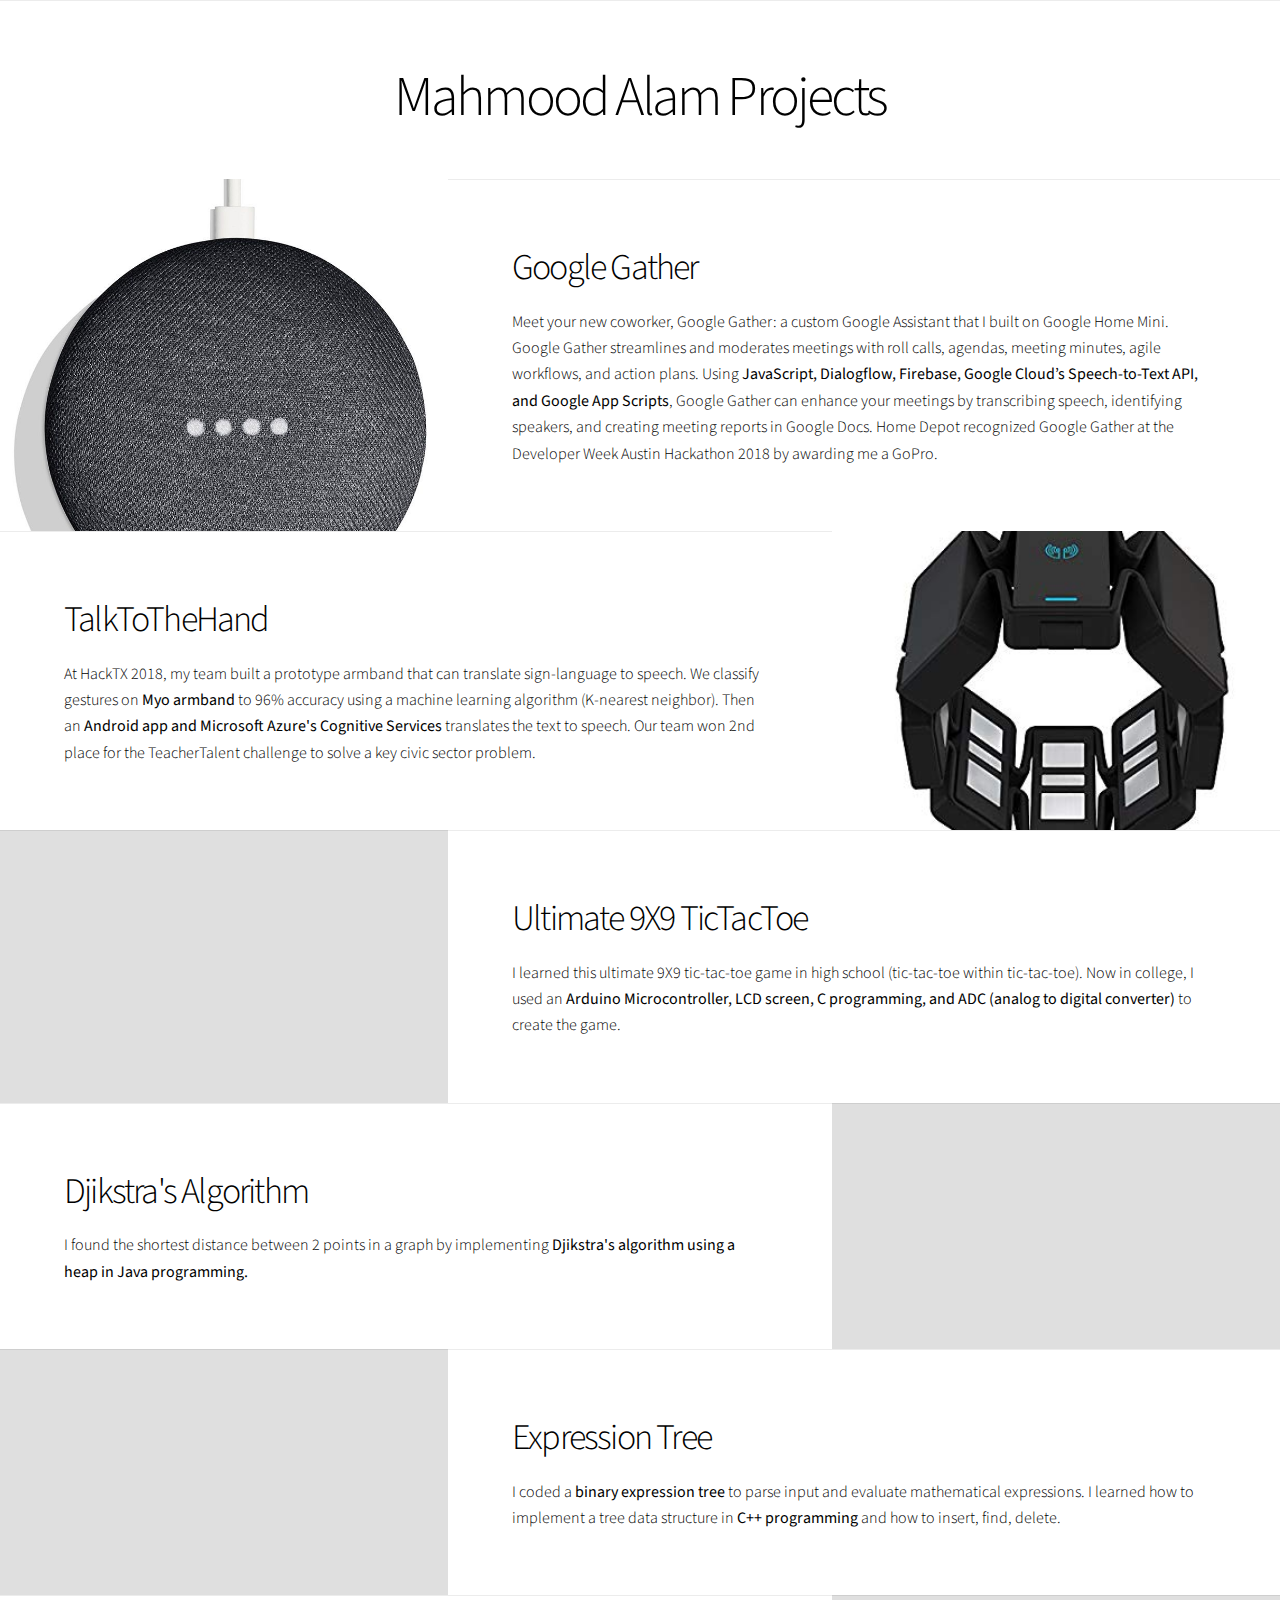
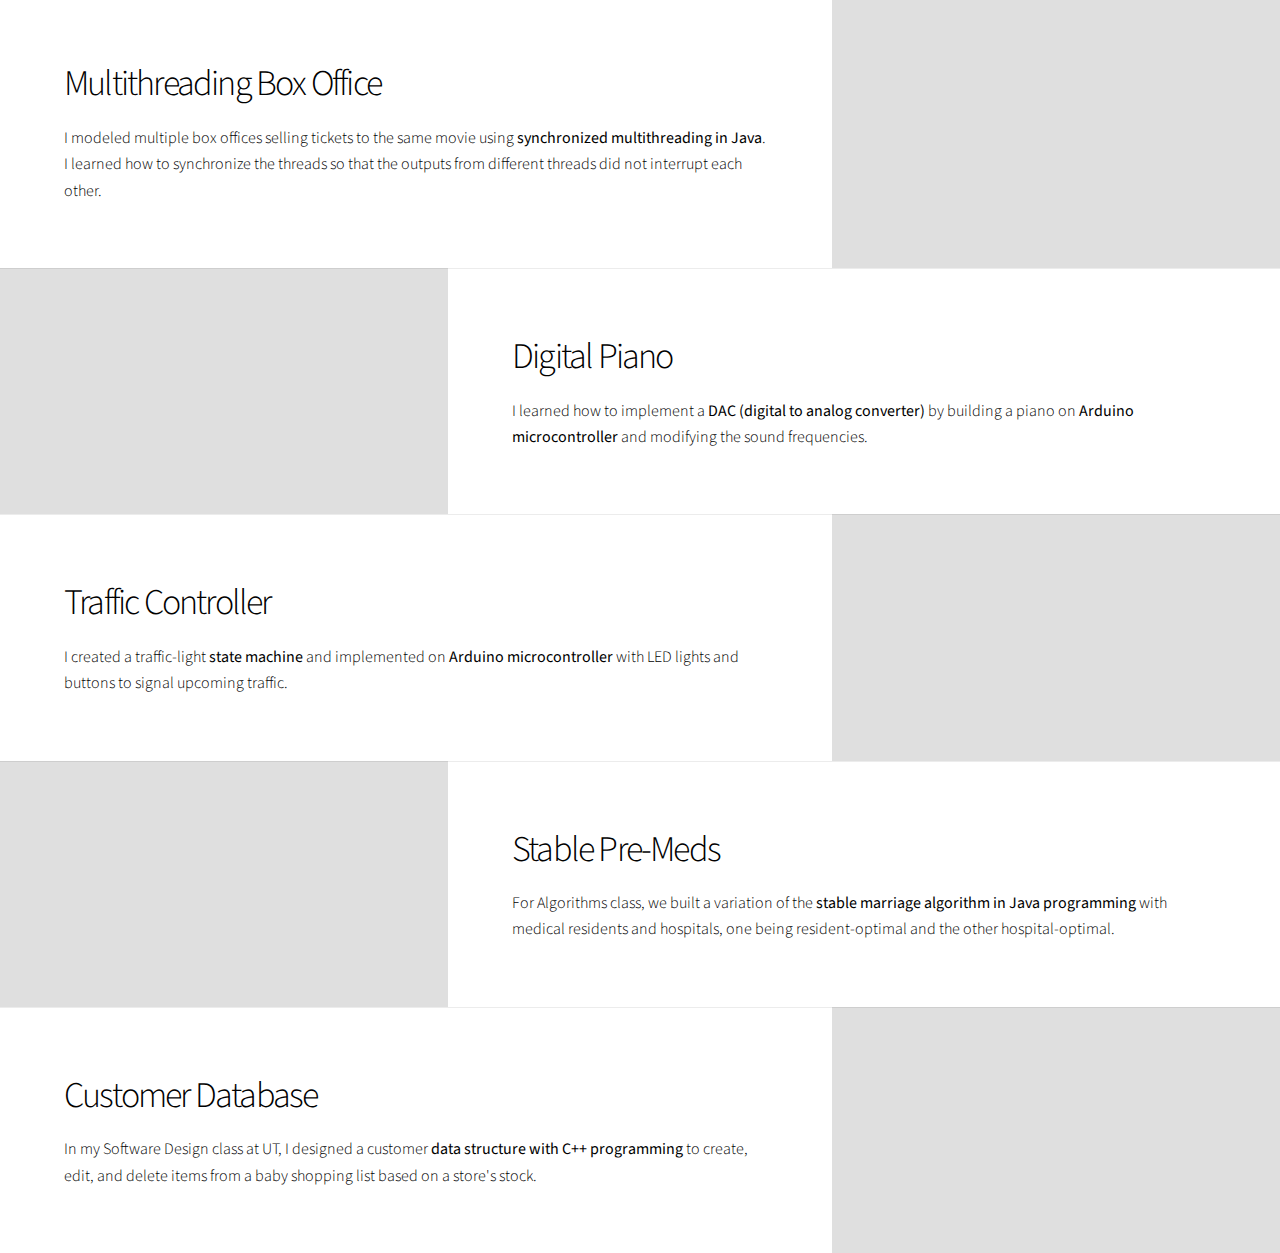
<file: projects/index.html>
<!DOCTYPE HTML>
<html>
	<head>
		<title>Projects</title>
		<!-- <link rel="shortcut icon" href="../favicon.ico" type="image/x-icon">
		<link rel="icon" href="../favicon.ico" type="image/x-icon"> -->
		<meta charset="utf-8" />
		<meta name="viewport" content="width=device-width, initial-scale=1" />
		<link rel="stylesheet" href="assets/css/main.css" />
	</head>
	<body>

		<!-- Wrapper -->
			<div id="wrapper" class="divided">
				<div id="projectbg"></div>
				<!-- One -->
					<!-- <section class="banner style1 orient-left content-align-left image-position-right fullscreen onload-image-fade-in onload-content-fade-right"> -->
						<!-- <div class="content"> -->
							<!-- <h1>Story</h1> -->
							<!-- <p class="major">A (modular, highly tweakable) responsive one-page template designed by <a href="https://html5up.net">HTML5 UP</a> and released for free under the <a href="https://html5up.net/license">Creative Commons</a>.</p> -->
							<!-- <ul class="actions vertical"> -->
								<!-- <li><a href="#first" class="button big wide smooth-scroll-middle">Get Started</a></li> -->
							<!-- </ul> -->
						<!-- </div> -->
						<!-- <div class="image"> -->
							<!-- <img src="images/banner.jpg" alt="" /> -->
						<!-- </div> -->
					<!-- </section> -->
					
					<section class="spotlight style1 orient-right content-align-left image-position-center onscroll-image-fade-in">
						<div class="content" style="text-align: center">
							<h1 >Mahmood Alam Projects</h1>
							<!-- <p class="major">This is a list of selected projects that I've completed over the past 2 years. They 
								span the languages Java, C, C++, Python, x86 Assembly, and MATLAB. These projects consist of low-level 
								systems programming with registers and messing with threads all the way to high-level image 
								manipulation and developing games.</p> -->
							<!-- <ul class="actions vertical">
								<li><a href="#first" class="button big wide smooth-scroll-middle">Get Started</a></li>
							</ul> -->
						</div>
					</section>
					
				<!-- Two -->
					<section class="spotlight style1 orient-right content-align-left image-position-center onscroll-image-fade-in" id="first">
						<div class="content">
							<h2>Google Gather</h2>
							<p>Meet your new coworker, Google Gather: a custom Google Assistant that I built on Google Home Mini. Google Gather  streamlines and moderates meetings with roll calls, agendas, meeting minutes, agile workflows, and action plans. Using <b>JavaScript, Dialogflow, Firebase, Google Cloud’s Speech-to-Text API, and Google App Scripts</b>, Google Gather can enhance your meetings by transcribing speech, identifying speakers, and creating meeting reports in Google Docs. Home Depot recognized Google Gather at the Developer Week Austin Hackathon 2018 by awarding me a GoPro.</p>
						</div>
						<div class="image">
							<img src="images/mini.jpg" alt="" />
						</div>
					</section>

				<!-- Three -->
					<section class="spotlight style1 orient-left content-align-left image-position-center onscroll-image-fade-in">
						<div class="content">
							<h2>TalkToTheHand</h2>
							<p>At HackTX 2018, my team built a prototype armband that can translate sign-language to speech. We classify gestures on <b>Myo armband</b> to 96% accuracy using a machine learning algorithm (K-nearest neighbor). Then an <b>Android app and Microsoft Azure's Cognitive Services </b>translates the text to speech. Our team won 2nd place for the TeacherTalent challenge to solve a key civic sector problem.</p>
						</div>
						<div class="image">
							<img src="images/myo.jpg" alt="" />
						</div>
					</section>

				<!-- Four -->
					<section class="spotlight style1 orient-right content-align-left image-position-center onscroll-image-fade-in">
						<div class="content">
							<h2>Ultimate 9X9 TicTacToe</h2>
							<p>I learned this ultimate 9X9 tic-tac-toe game in high school (tic-tac-toe within tic-tac-toe). Now in college, I used an <b>Arduino Microcontroller, LCD screen, C programming, and ADC (analog to digital converter)</b> to create the game.</p>
						</div>
						<div class="image">
							<img src="images/tictactoe.jpg" alt="" />
						</div>
					</section>


					<section class="spotlight style1 orient-left content-align-left image-position-center onscroll-image-fade-in">
						<div class="content">
							<h2>Djikstra's Algorithm</h2>
							<p>I found the shortest distance between 2 points in a graph by implementing <b>Djikstra's algorithm using a heap in Java programming.</b></p>
						</div>
						<div class="image">
							<img src="images/djikstra.jpg" alt="" />
						</div>
					</section>

					

					<section class="spotlight style1 orient-right content-align-left image-position-center onscroll-image-fade-in">
						<div class="content">
							<h2>Expression Tree</h2>
							<p>I coded a <b>binary expression tree</b> to parse input and evaluate mathematical expressions. I learned how to implement a tree data structure in <b>C++ programming</b> and how to insert, find, delete.</p>
						</div>
						<div class="image">
							<img src="images/tree.png" alt="" />
						</div>
					</section>


					<section class="spotlight style1 orient-left content-align-left image-position-center onscroll-image-fade-in">
						<div class="content">
							<h2>Multithreading Box Office</h2>
							<p>I modeled multiple box offices selling tickets to the same movie using <b>synchronized multithreading in Java</b>. I learned how to synchronize the threads so that the outputs from different threads did not interrupt each other.</p>
						</div>
						<div class="image">
							<img src="images/cinema.jpg" alt="" />
						</div>
					</section>




				<!-- Five -->
					<section class="spotlight style1 orient-right content-align-left image-position-center onscroll-image-fade-in">
						<div class="content">
							<h2>Digital Piano</h2>
							<p>I learned how to implement a<b> DAC (digital to analog converter) </b>by building a piano on <b>Arduino microcontroller</b> and modifying the sound frequencies.</p>
						</div>
						<div class="image">
							<img src="images/arduino.jpg" alt="" />
						</div>
					</section>
				
				<!-- Six -->
					<section class="spotlight style1 orient-left content-align-left image-position-center onscroll-image-fade-in">
						<div class="content">
							<h2>Traffic Controller</h2>
							<p>I created a traffic-light<b> state machine </b>and implemented on <b>Arduino microcontroller </b>with LED lights and buttons to signal upcoming traffic.</p>
						</div>
						<div class="image">
							<img src="images/arduino2.jpg" alt="" />
						</div>
					</section>

					<section class="spotlight style1 orient-right content-align-left image-position-center onscroll-image-fade-in">
						<div class="content">
							<h2>Stable Pre-Meds</h2>
							<p>For Algorithms class, we built a variation of the <b> stable marriage algorithm in Java programming</b> with medical residents and hospitals, one being resident-optimal and the other hospital-optimal.</p>
						</div>
						<div class="image">
							<img src="images/stablem.png" alt="" />
						</div>
					</section>

				<!-- Seven -->
					<section class="spotlight style1 orient-left content-align-left image-position-center onscroll-image-fade-in">
						<div class="content">
							<h2>Customer Database</h2>
							<p>In my Software Design class at UT, I designed a customer <b> data structure with C++ programming </b> to create, edit, and delete items from a baby shopping list based on a store's stock.</p>
						</div>
						<div class="image">
							<img src="images/baby.png" alt="" />
						</div>
					</section>


					

						
					
					
				

				<!-- Footer -->
					<footer class="wrapper style1 align-center">
						<!-- <div class="inner"> -->
							<!-- <ul class="icons"> -->
								<!-- <li><a href="#" class="icon style2 fa-twitter"><span class="label">Twitter</span></a></li> -->
								<!-- <li><a href="#" class="icon style2 fa-facebook"><span class="label">Facebook</span></a></li> -->
								<!-- <li><a href="#" class="icon style2 fa-instagram"><span class="label">Instagram</span></a></li> -->
								<!-- <li><a href="#" class="icon style2 fa-linkedin"><span class="label">LinkedIn</span></a></li> -->
								<!-- <li><a href="#" class="icon style2 fa-envelope"><span class="label">Email</span></a></li> -->
							<!-- </ul> -->
							<!-- <p>&copy; Untitled. Design: <a href="https://html5up.net">HTML5 UP</a>.</p> -->
						<!-- </div> -->
					</footer>

			</div>

		<!-- Scripts -->
			<script src="assets/js/jquery.min.js"></script>
			<script src="assets/js/jquery.scrollex.min.js"></script>
			<script src="assets/js/jquery.scrolly.min.js"></script>
			<script src="assets/js/skel.min.js"></script>
			<script src="assets/js/util.js"></script>
			<script src="assets/js/main.js"></script>

	</body>
</html>
</file>
<file: projects/assets/css/main.css>
@import url(font-awesome.min.css);
@import url("https://fonts.googleapis.com/css?family=Source+Sans+Pro:300,300i,400,400i");

/*
	Story by HTML5 UP
	html5up.net | @ajlkn
	Free for personal and commercial use under the CCA 3.0 license (html5up.net/license)
*/

/* Reset */

	html, body, div, span, applet, object, iframe, h1, h2, h3, h4, h5, h6, p, blockquote, pre, a, abbr, acronym, address, big, cite, code, del, dfn, em, img, ins, kbd, q, s, samp, small, strike, strong, sub, sup, tt, var, b, u, i, center, dl, dt, dd, ol, ul, li, fieldset, form, label, legend, table, caption, tbody, tfoot, thead, tr, th, td, article, aside, canvas, details, embed, figure, figcaption, footer, header, hgroup, menu, nav, output, ruby, section, summary, time, mark, audio, video {
		margin: 0;
		padding: 0;
		border: 0;
		font-size: 100%;
		font: inherit;
		vertical-align: baseline;
	}

	article, aside, details, figcaption, figure, footer, header, hgroup, menu, nav, section {
		display: block;
	}

	body {
		line-height: 1;
	}

	ol, ul {
		list-style: none;
	}

	blockquote, q {
		quotes: none;
	}

	blockquote:before, blockquote:after, q:before, q:after {
		content: '';
		content: none;
	}

	table {
		border-collapse: collapse;
		border-spacing: 0;
	}

	body {
		-webkit-text-size-adjust: none;
	}

/* Box Model */

	*, *:before, *:after {
		-moz-box-sizing: border-box;
		-webkit-box-sizing: border-box;
		box-sizing: border-box;
	}

/* Grid */

	.row {
		border-bottom: solid 1px transparent;
		-moz-box-sizing: border-box;
		-webkit-box-sizing: border-box;
		box-sizing: border-box;
	}

	.row > * {
		float: left;
		-moz-box-sizing: border-box;
		-webkit-box-sizing: border-box;
		box-sizing: border-box;
	}

	.row:after, .row:before {
		content: '';
		display: block;
		clear: both;
		height: 0;
	}

	.row.uniform > * > :first-child {
		margin-top: 0;
	}

	.row.uniform > * > :last-child {
		margin-bottom: 0;
	}

	.row.\30 \25 > * {
		padding: 0 0 0 0rem;
	}

	.row.\30 \25 {
		margin: 0 0 -1px 0rem;
	}

	.row.uniform.\30 \25 > * {
		padding: 0rem 0 0 0rem;
	}

	.row.uniform.\30 \25 {
		margin: 0rem 0 -1px 0rem;
	}

	.row > * {
		padding: 0 0 0 2rem;
	}

	.row {
		margin: 0 0 -1px -2rem;
	}

	.row.uniform > * {
		padding: 2rem 0 0 2rem;
	}

	.row.uniform {
		margin: -2rem 0 -1px -2rem;
	}

	.row.\32 00\25 > * {
		padding: 0 0 0 4rem;
	}

	.row.\32 00\25 {
		margin: 0 0 -1px -4rem;
	}

	.row.uniform.\32 00\25 > * {
		padding: 4rem 0 0 4rem;
	}

	.row.uniform.\32 00\25 {
		margin: -4rem 0 -1px -4rem;
	}

	.row.\31 50\25 > * {
		padding: 0 0 0 3rem;
	}

	.row.\31 50\25 {
		margin: 0 0 -1px -3rem;
	}

	.row.uniform.\31 50\25 > * {
		padding: 3rem 0 0 3rem;
	}

	.row.uniform.\31 50\25 {
		margin: -3rem 0 -1px -3rem;
	}

	.row.\35 0\25 > * {
		padding: 0 0 0 1rem;
	}

	.row.\35 0\25 {
		margin: 0 0 -1px -1rem;
	}

	.row.uniform.\35 0\25 > * {
		padding: 1rem 0 0 1rem;
	}

	.row.uniform.\35 0\25 {
		margin: -1rem 0 -1px -1rem;
	}

	.row.\32 5\25 > * {
		padding: 0 0 0 0.5rem;
	}

	.row.\32 5\25 {
		margin: 0 0 -1px -0.5rem;
	}

	.row.uniform.\32 5\25 > * {
		padding: 0.5rem 0 0 0.5rem;
	}

	.row.uniform.\32 5\25 {
		margin: -0.5rem 0 -1px -0.5rem;
	}

	.\31 2u, .\31 2u\24 {
		width: 100%;
		clear: none;
		margin-left: 0;
	}

	.\31 1u, .\31 1u\24 {
		width: 91.6666666667%;
		clear: none;
		margin-left: 0;
	}

	.\31 0u, .\31 0u\24 {
		width: 83.3333333333%;
		clear: none;
		margin-left: 0;
	}

	.\39 u, .\39 u\24 {
		width: 75%;
		clear: none;
		margin-left: 0;
	}

	.\38 u, .\38 u\24 {
		width: 66.6666666667%;
		clear: none;
		margin-left: 0;
	}

	.\37 u, .\37 u\24 {
		width: 58.3333333333%;
		clear: none;
		margin-left: 0;
	}

	.\36 u, .\36 u\24 {
		width: 50%;
		clear: none;
		margin-left: 0;
	}

	.\35 u, .\35 u\24 {
		width: 41.6666666667%;
		clear: none;
		margin-left: 0;
	}

	.\34 u, .\34 u\24 {
		width: 33.3333333333%;
		clear: none;
		margin-left: 0;
	}

	.\33 u, .\33 u\24 {
		width: 25%;
		clear: none;
		margin-left: 0;
	}

	.\32 u, .\32 u\24 {
		width: 16.6666666667%;
		clear: none;
		margin-left: 0;
	}

	.\31 u, .\31 u\24 {
		width: 8.3333333333%;
		clear: none;
		margin-left: 0;
	}

	.\31 2u\24 + *,
	.\31 1u\24 + *,
	.\31 0u\24 + *,
	.\39 u\24 + *,
	.\38 u\24 + *,
	.\37 u\24 + *,
	.\36 u\24 + *,
	.\35 u\24 + *,
	.\34 u\24 + *,
	.\33 u\24 + *,
	.\32 u\24 + *,
	.\31 u\24 + * {
		clear: left;
	}

	.\-11u {
		margin-left: 91.66667%;
	}

	.\-10u {
		margin-left: 83.33333%;
	}

	.\-9u {
		margin-left: 75%;
	}

	.\-8u {
		margin-left: 66.66667%;
	}

	.\-7u {
		margin-left: 58.33333%;
	}

	.\-6u {
		margin-left: 50%;
	}

	.\-5u {
		margin-left: 41.66667%;
	}

	.\-4u {
		margin-left: 33.33333%;
	}

	.\-3u {
		margin-left: 25%;
	}

	.\-2u {
		margin-left: 16.66667%;
	}

	.\-1u {
		margin-left: 8.33333%;
	}

	@media screen and (max-width: 1680px) {

		.row > * {
			padding: 0 0 0 2rem;
		}

		.row {
			margin: 0 0 -1px -2rem;
		}

		.row.uniform > * {
			padding: 2rem 0 0 2rem;
		}

		.row.uniform {
			margin: -2rem 0 -1px -2rem;
		}

		.row.\32 00\25 > * {
			padding: 0 0 0 4rem;
		}

		.row.\32 00\25 {
			margin: 0 0 -1px -4rem;
		}

		.row.uniform.\32 00\25 > * {
			padding: 4rem 0 0 4rem;
		}

		.row.uniform.\32 00\25 {
			margin: -4rem 0 -1px -4rem;
		}

		.row.\31 50\25 > * {
			padding: 0 0 0 3rem;
		}

		.row.\31 50\25 {
			margin: 0 0 -1px -3rem;
		}

		.row.uniform.\31 50\25 > * {
			padding: 3rem 0 0 3rem;
		}

		.row.uniform.\31 50\25 {
			margin: -3rem 0 -1px -3rem;
		}

		.row.\35 0\25 > * {
			padding: 0 0 0 1rem;
		}

		.row.\35 0\25 {
			margin: 0 0 -1px -1rem;
		}

		.row.uniform.\35 0\25 > * {
			padding: 1rem 0 0 1rem;
		}

		.row.uniform.\35 0\25 {
			margin: -1rem 0 -1px -1rem;
		}

		.row.\32 5\25 > * {
			padding: 0 0 0 0.5rem;
		}

		.row.\32 5\25 {
			margin: 0 0 -1px -0.5rem;
		}

		.row.uniform.\32 5\25 > * {
			padding: 0.5rem 0 0 0.5rem;
		}

		.row.uniform.\32 5\25 {
			margin: -0.5rem 0 -1px -0.5rem;
		}

		.\31 2u\28xlarge\29, .\31 2u\24\28xlarge\29 {
			width: 100%;
			clear: none;
			margin-left: 0;
		}

		.\31 1u\28xlarge\29, .\31 1u\24\28xlarge\29 {
			width: 91.6666666667%;
			clear: none;
			margin-left: 0;
		}

		.\31 0u\28xlarge\29, .\31 0u\24\28xlarge\29 {
			width: 83.3333333333%;
			clear: none;
			margin-left: 0;
		}

		.\39 u\28xlarge\29, .\39 u\24\28xlarge\29 {
			width: 75%;
			clear: none;
			margin-left: 0;
		}

		.\38 u\28xlarge\29, .\38 u\24\28xlarge\29 {
			width: 66.6666666667%;
			clear: none;
			margin-left: 0;
		}

		.\37 u\28xlarge\29, .\37 u\24\28xlarge\29 {
			width: 58.3333333333%;
			clear: none;
			margin-left: 0;
		}

		.\36 u\28xlarge\29, .\36 u\24\28xlarge\29 {
			width: 50%;
			clear: none;
			margin-left: 0;
		}

		.\35 u\28xlarge\29, .\35 u\24\28xlarge\29 {
			width: 41.6666666667%;
			clear: none;
			margin-left: 0;
		}

		.\34 u\28xlarge\29, .\34 u\24\28xlarge\29 {
			width: 33.3333333333%;
			clear: none;
			margin-left: 0;
		}

		.\33 u\28xlarge\29, .\33 u\24\28xlarge\29 {
			width: 25%;
			clear: none;
			margin-left: 0;
		}

		.\32 u\28xlarge\29, .\32 u\24\28xlarge\29 {
			width: 16.6666666667%;
			clear: none;
			margin-left: 0;
		}

		.\31 u\28xlarge\29, .\31 u\24\28xlarge\29 {
			width: 8.3333333333%;
			clear: none;
			margin-left: 0;
		}

		.\31 2u\24\28xlarge\29 + *,
		.\31 1u\24\28xlarge\29 + *,
		.\31 0u\24\28xlarge\29 + *,
		.\39 u\24\28xlarge\29 + *,
		.\38 u\24\28xlarge\29 + *,
		.\37 u\24\28xlarge\29 + *,
		.\36 u\24\28xlarge\29 + *,
		.\35 u\24\28xlarge\29 + *,
		.\34 u\24\28xlarge\29 + *,
		.\33 u\24\28xlarge\29 + *,
		.\32 u\24\28xlarge\29 + *,
		.\31 u\24\28xlarge\29 + * {
			clear: left;
		}

		.\-11u\28xlarge\29 {
			margin-left: 91.66667%;
		}

		.\-10u\28xlarge\29 {
			margin-left: 83.33333%;
		}

		.\-9u\28xlarge\29 {
			margin-left: 75%;
		}

		.\-8u\28xlarge\29 {
			margin-left: 66.66667%;
		}

		.\-7u\28xlarge\29 {
			margin-left: 58.33333%;
		}

		.\-6u\28xlarge\29 {
			margin-left: 50%;
		}

		.\-5u\28xlarge\29 {
			margin-left: 41.66667%;
		}

		.\-4u\28xlarge\29 {
			margin-left: 33.33333%;
		}

		.\-3u\28xlarge\29 {
			margin-left: 25%;
		}

		.\-2u\28xlarge\29 {
			margin-left: 16.66667%;
		}

		.\-1u\28xlarge\29 {
			margin-left: 8.33333%;
		}

	}

	@media screen and (max-width: 1280px) {

		.row > * {
			padding: 0 0 0 2rem;
		}

		.row {
			margin: 0 0 -1px -2rem;
		}

		.row.uniform > * {
			padding: 2rem 0 0 2rem;
		}

		.row.uniform {
			margin: -2rem 0 -1px -2rem;
		}

		.row.\32 00\25 > * {
			padding: 0 0 0 4rem;
		}

		.row.\32 00\25 {
			margin: 0 0 -1px -4rem;
		}

		.row.uniform.\32 00\25 > * {
			padding: 4rem 0 0 4rem;
		}

		.row.uniform.\32 00\25 {
			margin: -4rem 0 -1px -4rem;
		}

		.row.\31 50\25 > * {
			padding: 0 0 0 3rem;
		}

		.row.\31 50\25 {
			margin: 0 0 -1px -3rem;
		}

		.row.uniform.\31 50\25 > * {
			padding: 3rem 0 0 3rem;
		}

		.row.uniform.\31 50\25 {
			margin: -3rem 0 -1px -3rem;
		}

		.row.\35 0\25 > * {
			padding: 0 0 0 1rem;
		}

		.row.\35 0\25 {
			margin: 0 0 -1px -1rem;
		}

		.row.uniform.\35 0\25 > * {
			padding: 1rem 0 0 1rem;
		}

		.row.uniform.\35 0\25 {
			margin: -1rem 0 -1px -1rem;
		}

		.row.\32 5\25 > * {
			padding: 0 0 0 0.5rem;
		}

		.row.\32 5\25 {
			margin: 0 0 -1px -0.5rem;
		}

		.row.uniform.\32 5\25 > * {
			padding: 0.5rem 0 0 0.5rem;
		}

		.row.uniform.\32 5\25 {
			margin: -0.5rem 0 -1px -0.5rem;
		}

		.\31 2u\28large\29, .\31 2u\24\28large\29 {
			width: 100%;
			clear: none;
			margin-left: 0;
		}

		.\31 1u\28large\29, .\31 1u\24\28large\29 {
			width: 91.6666666667%;
			clear: none;
			margin-left: 0;
		}

		.\31 0u\28large\29, .\31 0u\24\28large\29 {
			width: 83.3333333333%;
			clear: none;
			margin-left: 0;
		}

		.\39 u\28large\29, .\39 u\24\28large\29 {
			width: 75%;
			clear: none;
			margin-left: 0;
		}

		.\38 u\28large\29, .\38 u\24\28large\29 {
			width: 66.6666666667%;
			clear: none;
			margin-left: 0;
		}

		.\37 u\28large\29, .\37 u\24\28large\29 {
			width: 58.3333333333%;
			clear: none;
			margin-left: 0;
		}

		.\36 u\28large\29, .\36 u\24\28large\29 {
			width: 50%;
			clear: none;
			margin-left: 0;
		}

		.\35 u\28large\29, .\35 u\24\28large\29 {
			width: 41.6666666667%;
			clear: none;
			margin-left: 0;
		}

		.\34 u\28large\29, .\34 u\24\28large\29 {
			width: 33.3333333333%;
			clear: none;
			margin-left: 0;
		}

		.\33 u\28large\29, .\33 u\24\28large\29 {
			width: 25%;
			clear: none;
			margin-left: 0;
		}

		.\32 u\28large\29, .\32 u\24\28large\29 {
			width: 16.6666666667%;
			clear: none;
			margin-left: 0;
		}

		.\31 u\28large\29, .\31 u\24\28large\29 {
			width: 8.3333333333%;
			clear: none;
			margin-left: 0;
		}

		.\31 2u\24\28large\29 + *,
		.\31 1u\24\28large\29 + *,
		.\31 0u\24\28large\29 + *,
		.\39 u\24\28large\29 + *,
		.\38 u\24\28large\29 + *,
		.\37 u\24\28large\29 + *,
		.\36 u\24\28large\29 + *,
		.\35 u\24\28large\29 + *,
		.\34 u\24\28large\29 + *,
		.\33 u\24\28large\29 + *,
		.\32 u\24\28large\29 + *,
		.\31 u\24\28large\29 + * {
			clear: left;
		}

		.\-11u\28large\29 {
			margin-left: 91.66667%;
		}

		.\-10u\28large\29 {
			margin-left: 83.33333%;
		}

		.\-9u\28large\29 {
			margin-left: 75%;
		}

		.\-8u\28large\29 {
			margin-left: 66.66667%;
		}

		.\-7u\28large\29 {
			margin-left: 58.33333%;
		}

		.\-6u\28large\29 {
			margin-left: 50%;
		}

		.\-5u\28large\29 {
			margin-left: 41.66667%;
		}

		.\-4u\28large\29 {
			margin-left: 33.33333%;
		}

		.\-3u\28large\29 {
			margin-left: 25%;
		}

		.\-2u\28large\29 {
			margin-left: 16.66667%;
		}

		.\-1u\28large\29 {
			margin-left: 8.33333%;
		}

	}

	@media screen and (max-width: 980px) {

		.row > * {
			padding: 0 0 0 2rem;
		}

		.row {
			margin: 0 0 -1px -2rem;
		}

		.row.uniform > * {
			padding: 2rem 0 0 2rem;
		}

		.row.uniform {
			margin: -2rem 0 -1px -2rem;
		}

		.row.\32 00\25 > * {
			padding: 0 0 0 4rem;
		}

		.row.\32 00\25 {
			margin: 0 0 -1px -4rem;
		}

		.row.uniform.\32 00\25 > * {
			padding: 4rem 0 0 4rem;
		}

		.row.uniform.\32 00\25 {
			margin: -4rem 0 -1px -4rem;
		}

		.row.\31 50\25 > * {
			padding: 0 0 0 3rem;
		}

		.row.\31 50\25 {
			margin: 0 0 -1px -3rem;
		}

		.row.uniform.\31 50\25 > * {
			padding: 3rem 0 0 3rem;
		}

		.row.uniform.\31 50\25 {
			margin: -3rem 0 -1px -3rem;
		}

		.row.\35 0\25 > * {
			padding: 0 0 0 1rem;
		}

		.row.\35 0\25 {
			margin: 0 0 -1px -1rem;
		}

		.row.uniform.\35 0\25 > * {
			padding: 1rem 0 0 1rem;
		}

		.row.uniform.\35 0\25 {
			margin: -1rem 0 -1px -1rem;
		}

		.row.\32 5\25 > * {
			padding: 0 0 0 0.5rem;
		}

		.row.\32 5\25 {
			margin: 0 0 -1px -0.5rem;
		}

		.row.uniform.\32 5\25 > * {
			padding: 0.5rem 0 0 0.5rem;
		}

		.row.uniform.\32 5\25 {
			margin: -0.5rem 0 -1px -0.5rem;
		}

		.\31 2u\28medium\29, .\31 2u\24\28medium\29 {
			width: 100%;
			clear: none;
			margin-left: 0;
		}

		.\31 1u\28medium\29, .\31 1u\24\28medium\29 {
			width: 91.6666666667%;
			clear: none;
			margin-left: 0;
		}

		.\31 0u\28medium\29, .\31 0u\24\28medium\29 {
			width: 83.3333333333%;
			clear: none;
			margin-left: 0;
		}

		.\39 u\28medium\29, .\39 u\24\28medium\29 {
			width: 75%;
			clear: none;
			margin-left: 0;
		}

		.\38 u\28medium\29, .\38 u\24\28medium\29 {
			width: 66.6666666667%;
			clear: none;
			margin-left: 0;
		}

		.\37 u\28medium\29, .\37 u\24\28medium\29 {
			width: 58.3333333333%;
			clear: none;
			margin-left: 0;
		}

		.\36 u\28medium\29, .\36 u\24\28medium\29 {
			width: 50%;
			clear: none;
			margin-left: 0;
		}

		.\35 u\28medium\29, .\35 u\24\28medium\29 {
			width: 41.6666666667%;
			clear: none;
			margin-left: 0;
		}

		.\34 u\28medium\29, .\34 u\24\28medium\29 {
			width: 33.3333333333%;
			clear: none;
			margin-left: 0;
		}

		.\33 u\28medium\29, .\33 u\24\28medium\29 {
			width: 25%;
			clear: none;
			margin-left: 0;
		}

		.\32 u\28medium\29, .\32 u\24\28medium\29 {
			width: 16.6666666667%;
			clear: none;
			margin-left: 0;
		}

		.\31 u\28medium\29, .\31 u\24\28medium\29 {
			width: 8.3333333333%;
			clear: none;
			margin-left: 0;
		}

		.\31 2u\24\28medium\29 + *,
		.\31 1u\24\28medium\29 + *,
		.\31 0u\24\28medium\29 + *,
		.\39 u\24\28medium\29 + *,
		.\38 u\24\28medium\29 + *,
		.\37 u\24\28medium\29 + *,
		.\36 u\24\28medium\29 + *,
		.\35 u\24\28medium\29 + *,
		.\34 u\24\28medium\29 + *,
		.\33 u\24\28medium\29 + *,
		.\32 u\24\28medium\29 + *,
		.\31 u\24\28medium\29 + * {
			clear: left;
		}

		.\-11u\28medium\29 {
			margin-left: 91.66667%;
		}

		.\-10u\28medium\29 {
			margin-left: 83.33333%;
		}

		.\-9u\28medium\29 {
			margin-left: 75%;
		}

		.\-8u\28medium\29 {
			margin-left: 66.66667%;
		}

		.\-7u\28medium\29 {
			margin-left: 58.33333%;
		}

		.\-6u\28medium\29 {
			margin-left: 50%;
		}

		.\-5u\28medium\29 {
			margin-left: 41.66667%;
		}

		.\-4u\28medium\29 {
			margin-left: 33.33333%;
		}

		.\-3u\28medium\29 {
			margin-left: 25%;
		}

		.\-2u\28medium\29 {
			margin-left: 16.66667%;
		}

		.\-1u\28medium\29 {
			margin-left: 8.33333%;
		}

	}

	@media screen and (max-width: 736px) {

		.row > * {
			padding: 0 0 0 2rem;
		}

		.row {
			margin: 0 0 -1px -2rem;
		}

		.row.uniform > * {
			padding: 2rem 0 0 2rem;
		}

		.row.uniform {
			margin: -2rem 0 -1px -2rem;
		}

		.row.\32 00\25 > * {
			padding: 0 0 0 4rem;
		}

		.row.\32 00\25 {
			margin: 0 0 -1px -4rem;
		}

		.row.uniform.\32 00\25 > * {
			padding: 4rem 0 0 4rem;
		}

		.row.uniform.\32 00\25 {
			margin: -4rem 0 -1px -4rem;
		}

		.row.\31 50\25 > * {
			padding: 0 0 0 3rem;
		}

		.row.\31 50\25 {
			margin: 0 0 -1px -3rem;
		}

		.row.uniform.\31 50\25 > * {
			padding: 3rem 0 0 3rem;
		}

		.row.uniform.\31 50\25 {
			margin: -3rem 0 -1px -3rem;
		}

		.row.\35 0\25 > * {
			padding: 0 0 0 1rem;
		}

		.row.\35 0\25 {
			margin: 0 0 -1px -1rem;
		}

		.row.uniform.\35 0\25 > * {
			padding: 1rem 0 0 1rem;
		}

		.row.uniform.\35 0\25 {
			margin: -1rem 0 -1px -1rem;
		}

		.row.\32 5\25 > * {
			padding: 0 0 0 0.5rem;
		}

		.row.\32 5\25 {
			margin: 0 0 -1px -0.5rem;
		}

		.row.uniform.\32 5\25 > * {
			padding: 0.5rem 0 0 0.5rem;
		}

		.row.uniform.\32 5\25 {
			margin: -0.5rem 0 -1px -0.5rem;
		}

		.\31 2u\28small\29, .\31 2u\24\28small\29 {
			width: 100%;
			clear: none;
			margin-left: 0;
		}

		.\31 1u\28small\29, .\31 1u\24\28small\29 {
			width: 91.6666666667%;
			clear: none;
			margin-left: 0;
		}

		.\31 0u\28small\29, .\31 0u\24\28small\29 {
			width: 83.3333333333%;
			clear: none;
			margin-left: 0;
		}

		.\39 u\28small\29, .\39 u\24\28small\29 {
			width: 75%;
			clear: none;
			margin-left: 0;
		}

		.\38 u\28small\29, .\38 u\24\28small\29 {
			width: 66.6666666667%;
			clear: none;
			margin-left: 0;
		}

		.\37 u\28small\29, .\37 u\24\28small\29 {
			width: 58.3333333333%;
			clear: none;
			margin-left: 0;
		}

		.\36 u\28small\29, .\36 u\24\28small\29 {
			width: 50%;
			clear: none;
			margin-left: 0;
		}

		.\35 u\28small\29, .\35 u\24\28small\29 {
			width: 41.6666666667%;
			clear: none;
			margin-left: 0;
		}

		.\34 u\28small\29, .\34 u\24\28small\29 {
			width: 33.3333333333%;
			clear: none;
			margin-left: 0;
		}

		.\33 u\28small\29, .\33 u\24\28small\29 {
			width: 25%;
			clear: none;
			margin-left: 0;
		}

		.\32 u\28small\29, .\32 u\24\28small\29 {
			width: 16.6666666667%;
			clear: none;
			margin-left: 0;
		}

		.\31 u\28small\29, .\31 u\24\28small\29 {
			width: 8.3333333333%;
			clear: none;
			margin-left: 0;
		}

		.\31 2u\24\28small\29 + *,
		.\31 1u\24\28small\29 + *,
		.\31 0u\24\28small\29 + *,
		.\39 u\24\28small\29 + *,
		.\38 u\24\28small\29 + *,
		.\37 u\24\28small\29 + *,
		.\36 u\24\28small\29 + *,
		.\35 u\24\28small\29 + *,
		.\34 u\24\28small\29 + *,
		.\33 u\24\28small\29 + *,
		.\32 u\24\28small\29 + *,
		.\31 u\24\28small\29 + * {
			clear: left;
		}

		.\-11u\28small\29 {
			margin-left: 91.66667%;
		}

		.\-10u\28small\29 {
			margin-left: 83.33333%;
		}

		.\-9u\28small\29 {
			margin-left: 75%;
		}

		.\-8u\28small\29 {
			margin-left: 66.66667%;
		}

		.\-7u\28small\29 {
			margin-left: 58.33333%;
		}

		.\-6u\28small\29 {
			margin-left: 50%;
		}

		.\-5u\28small\29 {
			margin-left: 41.66667%;
		}

		.\-4u\28small\29 {
			margin-left: 33.33333%;
		}

		.\-3u\28small\29 {
			margin-left: 25%;
		}

		.\-2u\28small\29 {
			margin-left: 16.66667%;
		}

		.\-1u\28small\29 {
			margin-left: 8.33333%;
		}

	}

	@media screen and (max-width: 480px) {

		.row > * {
			padding: 0 0 0 2rem;
		}

		.row {
			margin: 0 0 -1px -2rem;
		}

		.row.uniform > * {
			padding: 2rem 0 0 2rem;
		}

		.row.uniform {
			margin: -2rem 0 -1px -2rem;
		}

		.row.\32 00\25 > * {
			padding: 0 0 0 4rem;
		}

		.row.\32 00\25 {
			margin: 0 0 -1px -4rem;
		}

		.row.uniform.\32 00\25 > * {
			padding: 4rem 0 0 4rem;
		}

		.row.uniform.\32 00\25 {
			margin: -4rem 0 -1px -4rem;
		}

		.row.\31 50\25 > * {
			padding: 0 0 0 3rem;
		}

		.row.\31 50\25 {
			margin: 0 0 -1px -3rem;
		}

		.row.uniform.\31 50\25 > * {
			padding: 3rem 0 0 3rem;
		}

		.row.uniform.\31 50\25 {
			margin: -3rem 0 -1px -3rem;
		}

		.row.\35 0\25 > * {
			padding: 0 0 0 1rem;
		}

		.row.\35 0\25 {
			margin: 0 0 -1px -1rem;
		}

		.row.uniform.\35 0\25 > * {
			padding: 1rem 0 0 1rem;
		}

		.row.uniform.\35 0\25 {
			margin: -1rem 0 -1px -1rem;
		}

		.row.\32 5\25 > * {
			padding: 0 0 0 0.5rem;
		}

		.row.\32 5\25 {
			margin: 0 0 -1px -0.5rem;
		}

		.row.uniform.\32 5\25 > * {
			padding: 0.5rem 0 0 0.5rem;
		}

		.row.uniform.\32 5\25 {
			margin: -0.5rem 0 -1px -0.5rem;
		}

		.\31 2u\28xsmall\29, .\31 2u\24\28xsmall\29 {
			width: 100%;
			clear: none;
			margin-left: 0;
		}

		.\31 1u\28xsmall\29, .\31 1u\24\28xsmall\29 {
			width: 91.6666666667%;
			clear: none;
			margin-left: 0;
		}

		.\31 0u\28xsmall\29, .\31 0u\24\28xsmall\29 {
			width: 83.3333333333%;
			clear: none;
			margin-left: 0;
		}

		.\39 u\28xsmall\29, .\39 u\24\28xsmall\29 {
			width: 75%;
			clear: none;
			margin-left: 0;
		}

		.\38 u\28xsmall\29, .\38 u\24\28xsmall\29 {
			width: 66.6666666667%;
			clear: none;
			margin-left: 0;
		}

		.\37 u\28xsmall\29, .\37 u\24\28xsmall\29 {
			width: 58.3333333333%;
			clear: none;
			margin-left: 0;
		}

		.\36 u\28xsmall\29, .\36 u\24\28xsmall\29 {
			width: 50%;
			clear: none;
			margin-left: 0;
		}

		.\35 u\28xsmall\29, .\35 u\24\28xsmall\29 {
			width: 41.6666666667%;
			clear: none;
			margin-left: 0;
		}

		.\34 u\28xsmall\29, .\34 u\24\28xsmall\29 {
			width: 33.3333333333%;
			clear: none;
			margin-left: 0;
		}

		.\33 u\28xsmall\29, .\33 u\24\28xsmall\29 {
			width: 25%;
			clear: none;
			margin-left: 0;
		}

		.\32 u\28xsmall\29, .\32 u\24\28xsmall\29 {
			width: 16.6666666667%;
			clear: none;
			margin-left: 0;
		}

		.\31 u\28xsmall\29, .\31 u\24\28xsmall\29 {
			width: 8.3333333333%;
			clear: none;
			margin-left: 0;
		}

		.\31 2u\24\28xsmall\29 + *,
		.\31 1u\24\28xsmall\29 + *,
		.\31 0u\24\28xsmall\29 + *,
		.\39 u\24\28xsmall\29 + *,
		.\38 u\24\28xsmall\29 + *,
		.\37 u\24\28xsmall\29 + *,
		.\36 u\24\28xsmall\29 + *,
		.\35 u\24\28xsmall\29 + *,
		.\34 u\24\28xsmall\29 + *,
		.\33 u\24\28xsmall\29 + *,
		.\32 u\24\28xsmall\29 + *,
		.\31 u\24\28xsmall\29 + * {
			clear: left;
		}

		.\-11u\28xsmall\29 {
			margin-left: 91.66667%;
		}

		.\-10u\28xsmall\29 {
			margin-left: 83.33333%;
		}

		.\-9u\28xsmall\29 {
			margin-left: 75%;
		}

		.\-8u\28xsmall\29 {
			margin-left: 66.66667%;
		}

		.\-7u\28xsmall\29 {
			margin-left: 58.33333%;
		}

		.\-6u\28xsmall\29 {
			margin-left: 50%;
		}

		.\-5u\28xsmall\29 {
			margin-left: 41.66667%;
		}

		.\-4u\28xsmall\29 {
			margin-left: 33.33333%;
		}

		.\-3u\28xsmall\29 {
			margin-left: 25%;
		}

		.\-2u\28xsmall\29 {
			margin-left: 16.66667%;
		}

		.\-1u\28xsmall\29 {
			margin-left: 8.33333%;
		}

	}

	@media screen and (max-width: 360px) {

		.row > * {
			padding: 0 0 0 2rem;
		}

		.row {
			margin: 0 0 -1px -2rem;
		}

		.row.uniform > * {
			padding: 2rem 0 0 2rem;
		}

		.row.uniform {
			margin: -2rem 0 -1px -2rem;
		}

		.row.\32 00\25 > * {
			padding: 0 0 0 4rem;
		}

		.row.\32 00\25 {
			margin: 0 0 -1px -4rem;
		}

		.row.uniform.\32 00\25 > * {
			padding: 4rem 0 0 4rem;
		}

		.row.uniform.\32 00\25 {
			margin: -4rem 0 -1px -4rem;
		}

		.row.\31 50\25 > * {
			padding: 0 0 0 3rem;
		}

		.row.\31 50\25 {
			margin: 0 0 -1px -3rem;
		}

		.row.uniform.\31 50\25 > * {
			padding: 3rem 0 0 3rem;
		}

		.row.uniform.\31 50\25 {
			margin: -3rem 0 -1px -3rem;
		}

		.row.\35 0\25 > * {
			padding: 0 0 0 1rem;
		}

		.row.\35 0\25 {
			margin: 0 0 -1px -1rem;
		}

		.row.uniform.\35 0\25 > * {
			padding: 1rem 0 0 1rem;
		}

		.row.uniform.\35 0\25 {
			margin: -1rem 0 -1px -1rem;
		}

		.row.\32 5\25 > * {
			padding: 0 0 0 0.5rem;
		}

		.row.\32 5\25 {
			margin: 0 0 -1px -0.5rem;
		}

		.row.uniform.\32 5\25 > * {
			padding: 0.5rem 0 0 0.5rem;
		}

		.row.uniform.\32 5\25 {
			margin: -0.5rem 0 -1px -0.5rem;
		}

		.\31 2u\28xxsmall\29, .\31 2u\24\28xxsmall\29 {
			width: 100%;
			clear: none;
			margin-left: 0;
		}

		.\31 1u\28xxsmall\29, .\31 1u\24\28xxsmall\29 {
			width: 91.6666666667%;
			clear: none;
			margin-left: 0;
		}

		.\31 0u\28xxsmall\29, .\31 0u\24\28xxsmall\29 {
			width: 83.3333333333%;
			clear: none;
			margin-left: 0;
		}

		.\39 u\28xxsmall\29, .\39 u\24\28xxsmall\29 {
			width: 75%;
			clear: none;
			margin-left: 0;
		}

		.\38 u\28xxsmall\29, .\38 u\24\28xxsmall\29 {
			width: 66.6666666667%;
			clear: none;
			margin-left: 0;
		}

		.\37 u\28xxsmall\29, .\37 u\24\28xxsmall\29 {
			width: 58.3333333333%;
			clear: none;
			margin-left: 0;
		}

		.\36 u\28xxsmall\29, .\36 u\24\28xxsmall\29 {
			width: 50%;
			clear: none;
			margin-left: 0;
		}

		.\35 u\28xxsmall\29, .\35 u\24\28xxsmall\29 {
			width: 41.6666666667%;
			clear: none;
			margin-left: 0;
		}

		.\34 u\28xxsmall\29, .\34 u\24\28xxsmall\29 {
			width: 33.3333333333%;
			clear: none;
			margin-left: 0;
		}

		.\33 u\28xxsmall\29, .\33 u\24\28xxsmall\29 {
			width: 25%;
			clear: none;
			margin-left: 0;
		}

		.\32 u\28xxsmall\29, .\32 u\24\28xxsmall\29 {
			width: 16.6666666667%;
			clear: none;
			margin-left: 0;
		}

		.\31 u\28xxsmall\29, .\31 u\24\28xxsmall\29 {
			width: 8.3333333333%;
			clear: none;
			margin-left: 0;
		}

		.\31 2u\24\28xxsmall\29 + *,
		.\31 1u\24\28xxsmall\29 + *,
		.\31 0u\24\28xxsmall\29 + *,
		.\39 u\24\28xxsmall\29 + *,
		.\38 u\24\28xxsmall\29 + *,
		.\37 u\24\28xxsmall\29 + *,
		.\36 u\24\28xxsmall\29 + *,
		.\35 u\24\28xxsmall\29 + *,
		.\34 u\24\28xxsmall\29 + *,
		.\33 u\24\28xxsmall\29 + *,
		.\32 u\24\28xxsmall\29 + *,
		.\31 u\24\28xxsmall\29 + * {
			clear: left;
		}

		.\-11u\28xxsmall\29 {
			margin-left: 91.66667%;
		}

		.\-10u\28xxsmall\29 {
			margin-left: 83.33333%;
		}

		.\-9u\28xxsmall\29 {
			margin-left: 75%;
		}

		.\-8u\28xxsmall\29 {
			margin-left: 66.66667%;
		}

		.\-7u\28xxsmall\29 {
			margin-left: 58.33333%;
		}

		.\-6u\28xxsmall\29 {
			margin-left: 50%;
		}

		.\-5u\28xxsmall\29 {
			margin-left: 41.66667%;
		}

		.\-4u\28xxsmall\29 {
			margin-left: 33.33333%;
		}

		.\-3u\28xxsmall\29 {
			margin-left: 25%;
		}

		.\-2u\28xxsmall\29 {
			margin-left: 16.66667%;
		}

		.\-1u\28xxsmall\29 {
			margin-left: 8.33333%;
		}

	}

/* Basic */

	@-ms-viewport {
		width: device-width;
	}

	body {
		-ms-overflow-style: scrollbar;
	}

	@media screen and (max-width: 480px) {

		html, body {
			min-width: 320px;
		}

	}

	body {
		background: #ffffff;
	}

		body.is-loading *, body.is-loading *:before, body.is-loading *:after {
			-moz-animation: none !important;
			-webkit-animation: none !important;
			-ms-animation: none !important;
			animation: none !important;
			-moz-transition: none !important;
			-webkit-transition: none !important;
			-ms-transition: none !important;
			transition: none !important;
		}

/* Type */

	html {
		font-size: 18pt;
	}

		@media screen and (max-width: 1680px) {

			html {
				font-size: 14pt;
			}

		}

		@media screen and (max-width: 1280px) {

			html {
				font-size: 12pt;
			}

		}

		@media screen and (max-width: 736px) {

			html {
				font-size: 11pt;
			}

		}

		@media screen and (max-width: 360px) {

			html {
				font-size: 10pt;
			}

		}

	body {
		background-color: #ffffff;
		color: #000000;
	}

	body, input, select, textarea {
		font-family: "Source Sans Pro", Helvetica, sans-serif;
		font-size: 1rem;
		font-weight: 300;
		line-height: 1.65;
	}

	a {
		-moz-transition: color 0.2s ease-in-out;
		-webkit-transition: color 0.2s ease-in-out;
		-ms-transition: color 0.2s ease-in-out;
		transition: color 0.2s ease-in-out;
		text-decoration: underline;
	}

		a:hover {
			text-decoration: none;
		}

	strong, b {
		font-weight: 400;
	}

	em, i {
		font-style: italic;
	}

	p {
		margin: 0 0 2rem 0;
	}

		p.major {
			font-size: 1.25rem;
		}

	h1, h2, h3, h4, h5, h6 {
		font-weight: 300;
		line-height: 1.375;
		letter-spacing: -0.05em;
		margin: 0 0 1rem 0;
	}

		h1 a, h2 a, h3 a, h4 a, h5 a, h6 a {
			color: inherit;
			text-decoration: none;
		}

	h1 {
		font-size: 3.5rem;
		line-height: 1.2;
	}

	h2 {
		font-size: 2.25rem;
	}

	h3 {
		font-size: 1.5rem;
	}

	h4 {
		font-size: 1.1rem;
	}

	h5 {
		font-size: 0.9rem;
	}

	h6 {
		font-size: 0.7rem;
	}

	sub {
		font-size: 0.8rem;
		position: relative;
		top: 0.5rem;
	}

	sup {
		font-size: 0.8rem;
		position: relative;
		top: -0.5rem;
	}

	blockquote {
		border-left: solid 4px;
		font-style: italic;
		margin: 0 0 2rem 0;
		padding: 0.5rem 0 0.5rem 2rem;
	}

	code {
		border-radius: 4px;
		font-family: "Courier New", monospace;
		font-size: 0.9em;
		margin: 0 0.25rem;
		padding: 0.25rem 0.325rem;
	}

	pre {
		-webkit-overflow-scrolling: touch;
		font-family: "Courier New", monospace;
		font-size: 0.9em;
		margin: 0 0 2rem 0;
	}

		pre code {
			display: block;
			line-height: 1.5;
			padding: 0.75rem 1rem;
			overflow-x: auto;
		}

	hr {
		border: 0;
		border-bottom: solid 1px;
		margin: 2.5rem 0;
	}

		hr.major {
			margin: 3.5rem 0;
		}

	.align-left {
		text-align: left;
	}

	.align-center {
		text-align: center;
	}

	.align-right {
		text-align: right;
	}

	@media screen and (max-width: 736px) {

		p.major {
			font-size: 1.1rem;
		}

		h1 {
			font-size: 2.5rem;
		}

		h2 {
			font-size: 2rem;
		}

		h3 {
			font-size: 1.25rem;
		}

		h4 {
			font-size: 1rem;
		}

	}

	input, select, textarea {
		color: #000000;
	}

	a {
		color: #000000;
	}

		a:hover {
			color: #47D3E5;
		}

	strong, b {
		color: #000000;
	}

	h1, h2, h3, h4, h5, h6 {
		color: #000000;
	}

	blockquote {
		border-left-color: rgba(0, 0, 0, 0.2);
	}

	code {
		background: rgba(0, 0, 0, 0.05);
		border-color: rgba(0, 0, 0, 0.2);
	}

	hr {
		border-bottom-color: rgba(0, 0, 0, 0.2);
	}

/* Box */

	.box {
		border-radius: 4px;
		border: solid 1px;
		margin-bottom: 2rem;
		padding: 1.5rem;
	}

		.box > :last-child,
		.box > :last-child > :last-child,
		.box > :last-child > :last-child > :last-child {
			margin-bottom: 0;
		}

		.box.alt {
			border: 0;
			border-radius: 0;
			padding: 0;
		}

	.box {
		border-color: rgba(0, 0, 0, 0.2);
	}

/* Button */

	input[type="submit"],
	input[type="reset"],
	input[type="button"],
	button,
	.button {
		-moz-appearance: none;
		-webkit-appearance: none;
		-ms-appearance: none;
		appearance: none;
		-moz-transition: background-color 0.2s ease-in-out, box-shadow 0.2s ease-in-out, color 0.2s ease-in-out;
		-webkit-transition: background-color 0.2s ease-in-out, box-shadow 0.2s ease-in-out, color 0.2s ease-in-out;
		-ms-transition: background-color 0.2s ease-in-out, box-shadow 0.2s ease-in-out, color 0.2s ease-in-out;
		transition: background-color 0.2s ease-in-out, box-shadow 0.2s ease-in-out, color 0.2s ease-in-out;
		border: 0;
		cursor: pointer;
		display: inline-block;
		font-weight: 400;
		letter-spacing: 0.125em;
		text-align: center;
		text-decoration: none;
		text-transform: uppercase;
		white-space: nowrap;
		font-size: 0.75rem;
		max-width: 20rem;
		height: 3.75em;
		line-height: 3.75em;
		border-radius: 3.75em;
		padding: 0 2.5em;
		text-overflow: ellipsis;
		overflow: hidden;
	}

		input[type="submit"].icon:before,
		input[type="reset"].icon:before,
		input[type="button"].icon:before,
		button.icon:before,
		.button.icon:before {
			margin-right: 0.5rem;
		}

		input[type="submit"].fit,
		input[type="reset"].fit,
		input[type="button"].fit,
		button.fit,
		.button.fit {
			display: block;
			margin: 0 0 1rem 0;
			width: 100%;
		}

		input[type="submit"].small,
		input[type="reset"].small,
		input[type="button"].small,
		button.small,
		.button.small {
			font-size: 0.6rem;
			height: 3.325em;
			line-height: 3.325em;
			border-radius: 3.325em;
			padding: 0 2em;
		}

		input[type="submit"].big,
		input[type="reset"].big,
		input[type="button"].big,
		button.big,
		.button.big {
			font-size: 0.8rem;
			height: 4em;
			line-height: 4em;
			border-radius: 4em;
			padding: 0 3em;
		}

		input[type="submit"].wide,
		input[type="reset"].wide,
		input[type="button"].wide,
		button.wide,
		.button.wide {
			min-width: 14em;
		}

		input[type="submit"].disabled, input[type="submit"]:disabled,
		input[type="reset"].disabled,
		input[type="reset"]:disabled,
		input[type="button"].disabled,
		input[type="button"]:disabled,
		button.disabled,
		button:disabled,
		.button.disabled,
		.button:disabled {
			-moz-pointer-events: none;
			-webkit-pointer-events: none;
			-ms-pointer-events: none;
			pointer-events: none;
			opacity: 0.25;
		}

	input[type="submit"],
	input[type="reset"],
	input[type="button"],
	button,
	.button {
		background-color: transparent;
		box-shadow: inset 0 0 0 1px rgba(0, 0, 0, 0.2);
		color: #000000 !important;
	}

		input[type="submit"]:hover,
		input[type="reset"]:hover,
		input[type="button"]:hover,
		button:hover,
		.button:hover {
			box-shadow: inset 0 0 0 1px #47D3E5;
			color: #47D3E5 !important;
		}

		input[type="submit"]:active,
		input[type="reset"]:active,
		input[type="button"]:active,
		button:active,
		.button:active {
			background-color: rgba(71, 211, 229, 0.2);
			box-shadow: inset 0 0 0 1px #47D3E5;
			color: #47D3E5 !important;
		}

		input[type="submit"].special,
		input[type="reset"].special,
		input[type="button"].special,
		button.special,
		.button.special {
			background-color: #000000;
			box-shadow: none;
			color: #ffffff !important;
		}

			input[type="submit"].special:hover,
			input[type="reset"].special:hover,
			input[type="button"].special:hover,
			button.special:hover,
			.button.special:hover {
				background-color: #47D3E5;
			}

			input[type="submit"].special:active,
			input[type="reset"].special:active,
			input[type="button"].special:active,
			button.special:active,
			.button.special:active {
				background-color: #1ebdd1;
			}

/* Form */

	form {
		margin: 0 0 2rem 0;
	}

		form .field {
			margin: 0 0 1.5rem 0;
			clear: both;
		}

			form .field.half {
				clear: none;
				width: 50%;
				float: left;
				padding: 0 0 0 0.75rem;
			}

				form .field.half.first {
					padding: 0 0.75rem 0 0;
				}

			form .field.third {
				clear: none;
				width: 33.33333%;
				float: left;
				padding: 0 0 0 0.75rem;
			}

				form .field.third.first {
					padding: 0 0.75rem 0 0;
				}

		form > .actions {
			clear: both;
			margin: 1.875rem 0 0 0 !important;
		}

		@media screen and (max-width: 736px) {

			form .field {
				margin: 0 0 1.125rem 0;
			}

				form .field.half {
					padding: 0 0 0 0.5625rem;
				}

					form .field.half.first {
						padding: 0 0.5625rem 0 0;
					}

			form > .actions {
				margin: 1.5rem 0 0 0 !important;
			}

		}

		@media screen and (max-width: 480px) {

			form .field.half {
				width: 100%;
				float: none;
				padding: 0;
			}

				form .field.half.first {
					padding: 0;
				}

			form .field.third {
				width: 100%;
				float: none;
				padding: 0;
			}

				form .field.third.first {
					padding: 0;
				}

		}

	label {
		display: block;
		font-size: 0.9rem;
		font-weight: 400;
		margin: 0 0 1rem 0;
	}

	input[type="text"],
	input[type="password"],
	input[type="email"],
	input[type="tel"],
	input[type="search"],
	input[type="url"],
	select,
	textarea {
		-moz-appearance: none;
		-webkit-appearance: none;
		-ms-appearance: none;
		appearance: none;
		background-color: transparent;
		border-radius: 4px;
		border: none;
		border: solid 1px;
		color: inherit;
		display: block;
		outline: 0;
		padding: 0 0.825rem;
		text-decoration: none;
		width: 100%;
	}

		input[type="text"]:invalid,
		input[type="password"]:invalid,
		input[type="email"]:invalid,
		input[type="tel"]:invalid,
		input[type="search"]:invalid,
		input[type="url"]:invalid,
		select:invalid,
		textarea:invalid {
			box-shadow: none;
		}

	.select-wrapper {
		text-decoration: none;
		display: block;
		position: relative;
	}

		.select-wrapper:before {
			-moz-osx-font-smoothing: grayscale;
			-webkit-font-smoothing: antialiased;
			font-family: FontAwesome;
			font-style: normal;
			font-weight: normal;
			text-transform: none !important;
		}

		.select-wrapper:before {
			content: '\f078';
			display: block;
			height: 2.75rem;
			line-height: 2.75rem;
			pointer-events: none;
			position: absolute;
			right: 0;
			text-align: center;
			top: 0;
			width: 2.75rem;
		}

		.select-wrapper select::-ms-expand {
			display: none;
		}

	input[type="text"],
	input[type="password"],
	input[type="email"],
	input[type="tel"],
	input[type="search"],
	input[type="url"],
	select {
		height: 2.75rem;
	}

	textarea {
		padding: 0.75rem 1rem;
	}

	input[type="checkbox"],
	input[type="radio"] {
		-moz-appearance: none;
		-webkit-appearance: none;
		-ms-appearance: none;
		appearance: none;
		display: block;
		float: left;
		margin-right: -2rem;
		opacity: 0;
		width: 1rem;
		z-index: -1;
	}

		input[type="checkbox"] + label,
		input[type="radio"] + label {
			text-decoration: none;
			-moz-user-select: none;
			-webkit-user-select: none;
			-ms-user-select: none;
			user-select: none;
			cursor: pointer;
			display: inline-block;
			font-size: 1rem;
			font-weight: 300;
			padding-left: 2.4rem;
			padding-right: 0.75rem;
			position: relative;
			margin-bottom: 0;
		}

			input[type="checkbox"] + label:before,
			input[type="radio"] + label:before {
				-moz-osx-font-smoothing: grayscale;
				-webkit-font-smoothing: antialiased;
				font-family: FontAwesome;
				font-style: normal;
				font-weight: normal;
				text-transform: none !important;
			}

			input[type="checkbox"] + label:before,
			input[type="radio"] + label:before {
				border-radius: 4px;
				border: solid 1px;
				content: '';
				display: inline-block;
				height: 1.65rem;
				left: 0;
				line-height: 1.58125rem;
				position: absolute;
				text-align: center;
				top: 0;
				width: 1.65rem;
			}

		input[type="checkbox"]:checked + label:before,
		input[type="radio"]:checked + label:before {
			content: '\f00c';
		}

	input[type="checkbox"] + label:before {
		border-radius: 4px;
	}

	input[type="radio"] + label:before {
		border-radius: 100%;
	}

	::-webkit-input-placeholder {
		opacity: 1.0;
	}

	:-moz-placeholder {
		opacity: 1.0;
	}

	::-moz-placeholder {
		opacity: 1.0;
	}

	:-ms-input-placeholder {
		opacity: 1.0;
	}

	.formerize-placeholder {
		opacity: 1.0;
	}

	label {
		color: #000000;
	}

	input[type="text"],
	input[type="password"],
	input[type="email"],
	input[type="tel"],
	input[type="search"],
	input[type="url"],
	select,
	textarea {
		border-color: rgba(0, 0, 0, 0.2);
	}

		input[type="text"]:focus,
		input[type="password"]:focus,
		input[type="email"]:focus,
		input[type="tel"]:focus,
		input[type="search"]:focus,
		input[type="url"]:focus,
		select:focus,
		textarea:focus {
			border-color: #47D3E5;
			box-shadow: 0 0 0 1px #47D3E5;
		}

	.select-wrapper:before {
		color: rgba(0, 0, 0, 0.2);
	}

	input[type="checkbox"] + label,
	input[type="radio"] + label {
		color: #000000;
	}

		input[type="checkbox"] + label:before,
		input[type="radio"] + label:before {
			border-color: rgba(0, 0, 0, 0.2);
		}

	input[type="checkbox"]:checked + label:before,
	input[type="radio"]:checked + label:before {
		background-color: #000000;
		border-color: #000000;
		color: #ffffff;
	}

	input[type="checkbox"]:focus + label:before,
	input[type="radio"]:focus + label:before {
		border-color: #47D3E5;
		box-shadow: 0 0 0 1px #47D3E5;
	}

	::-webkit-input-placeholder {
		color: rgba(0, 0, 0, 0.75) !important;
	}

	:-moz-placeholder {
		color: rgba(0, 0, 0, 0.75) !important;
	}

	::-moz-placeholder {
		color: rgba(0, 0, 0, 0.75) !important;
	}

	:-ms-input-placeholder {
		color: rgba(0, 0, 0, 0.75) !important;
	}

	.formerize-placeholder {
		color: rgba(0, 0, 0, 0.75) !important;
	}

/* Icon */

	.icon {
		text-decoration: none;
		border-bottom: none;
		position: relative;
		text-align: center;
	}

		.icon:before {
			-moz-osx-font-smoothing: grayscale;
			-webkit-font-smoothing: antialiased;
			font-family: FontAwesome;
			font-style: normal;
			font-weight: normal;
			text-transform: none !important;
		}

		.icon > .label {
			display: none;
		}

		.icon.style2:before {
			border-radius: 2.75em;
			display: inline-block;
			height: 2.75em;
			line-height: 2.75em;
			width: 2.75em;
		}

		.icon.major {
			display: block;
			margin: 0 0 1rem 0;
		}

			.icon.major:before {
				font-size: 1.25rem;
			}

	a.icon.style2:before {
		-moz-transition: background-color 0.2s ease-in-out, box-shadow 0.2s ease-in-out, color 0.2s ease-in-out;
		-webkit-transition: background-color 0.2s ease-in-out, box-shadow 0.2s ease-in-out, color 0.2s ease-in-out;
		-ms-transition: background-color 0.2s ease-in-out, box-shadow 0.2s ease-in-out, color 0.2s ease-in-out;
		transition: background-color 0.2s ease-in-out, box-shadow 0.2s ease-in-out, color 0.2s ease-in-out;
	}

	.icon.style2:before {
		box-shadow: inset 0 0 0 1px rgba(0, 0, 0, 0.2);
	}

	a.icon.style2:hover:before {
		box-shadow: inset 0 0 0 1px #47D3E5;
		color: #47D3E5;
	}

	a.icon.style2:active:before {
		background-color: rgba(71, 211, 229, 0.1);
		box-shadow: inset 0 0 0 1px #47D3E5;
		color: #47D3E5;
	}

/* Image */

	.image {
		border: 0;
		border-radius: 4px;
		display: inline-block;
		position: relative;
	}

		.image img {
			display: block;
			border-radius: 4px;
		}

		.image.left, .image.right {
			width: 40%;
			max-width: 10rem;
		}

			.image.left img, .image.right img {
				width: 100%;
			}

		.image.left {
			float: left;
			margin: 0 1.5rem 1rem 0;
			top: 0.25rem;
		}

		.image.right {
			float: right;
			margin: 0 0 1rem 1.5rem;
			top: 0.25rem;
		}

		.image.fit {
			display: block;
			margin: 0 0 2rem 0;
			width: 100%;
		}

			.image.fit img {
				width: 100%;
			}

		.image.main {
			display: block;
			margin: 0 0 3rem 0;
			width: 100%;
		}

			.image.main img {
				width: 100%;
			}

/* List */

	ol {
		list-style: decimal;
		margin: 0 0 2rem 0;
		padding-left: 1.25rem;
	}

		ol li {
			padding-left: 0.25rem;
		}

	ul {
		list-style: disc;
		margin: 0 0 2rem 0;
		padding-left: 1rem;
	}

		ul li {
			padding-left: 0.5rem;
		}

		ul.alt {
			list-style: none;
			padding-left: 0;
		}

			ul.alt li {
				border-top: solid 1px;
				padding: 0.5rem 0;
			}

				ul.alt li:first-child {
					border-top: 0;
					padding-top: 0;
				}

		ul.icons {
			cursor: default;
			list-style: none;
			padding-left: 0;
		}

			ul.icons li {
				display: inline-block;
				padding: 0 0.75rem 0 0;
			}

				ul.icons li:last-child {
					padding-right: 0;
				}

		ul.actions {
			cursor: default;
			list-style: none;
			padding-left: 0;
		}

			ul.actions li {
				display: inline-block;
				padding: 0 1rem 0 0;
				vertical-align: middle;
			}

				ul.actions li:last-child {
					padding-right: 0;
				}

			ul.actions.small li {
				padding: 0 0.5rem 0 0;
			}

			ul.actions.vertical li {
				display: block;
				padding: 1rem 0 0 0;
			}

				ul.actions.vertical li:first-child {
					padding-top: 0;
				}

				ul.actions.vertical li > * {
					margin-bottom: 0;
				}

			ul.actions.vertical.small li {
				padding: 0.5rem 0 0 0;
			}

				ul.actions.vertical.small li:first-child {
					padding-top: 0;
				}

			ul.actions.fit {
				display: table;
				margin-left: -1rem;
				padding: 0;
				table-layout: fixed;
				width: calc(100% + 1rem);
			}

				ul.actions.fit li {
					display: table-cell;
					padding: 0 0 0 1rem;
				}

					ul.actions.fit li > * {
						margin-bottom: 0;
					}

				ul.actions.fit.small {
					margin-left: -0.5rem;
					width: calc(100% + 0.5rem);
				}

					ul.actions.fit.small li {
						padding: 0 0 0 0.5rem;
					}

			@media screen and (max-width: 480px) {

				ul.actions {
					margin: 0 0 2rem 0;
				}

					ul.actions li {
						padding: 1rem 0 0 0;
						display: block;
						text-align: center;
						width: 100%;
					}

						ul.actions li:first-child {
							padding-top: 0;
						}

						ul.actions li > * {
							width: 100%;
							margin: 0 !important;
						}

							ul.actions li > *.icon:before {
								margin-left: -2rem;
							}

					ul.actions.small li {
						padding: 0.5rem 0 0 0;
					}

						ul.actions.small li:first-child {
							padding-top: 0;
						}

			}

	dl {
		margin: 0 0 2rem 0;
	}

		dl dt {
			display: block;
			font-weight: 400;
			margin: 0 0 1rem 0;
		}

		dl dd {
			margin-left: 2rem;
		}

		dl.style2 dt {
			width: 25%;
			float: left;
		}

		dl.style2 dd {
			width: 70%;
			float: left;
		}

		dl.style2:after {
			content: '';
			display: block;
			clear: both;
		}

	ul.alt li {
		border-top-color: rgba(0, 0, 0, 0.2);
	}

/* Section/Article */

	section.special, article.special {
		text-align: center;
	}

	header p {
		position: relative;
		margin: -0.65rem 0 1.5rem 0;
		font-style: italic;
	}

	header h1 + p {
		font-size: 1.375rem;
	}

	header h2 + p {
		font-size: 1.25rem;
	}

	header h3 + p {
		font-size: 1.1rem;
	}

	header h4 + p,
	header h5 + p,
	header h6 + p {
		font-size: 0.9rem;
	}

	header p {
		color: rgba(0, 0, 0, 0.75);
	}

/* Table */

	.table-wrapper {
		-webkit-overflow-scrolling: touch;
		margin: 0 0 2rem 0;
		overflow-x: auto;
	}

		.table-wrapper > table {
			margin-bottom: 0;
		}

	table {
		margin: 0 0 2rem 0;
		width: 100%;
	}

		table tbody tr {
			border: solid 1px;
			border-left: 0;
			border-right: 0;
		}

		table td {
			padding: 0.75rem 0.75rem;
		}

		table th {
			font-size: 0.9rem;
			font-weight: 400;
			padding: 0 0.75rem 0.75rem 0.75rem;
			text-align: left;
		}

		table thead {
			border-bottom: solid 2px;
		}

		table tfoot {
			border-top: solid 2px;
		}

		table.alt {
			border-collapse: separate;
		}

			table.alt tbody tr td {
				border: solid 1px;
				border-left-width: 0;
				border-top-width: 0;
			}

				table.alt tbody tr td:first-child {
					border-left-width: 1px;
				}

			table.alt tbody tr:first-child td {
				border-top-width: 1px;
			}

			table.alt thead {
				border-bottom: 0;
			}

			table.alt tfoot {
				border-top: 0;
			}

		table.fixed {
			table-layout: fixed;
		}

	table tbody tr {
		border-color: rgba(0, 0, 0, 0.2);
	}

		table tbody tr:nth-child(2n + 1) {
			background-color: rgba(0, 0, 0, 0.05);
		}

		table tbody tr.alt {
			background-color: rgba(0, 0, 0, 0.05) !important;
		}

	table th {
		color: #000000;
	}

	table thead {
		border-bottom-color: rgba(0, 0, 0, 0.2);
	}

	table tfoot {
		border-top-color: rgba(0, 0, 0, 0.2);
	}

	table.alt tbody tr td {
		border-color: rgba(0, 0, 0, 0.2);
	}

	table.uniform tbody tr:nth-child(2n + 1) {
		background-color: transparent;
	}

/* Banner (transitions) */

	.banner.onload-content-fade-up .content {
		-moz-transition: opacity 0.75s ease-in-out, -moz-transform 0.75s ease-in-out;
		-webkit-transition: opacity 0.75s ease-in-out, -webkit-transform 0.75s ease-in-out;
		-ms-transition: opacity 0.75s ease-in-out, -ms-transform 0.75s ease-in-out;
		transition: opacity 0.75s ease-in-out, transform 0.75s ease-in-out;
	}

	body.is-loading .banner.onload-content-fade-up .content {
		-moz-transform: translateY(1rem);
		-webkit-transform: translateY(1rem);
		-ms-transform: translateY(1rem);
		transform: translateY(1rem);
		opacity: 0;
	}

	.banner.onload-content-fade-down .content {
		-moz-transition: opacity 0.75s ease-in-out, -moz-transform 0.75s ease-in-out;
		-webkit-transition: opacity 0.75s ease-in-out, -webkit-transform 0.75s ease-in-out;
		-ms-transition: opacity 0.75s ease-in-out, -ms-transform 0.75s ease-in-out;
		transition: opacity 0.75s ease-in-out, transform 0.75s ease-in-out;
	}

	body.is-loading .banner.onload-content-fade-down .content {
		-moz-transform: translateY(-1rem);
		-webkit-transform: translateY(-1rem);
		-ms-transform: translateY(-1rem);
		transform: translateY(-1rem);
		opacity: 0;
	}

	.banner.onload-content-fade-left .content {
		-moz-transition: opacity 0.75s ease-in-out, -moz-transform 0.75s ease-in-out;
		-webkit-transition: opacity 0.75s ease-in-out, -webkit-transform 0.75s ease-in-out;
		-ms-transition: opacity 0.75s ease-in-out, -ms-transform 0.75s ease-in-out;
		transition: opacity 0.75s ease-in-out, transform 0.75s ease-in-out;
	}

	body.is-loading .banner.onload-content-fade-left .content {
		-moz-transform: translateX(1rem);
		-webkit-transform: translateX(1rem);
		-ms-transform: translateX(1rem);
		transform: translateX(1rem);
		opacity: 0;
	}

	.banner.onload-content-fade-right .content {
		-moz-transition: opacity 0.75s ease-in-out, -moz-transform 0.75s ease-in-out;
		-webkit-transition: opacity 0.75s ease-in-out, -webkit-transform 0.75s ease-in-out;
		-ms-transition: opacity 0.75s ease-in-out, -ms-transform 0.75s ease-in-out;
		transition: opacity 0.75s ease-in-out, transform 0.75s ease-in-out;
	}

	body.is-loading .banner.onload-content-fade-right .content {
		-moz-transform: translateX(-1rem);
		-webkit-transform: translateX(-1rem);
		-ms-transform: translateX(-1rem);
		transform: translateX(-1rem);
		opacity: 0;
	}

	.banner.onload-content-fade-in .content {
		-moz-transition: opacity 0.75s ease-in-out;
		-webkit-transition: opacity 0.75s ease-in-out;
		-ms-transition: opacity 0.75s ease-in-out;
		transition: opacity 0.75s ease-in-out;
	}

	body.is-loading .banner.onload-content-fade-in .content {
		opacity: 0;
	}

	.banner.onload-image-fade-up .image {
		-moz-transition: opacity 0.75s ease-in-out, -moz-transform 0.75s ease-in-out;
		-webkit-transition: opacity 0.75s ease-in-out, -webkit-transform 0.75s ease-in-out;
		-ms-transition: opacity 0.75s ease-in-out, -ms-transform 0.75s ease-in-out;
		transition: opacity 0.75s ease-in-out, transform 0.75s ease-in-out;
	}

		.banner.onload-image-fade-up .image img {
			-moz-transition: opacity 0.75s ease-in-out;
			-webkit-transition: opacity 0.75s ease-in-out;
			-ms-transition: opacity 0.75s ease-in-out;
			transition: opacity 0.75s ease-in-out;
			-moz-transition-delay: 0.5625s;
			-webkit-transition-delay: 0.5625s;
			-ms-transition-delay: 0.5625s;
			transition-delay: 0.5625s;
		}

	body.is-loading .banner.onload-image-fade-up .image {
		-moz-transform: translateY(1rem);
		-webkit-transform: translateY(1rem);
		-ms-transform: translateY(1rem);
		transform: translateY(1rem);
		opacity: 0;
	}

		body.is-loading .banner.onload-image-fade-up .image img {
			opacity: 0;
		}

	.banner.onload-image-fade-down .image {
		-moz-transition: opacity 0.75s ease-in-out, -moz-transform 0.75s ease-in-out;
		-webkit-transition: opacity 0.75s ease-in-out, -webkit-transform 0.75s ease-in-out;
		-ms-transition: opacity 0.75s ease-in-out, -ms-transform 0.75s ease-in-out;
		transition: opacity 0.75s ease-in-out, transform 0.75s ease-in-out;
	}

		.banner.onload-image-fade-down .image img {
			-moz-transition: opacity 0.75s ease-in-out;
			-webkit-transition: opacity 0.75s ease-in-out;
			-ms-transition: opacity 0.75s ease-in-out;
			transition: opacity 0.75s ease-in-out;
			-moz-transition-delay: 0.5625s;
			-webkit-transition-delay: 0.5625s;
			-ms-transition-delay: 0.5625s;
			transition-delay: 0.5625s;
		}

	body.is-loading .banner.onload-image-fade-down .image {
		-moz-transform: translateY(-1rem);
		-webkit-transform: translateY(-1rem);
		-ms-transform: translateY(-1rem);
		transform: translateY(-1rem);
		opacity: 0;
	}

		body.is-loading .banner.onload-image-fade-down .image img {
			opacity: 0;
		}

	.banner.onload-image-fade-left .image {
		-moz-transition: opacity 0.75s ease-in-out, -moz-transform 0.75s ease-in-out;
		-webkit-transition: opacity 0.75s ease-in-out, -webkit-transform 0.75s ease-in-out;
		-ms-transition: opacity 0.75s ease-in-out, -ms-transform 0.75s ease-in-out;
		transition: opacity 0.75s ease-in-out, transform 0.75s ease-in-out;
	}

		.banner.onload-image-fade-left .image img {
			-moz-transition: opacity 0.75s ease-in-out;
			-webkit-transition: opacity 0.75s ease-in-out;
			-ms-transition: opacity 0.75s ease-in-out;
			transition: opacity 0.75s ease-in-out;
			-moz-transition-delay: 0.5625s;
			-webkit-transition-delay: 0.5625s;
			-ms-transition-delay: 0.5625s;
			transition-delay: 0.5625s;
		}

	body.is-loading .banner.onload-image-fade-left .image {
		-moz-transform: translateX(1rem);
		-webkit-transform: translateX(1rem);
		-ms-transform: translateX(1rem);
		transform: translateX(1rem);
		opacity: 0;
	}

		body.is-loading .banner.onload-image-fade-left .image img {
			opacity: 0;
		}

	.banner.onload-image-fade-right .image {
		-moz-transition: opacity 0.75s ease-in-out, -moz-transform 0.75s ease-in-out;
		-webkit-transition: opacity 0.75s ease-in-out, -webkit-transform 0.75s ease-in-out;
		-ms-transition: opacity 0.75s ease-in-out, -ms-transform 0.75s ease-in-out;
		transition: opacity 0.75s ease-in-out, transform 0.75s ease-in-out;
	}

		.banner.onload-image-fade-right .image img {
			-moz-transition: opacity 0.75s ease-in-out;
			-webkit-transition: opacity 0.75s ease-in-out;
			-ms-transition: opacity 0.75s ease-in-out;
			transition: opacity 0.75s ease-in-out;
			-moz-transition-delay: 0.5625s;
			-webkit-transition-delay: 0.5625s;
			-ms-transition-delay: 0.5625s;
			transition-delay: 0.5625s;
		}

	body.is-loading .banner.onload-image-fade-right .image {
		-moz-transform: translateX(-1rem);
		-webkit-transform: translateX(-1rem);
		-ms-transform: translateX(-1rem);
		transform: translateX(-1rem);
		opacity: 0;
	}

		body.is-loading .banner.onload-image-fade-right .image img {
			opacity: 0;
		}

	.banner.onload-image-fade-in .image img {
		-moz-transition: opacity 0.75s ease-in-out;
		-webkit-transition: opacity 0.75s ease-in-out;
		-ms-transition: opacity 0.75s ease-in-out;
		transition: opacity 0.75s ease-in-out;
	}

	body.is-loading .banner.onload-image-fade-in .image img {
		opacity: 0;
	}

	.banner.onscroll-content-fade-up .content {
		-moz-transition: opacity 0.75s ease-in-out, -moz-transform 0.75s ease-in-out;
		-webkit-transition: opacity 0.75s ease-in-out, -webkit-transform 0.75s ease-in-out;
		-ms-transition: opacity 0.75s ease-in-out, -ms-transform 0.75s ease-in-out;
		transition: opacity 0.75s ease-in-out, transform 0.75s ease-in-out;
	}

	.banner.onscroll-content-fade-up.is-inactive .content {
		-moz-transform: translateY(1rem);
		-webkit-transform: translateY(1rem);
		-ms-transform: translateY(1rem);
		transform: translateY(1rem);
		opacity: 0;
	}

	.banner.onscroll-content-fade-down .content {
		-moz-transition: opacity 0.75s ease-in-out, -moz-transform 0.75s ease-in-out;
		-webkit-transition: opacity 0.75s ease-in-out, -webkit-transform 0.75s ease-in-out;
		-ms-transition: opacity 0.75s ease-in-out, -ms-transform 0.75s ease-in-out;
		transition: opacity 0.75s ease-in-out, transform 0.75s ease-in-out;
	}

	.banner.onscroll-content-fade-down.is-inactive .content {
		-moz-transform: translateY(-1rem);
		-webkit-transform: translateY(-1rem);
		-ms-transform: translateY(-1rem);
		transform: translateY(-1rem);
		opacity: 0;
	}

	.banner.onscroll-content-fade-left .content {
		-moz-transition: opacity 0.75s ease-in-out, -moz-transform 0.75s ease-in-out;
		-webkit-transition: opacity 0.75s ease-in-out, -webkit-transform 0.75s ease-in-out;
		-ms-transition: opacity 0.75s ease-in-out, -ms-transform 0.75s ease-in-out;
		transition: opacity 0.75s ease-in-out, transform 0.75s ease-in-out;
	}

	.banner.onscroll-content-fade-left.is-inactive .content {
		-moz-transform: translateX(1rem);
		-webkit-transform: translateX(1rem);
		-ms-transform: translateX(1rem);
		transform: translateX(1rem);
		opacity: 0;
	}

	.banner.onscroll-content-fade-right .content {
		-moz-transition: opacity 0.75s ease-in-out, -moz-transform 0.75s ease-in-out;
		-webkit-transition: opacity 0.75s ease-in-out, -webkit-transform 0.75s ease-in-out;
		-ms-transition: opacity 0.75s ease-in-out, -ms-transform 0.75s ease-in-out;
		transition: opacity 0.75s ease-in-out, transform 0.75s ease-in-out;
	}

	.banner.onscroll-content-fade-right.is-inactive .content {
		-moz-transform: translateX(-1rem);
		-webkit-transform: translateX(-1rem);
		-ms-transform: translateX(-1rem);
		transform: translateX(-1rem);
		opacity: 0;
	}

	.banner.onscroll-content-fade-in .content {
		-moz-transition: opacity 0.75s ease-in-out;
		-webkit-transition: opacity 0.75s ease-in-out;
		-ms-transition: opacity 0.75s ease-in-out;
		transition: opacity 0.75s ease-in-out;
	}

	.banner.onscroll-content-fade-in.is-inactive .content {
		opacity: 0;
	}

	.banner.onscroll-image-fade-up .image {
		-moz-transition: opacity 0.75s ease-in-out, -moz-transform 0.75s ease-in-out;
		-webkit-transition: opacity 0.75s ease-in-out, -webkit-transform 0.75s ease-in-out;
		-ms-transition: opacity 0.75s ease-in-out, -ms-transform 0.75s ease-in-out;
		transition: opacity 0.75s ease-in-out, transform 0.75s ease-in-out;
	}

		.banner.onscroll-image-fade-up .image img {
			-moz-transition: opacity 0.75s ease-in-out;
			-webkit-transition: opacity 0.75s ease-in-out;
			-ms-transition: opacity 0.75s ease-in-out;
			transition: opacity 0.75s ease-in-out;
			-moz-transition-delay: 0.5625s;
			-webkit-transition-delay: 0.5625s;
			-ms-transition-delay: 0.5625s;
			transition-delay: 0.5625s;
		}

	.banner.onscroll-image-fade-up.is-inactive .image {
		-moz-transform: translateY(1rem);
		-webkit-transform: translateY(1rem);
		-ms-transform: translateY(1rem);
		transform: translateY(1rem);
		opacity: 0;
	}

		.banner.onscroll-image-fade-up.is-inactive .image img {
			opacity: 0;
		}

	.banner.onscroll-image-fade-down .image {
		-moz-transition: opacity 0.75s ease-in-out, -moz-transform 0.75s ease-in-out;
		-webkit-transition: opacity 0.75s ease-in-out, -webkit-transform 0.75s ease-in-out;
		-ms-transition: opacity 0.75s ease-in-out, -ms-transform 0.75s ease-in-out;
		transition: opacity 0.75s ease-in-out, transform 0.75s ease-in-out;
	}

		.banner.onscroll-image-fade-down .image img {
			-moz-transition: opacity 0.75s ease-in-out;
			-webkit-transition: opacity 0.75s ease-in-out;
			-ms-transition: opacity 0.75s ease-in-out;
			transition: opacity 0.75s ease-in-out;
			-moz-transition-delay: 0.5625s;
			-webkit-transition-delay: 0.5625s;
			-ms-transition-delay: 0.5625s;
			transition-delay: 0.5625s;
		}

	.banner.onscroll-image-fade-down.is-inactive .image {
		-moz-transform: translateY(-1rem);
		-webkit-transform: translateY(-1rem);
		-ms-transform: translateY(-1rem);
		transform: translateY(-1rem);
		opacity: 0;
	}

		.banner.onscroll-image-fade-down.is-inactive .image img {
			opacity: 0;
		}

	.banner.onscroll-image-fade-left .image {
		-moz-transition: opacity 0.75s ease-in-out, -moz-transform 0.75s ease-in-out;
		-webkit-transition: opacity 0.75s ease-in-out, -webkit-transform 0.75s ease-in-out;
		-ms-transition: opacity 0.75s ease-in-out, -ms-transform 0.75s ease-in-out;
		transition: opacity 0.75s ease-in-out, transform 0.75s ease-in-out;
	}

		.banner.onscroll-image-fade-left .image img {
			-moz-transition: opacity 0.75s ease-in-out;
			-webkit-transition: opacity 0.75s ease-in-out;
			-ms-transition: opacity 0.75s ease-in-out;
			transition: opacity 0.75s ease-in-out;
			-moz-transition-delay: 0.5625s;
			-webkit-transition-delay: 0.5625s;
			-ms-transition-delay: 0.5625s;
			transition-delay: 0.5625s;
		}

	.banner.onscroll-image-fade-left.is-inactive .image {
		-moz-transform: translateX(1rem);
		-webkit-transform: translateX(1rem);
		-ms-transform: translateX(1rem);
		transform: translateX(1rem);
		opacity: 0;
	}

		.banner.onscroll-image-fade-left.is-inactive .image img {
			opacity: 0;
		}

	.banner.onscroll-image-fade-right .image {
		-moz-transition: opacity 0.75s ease-in-out, -moz-transform 0.75s ease-in-out;
		-webkit-transition: opacity 0.75s ease-in-out, -webkit-transform 0.75s ease-in-out;
		-ms-transition: opacity 0.75s ease-in-out, -ms-transform 0.75s ease-in-out;
		transition: opacity 0.75s ease-in-out, transform 0.75s ease-in-out;
	}

		.banner.onscroll-image-fade-right .image img {
			-moz-transition: opacity 0.75s ease-in-out;
			-webkit-transition: opacity 0.75s ease-in-out;
			-ms-transition: opacity 0.75s ease-in-out;
			transition: opacity 0.75s ease-in-out;
			-moz-transition-delay: 0.5625s;
			-webkit-transition-delay: 0.5625s;
			-ms-transition-delay: 0.5625s;
			transition-delay: 0.5625s;
		}

	.banner.onscroll-image-fade-right.is-inactive .image {
		-moz-transform: translateX(-1rem);
		-webkit-transform: translateX(-1rem);
		-ms-transform: translateX(-1rem);
		transform: translateX(-1rem);
		opacity: 0;
	}

		.banner.onscroll-image-fade-right.is-inactive .image img {
			opacity: 0;
		}

	.banner.onscroll-image-fade-in .image img {
		-moz-transition: opacity 0.75s ease-in-out;
		-webkit-transition: opacity 0.75s ease-in-out;
		-ms-transition: opacity 0.75s ease-in-out;
		transition: opacity 0.75s ease-in-out;
	}

	.banner.onscroll-image-fade-in.is-inactive .image img {
		opacity: 0;
	}

/* Banner (style1) */

	.banner.style1 {
		-moz-align-items: stretch;
		-webkit-align-items: stretch;
		-ms-align-items: stretch;
		align-items: stretch;
		display: -moz-flex;
		display: -webkit-flex;
		display: -ms-flex;
		display: flex;
		-moz-flex-direction: row;
		-webkit-flex-direction: row;
		-ms-flex-direction: row;
		flex-direction: row;
		-moz-justify-content: -moz-flex-end;
		-webkit-justify-content: -webkit-flex-end;
		-ms-justify-content: -ms-flex-end;
		justify-content: flex-end;
		position: relative;
		text-align: left;
		overflow-x: hidden;
	}

		.banner.style1 .content {
			padding: 7rem 7rem 5rem 7rem ;
			-moz-align-self: center;
			-webkit-align-self: center;
			-ms-align-self: center;
			align-self: center;
			-moz-flex-grow: 1;
			-webkit-flex-grow: 1;
			-ms-flex-grow: 1;
			flex-grow: 1;
			-moz-flex-shrink: 1;
			-webkit-flex-shrink: 1;
			-ms-flex-shrink: 1;
			flex-shrink: 1;
			width: 50%;
			max-width: 48rem;
			margin: 0 auto;
		}

		.banner.style1 .image {
			-moz-flex-grow: 0;
			-webkit-flex-grow: 0;
			-ms-flex-grow: 0;
			flex-grow: 0;
			-moz-flex-shrink: 0;
			-webkit-flex-shrink: 0;
			-ms-flex-shrink: 0;
			flex-shrink: 0;
			border-radius: 0;
			width: 50%;
		}

			.banner.style1 .image img {
				-moz-object-fit: cover;
				-webkit-object-fit: cover;
				-ms-object-fit: cover;
				object-fit: cover;
				-moz-object-position: center;
				-webkit-object-position: center;
				-ms-object-position: center;
				object-position: center;
				display: block;
				position: absolute;
				top: 0;
				left: 0;
				width: 100%;
				height: 100%;
				border-radius: 0;
			}

		@media screen and (max-width: 1680px) {

			.banner.style1 .content {
				padding: 5rem 5rem 3rem 5rem ;
			}

		}

		@media screen and (max-width: 1280px) {

			.banner.style1 .content {
				padding: 4rem 4rem 2rem 4rem ;
			}

		}

		@media screen and (max-width: 980px) {

			.banner.style1 .content {
				padding: 3.75rem 3rem 1.75rem 3rem ;
			}

		}

		@media screen and (max-width: 736px) {

			.banner.style1 .content {
				padding: 2.5rem 2rem 0.5rem 2rem ;
			}

		}

		@media screen and (orientation: portrait) {

			.banner.style1 {
				-moz-flex-direction: column-reverse;
				-webkit-flex-direction: column-reverse;
				-ms-flex-direction: column-reverse;
				flex-direction: column-reverse;
				text-align: center;
			}

				.banner.style1 .content {
					display: -moz-flex;
					display: -webkit-flex;
					display: -ms-flex;
					display: flex;
					-moz-flex-direction: column;
					-webkit-flex-direction: column;
					-ms-flex-direction: column;
					flex-direction: column;
					-moz-justify-content: center;
					-webkit-justify-content: center;
					-ms-justify-content: center;
					justify-content: center;
					width: 100%;
					max-width: 100%;
				}

				.banner.style1 .image {
					width: 100%;
					max-width: 100%;
					height: 45vh;
				}

		}

		.banner.style1.fullscreen {
			min-height: 100vh;
		}

			@media screen and (orientation: portrait) {

				.banner.style1.fullscreen .content {
					min-height: 50vh;
				}

				.banner.style1.fullscreen .image {
					height: 50vh;
				}

			}

		.banner.style1.orient-right {
			-moz-flex-direction: row-reverse;
			-webkit-flex-direction: row-reverse;
			-ms-flex-direction: row-reverse;
			flex-direction: row-reverse;
		}

			@media screen and (orientation: portrait) {

				.banner.style1.orient-right {
					-moz-flex-direction: column-reverse;
					-webkit-flex-direction: column-reverse;
					-ms-flex-direction: column-reverse;
					flex-direction: column-reverse;
				}

			}

		.banner.style1.content-align-center {
			text-align: center;
		}

		.banner.style1.content-align-right {
			text-align: right;
		}

			@media screen and (orientation: portrait) {

				.banner.style1.content-align-right {
					text-align: center;
				}

			}

		.banner.style1.image-position-left .image img {
			-moz-object-position: left;
			-webkit-object-position: left;
			-ms-object-position: left;
			object-position: left;
		}

		.banner.style1.image-position-right .image img {
			-moz-object-position: right;
			-webkit-object-position: right;
			-ms-object-position: right;
			object-position: right;
		}

/* Banner (style2) */

	.banner.style2 {
		padding: 5.25rem 5.25rem 3.25rem 5.25rem ;
		-moz-align-items: center;
		-webkit-align-items: center;
		-ms-align-items: center;
		align-items: center;
		display: -moz-flex;
		display: -webkit-flex;
		display: -ms-flex;
		display: flex;
		-moz-justify-content: center;
		-webkit-justify-content: center;
		-ms-justify-content: center;
		justify-content: center;
		background-color: inherit;
		position: relative;
		text-align: center;
		overflow-x: hidden;
	}

		.banner.style2 .content {
			padding: 5.25rem 5.25rem 3.25rem 5.25rem ;
			position: relative;
			width: 40rem;
			max-width: 100%;
			background-color: inherit;
			border-radius: 0.5rem;
			margin-bottom: 2rem;
			z-index: 1;
		}

		.banner.style2 .image {
			-moz-flex-grow: 0;
			-webkit-flex-grow: 0;
			-ms-flex-grow: 0;
			flex-grow: 0;
			-moz-flex-shrink: 0;
			-webkit-flex-shrink: 0;
			-ms-flex-shrink: 0;
			flex-shrink: 0;
			position: absolute;
			width: 100%;
			height: 100%;
			top: 0;
			left: 0;
			border-radius: 0;
		}

			.banner.style2 .image img {
				-moz-object-fit: cover;
				-webkit-object-fit: cover;
				-ms-object-fit: cover;
				object-fit: cover;
				-moz-object-position: center;
				-webkit-object-position: center;
				-ms-object-position: center;
				object-position: center;
				display: block;
				position: absolute;
				top: 0;
				left: 0;
				width: 100%;
				height: 100%;
				border-radius: 0;
			}

		@media screen and (max-width: 1680px) {

			.banner.style2 {
				padding: 3.75rem 3.75rem 1.75rem 3.75rem ;
			}

				.banner.style2 .content {
					padding: 3.75rem 3.75rem 1.75rem 3.75rem ;
				}

		}

		@media screen and (max-width: 1280px) {

			.banner.style2 {
				padding: 4rem 3rem 2rem 3rem ;
			}

				.banner.style2 .content {
					padding: 4rem 3rem 2rem 3rem ;
				}

		}

		@media screen and (max-width: 980px) {

			.banner.style2 {
				padding: 3rem 3rem 1rem 3rem ;
			}

				.banner.style2 .content {
					padding: 3.75rem 2.25rem 1.75rem 2.25rem ;
				}

		}

		@media screen and (max-width: 736px) {

			.banner.style2 {
				padding: 2rem 2rem 0.1rem 2rem ;
			}

				.banner.style2 .content {
					padding: 2.5rem 1.5rem 0.5rem 1.5rem ;
				}

		}

		.banner.style2.fullscreen {
			min-height: 100vh;
		}

		.banner.style2.orient-left {
			-moz-justify-content: -moz-flex-start;
			-webkit-justify-content: -webkit-flex-start;
			-ms-justify-content: -ms-flex-start;
			justify-content: flex-start;
			padding-left: 0;
		}

			.banner.style2.orient-left .content {
				border-top-left-radius: 0;
				border-bottom-left-radius: 0;
			}

		.banner.style2.orient-right {
			-moz-justify-content: -moz-flex-end;
			-webkit-justify-content: -webkit-flex-end;
			-ms-justify-content: -ms-flex-end;
			justify-content: flex-end;
			padding-right: 0;
		}

			.banner.style2.orient-right .content {
				border-top-right-radius: 0;
				border-bottom-right-radius: 0;
			}

		.banner.style2.content-align-left {
			text-align: left;
		}

		.banner.style2.content-align-right {
			text-align: right;
		}

		.banner.style2.image-position-left .image img {
			-moz-object-position: left;
			-webkit-object-position: left;
			-ms-object-position: left;
			object-position: left;
		}

		.banner.style2.image-position-right .image img {
			-moz-object-position: right;
			-webkit-object-position: right;
			-ms-object-position: right;
			object-position: right;
		}

/* Banner (style3) */

	.banner.style3 {
		padding: 7rem 7rem 5rem 7rem ;
		-moz-align-items: center;
		-webkit-align-items: center;
		-ms-align-items: center;
		align-items: center;
		display: -moz-flex;
		display: -webkit-flex;
		display: -ms-flex;
		display: flex;
		-moz-flex-direction: row-reverse;
		-webkit-flex-direction: row-reverse;
		-ms-flex-direction: row-reverse;
		flex-direction: row-reverse;
		-moz-justify-content: center;
		-webkit-justify-content: center;
		-ms-justify-content: center;
		justify-content: center;
		position: relative;
		text-align: left;
		overflow-x: hidden;
	}

		.banner.style3 .content {
			width: 31.5rem;
			max-width: 100%;
		}

		.banner.style3 .image {
			-moz-flex-grow: 0;
			-webkit-flex-grow: 0;
			-ms-flex-grow: 0;
			flex-grow: 0;
			-moz-flex-shrink: 0;
			-webkit-flex-shrink: 0;
			-ms-flex-shrink: 0;
			flex-shrink: 0;
			width: 21rem;
			height: 21rem;
			border-radius: 100%;
			margin: 0 3.5rem 2rem 0;
		}

			.banner.style3 .image img {
				-moz-object-fit: cover;
				-webkit-object-fit: cover;
				-ms-object-fit: cover;
				object-fit: cover;
				-moz-object-position: center;
				-webkit-object-position: center;
				-ms-object-position: center;
				object-position: center;
				display: block;
				width: 100%;
				height: 100%;
				border-radius: 100%;
			}

		@media screen and (max-width: 1680px) {

			.banner.style3 {
				padding: 5rem 5rem 3rem 5rem ;
			}

		}

		@media screen and (max-width: 1280px) {

			.banner.style3 {
				padding: 4rem 4rem 2rem 4rem ;
			}

		}

		@media screen and (max-width: 980px) {

			.banner.style3 {
				padding: 3.75rem 3rem 1.75rem 3rem ;
			}

				.banner.style3 .image {
					width: 18.375rem;
					height: 18.375rem;
				}

		}

		@media screen and (max-width: 736px) {

			.banner.style3 {
				padding: 2.5rem 2rem 0.5rem 2rem ;
				-moz-align-items: -moz-flex-start;
				-webkit-align-items: -webkit-flex-start;
				-ms-align-items: -ms-flex-start;
				align-items: flex-start;
			}

				.banner.style3 .image {
					width: 15.75rem;
					height: 15.75rem;
					margin: 0 2rem 2rem 0;
				}

		}

		@media screen and (orientation: portrait) {

			.banner.style3 {
				-moz-align-items: center;
				-webkit-align-items: center;
				-ms-align-items: center;
				align-items: center;
				-moz-flex-direction: column-reverse;
				-webkit-flex-direction: column-reverse;
				-ms-flex-direction: column-reverse;
				flex-direction: column-reverse;
				text-align: center;
			}

				.banner.style3 .content {
					width: 34rem;
					max-width: 100%;
				}

				.banner.style3 .image {
					margin-right: 0;
				}

		}

		.banner.style3.fullscreen {
			min-height: 100vh;
		}

		.banner.style3.orient-left {
			-moz-flex-direction: row;
			-webkit-flex-direction: row;
			-ms-flex-direction: row;
			flex-direction: row;
		}

			.banner.style3.orient-left .image {
				margin: 0 0 2rem 3.5rem;
			}

			@media screen and (max-width: 736px) {

				.banner.style3.orient-left .image {
					margin: 0 0 2rem 2rem;
				}

			}

			@media screen and (orientation: portrait) {

				.banner.style3.orient-left {
					-moz-flex-direction: column-reverse;
					-webkit-flex-direction: column-reverse;
					-ms-flex-direction: column-reverse;
					flex-direction: column-reverse;
				}

					.banner.style3.orient-left .image {
						margin-left: 0;
					}

			}

		.banner.style3.content-align-center {
			text-align: center;
		}

		.banner.style3.content-align-right {
			text-align: right;
		}

		.banner.style3.image-position-left .image img {
			-moz-object-position: left;
			-webkit-object-position: left;
			-ms-object-position: left;
			object-position: left;
		}

		.banner.style3.image-position-right .image img {
			-moz-object-position: right;
			-webkit-object-position: right;
			-ms-object-position: right;
			object-position: right;
		}

/* Banner (style4) */

	.banner.style4 {
		padding: 7rem 7rem 5rem 7rem ;
		-moz-align-items: center;
		-webkit-align-items: center;
		-ms-align-items: center;
		align-items: center;
		display: -moz-flex;
		display: -webkit-flex;
		display: -ms-flex;
		display: flex;
		-moz-flex-direction: row-reverse;
		-webkit-flex-direction: row-reverse;
		-ms-flex-direction: row-reverse;
		flex-direction: row-reverse;
		-moz-justify-content: center;
		-webkit-justify-content: center;
		-ms-justify-content: center;
		justify-content: center;
		position: relative;
		text-align: left;
		overflow-x: hidden;
	}

		.banner.style4 .content {
			width: 31.5rem;
			max-width: 100%;
		}

		.banner.style4 .image {
			-moz-flex-grow: 0;
			-webkit-flex-grow: 0;
			-ms-flex-grow: 0;
			flex-grow: 0;
			-moz-flex-shrink: 0;
			-webkit-flex-shrink: 0;
			-ms-flex-shrink: 0;
			flex-shrink: 0;
			border-radius: 0;
			border: solid 1px;
			width: 13rem;
			height: 23.11111rem;
			margin-top: 2.5rem;
			margin-bottom: 5rem;
			margin-right: 3.5rem;
		}

			.banner.style4 .image img {
				-moz-object-fit: cover;
				-webkit-object-fit: cover;
				-ms-object-fit: cover;
				object-fit: cover;
				-moz-object-position: center;
				-webkit-object-position: center;
				-ms-object-position: center;
				object-position: center;
				display: block;
				width: 100%;
				height: 100%;
				border-radius: 0;
			}

			.banner.style4 .image:before {
				content: '';
				display: block;
				background-position: center;
				background-repeat: no-repeat;
				border: solid 1px;
				border-bottom: 0;
			}

			.banner.style4 .image:after {
				content: '';
				display: block;
				background-position: center;
				background-repeat: no-repeat;
				border: solid 1px;
				border-top: 0;
			}

			.banner.style4 .image:before {
				height: 2.5rem;
				background-size: 64px 32px;
				margin-top: -2.5rem;
				border-radius: 1rem 1rem 0 0;
			}

			.banner.style4 .image:after {
				height: 3rem;
				background-size: 64px 32px;
				margin-bottom: -3rem;
				border-radius: 0 0 1rem 1rem;
			}

		@media screen and (max-width: 1680px) {

			.banner.style4 {
				padding: 5rem 5rem 3rem 5rem ;
			}

		}

		@media screen and (max-width: 1280px) {

			.banner.style4 {
				padding: 4rem 4rem 2rem 4rem ;
			}

		}

		@media screen and (max-width: 980px) {

			.banner.style4 {
				padding: 3.75rem 3rem 1.75rem 3rem ;
			}

				.banner.style4 .image {
					width: 11.375rem;
					height: 20.22222rem;
					margin-top: 2.1875rem;
					margin-bottom: 4.625rem;
				}

					.banner.style4 .image:before {
						height: 2.1875rem;
						background-size: 56px 28px;
						margin-top: -2.1875rem;
						border-radius: 0.875rem 0.875rem 0 0;
					}

					.banner.style4 .image:after {
						height: 2.625rem;
						background-size: 56px 28px;
						margin-bottom: -2.625rem;
						border-radius: 0 0 0.875rem 0.875rem;
					}

		}

		@media screen and (max-width: 736px) {

			.banner.style4 {
				padding: 2.5rem 2rem 0.5rem 2rem ;
				-moz-align-items: -moz-flex-start;
				-webkit-align-items: -webkit-flex-start;
				-ms-align-items: -ms-flex-start;
				align-items: flex-start;
			}

				.banner.style4 .image {
					width: 8.125rem;
					height: 14.44444rem;
					margin-top: 1.5625rem;
					margin-bottom: 3.875rem;
				}

					.banner.style4 .image:before {
						height: 1.5625rem;
						background-size: 40px 20px;
						margin-top: -1.5625rem;
						border-radius: 0.625rem 0.625rem 0 0;
					}

					.banner.style4 .image:after {
						height: 1.875rem;
						background-size: 40px 20px;
						margin-bottom: -1.875rem;
						border-radius: 0 0 0.625rem 0.625rem;
					}

		}

		@media screen and (orientation: portrait) {

			.banner.style4 {
				-moz-align-items: center;
				-webkit-align-items: center;
				-ms-align-items: center;
				align-items: center;
				-moz-flex-direction: column-reverse;
				-webkit-flex-direction: column-reverse;
				-ms-flex-direction: column-reverse;
				flex-direction: column-reverse;
				text-align: center;
			}

				.banner.style4 .content {
					width: 34rem;
					max-width: 100%;
				}

				.banner.style4 .image {
					margin-right: 0;
					margin-left: 0;
				}

		}

		.banner.style4.fullscreen {
			min-height: 100vh;
		}

		.banner.style4.orient-left {
			-moz-flex-direction: row;
			-webkit-flex-direction: row;
			-ms-flex-direction: row;
			flex-direction: row;
		}

			.banner.style4.orient-left .image {
				margin-right: 0;
				margin-left: 3.5rem;
			}

			@media screen and (orientation: portrait) {

				.banner.style4.orient-left {
					-moz-flex-direction: column-reverse;
					-webkit-flex-direction: column-reverse;
					-ms-flex-direction: column-reverse;
					flex-direction: column-reverse;
				}

					.banner.style4.orient-left .image {
						margin-right: 0;
						margin-left: 0;
					}

			}

		.banner.style4.content-align-center {
			text-align: center;
		}

		.banner.style4.content-align-right {
			text-align: right;
		}

		.banner.style4.image-position-left .image img {
			-moz-object-position: left;
			-webkit-object-position: left;
			-ms-object-position: left;
			object-position: left;
		}

		.banner.style4.image-position-right .image img {
			-moz-object-position: right;
			-webkit-object-position: right;
			-ms-object-position: right;
			object-position: right;
		}

/* Banner (style5) */

	.banner.style5 {
		padding: 7rem 7rem 5rem 7rem ;
		-moz-align-items: center;
		-webkit-align-items: center;
		-ms-align-items: center;
		align-items: center;
		display: -moz-flex;
		display: -webkit-flex;
		display: -ms-flex;
		display: flex;
		-moz-justify-content: center;
		-webkit-justify-content: center;
		-ms-justify-content: center;
		justify-content: center;
		background-color: inherit;
		position: relative;
		text-align: center;
		overflow-x: hidden;
	}

		.banner.style5 .content {
			position: relative;
			width: 40rem;
			max-width: 100%;
			margin-bottom: 2rem;
			z-index: 1;
		}

		.banner.style5 .image {
			-moz-flex-grow: 0;
			-webkit-flex-grow: 0;
			-ms-flex-grow: 0;
			flex-grow: 0;
			-moz-flex-shrink: 0;
			-webkit-flex-shrink: 0;
			-ms-flex-shrink: 0;
			flex-shrink: 0;
			position: absolute;
			width: 100%;
			height: 100%;
			top: 0;
			left: 0;
			border-radius: 0;
			opacity: 0.5;
		}

			.banner.style5 .image img {
				-moz-object-fit: cover;
				-webkit-object-fit: cover;
				-ms-object-fit: cover;
				object-fit: cover;
				-moz-object-position: center;
				-webkit-object-position: center;
				-ms-object-position: center;
				object-position: center;
				display: block;
				position: absolute;
				top: 0;
				left: 0;
				width: 100%;
				height: 100%;
				border-radius: 0;
			}

		@media screen and (max-width: 1680px) {

			.banner.style5 {
				padding: 5rem 5rem 3rem 5rem ;
			}

		}

		@media screen and (max-width: 1280px) {

			.banner.style5 {
				padding: 4rem 4rem 2rem 4rem ;
			}

		}

		@media screen and (max-width: 980px) {

			.banner.style5 {
				padding: 3.75rem 3rem 1.75rem 3rem ;
			}

		}

		@media screen and (max-width: 736px) {

			.banner.style5 {
				padding: 2.5rem 2rem 0.5rem 2rem ;
			}

		}

		.banner.style5.fullscreen {
			min-height: 100vh;
		}

		.banner.style5.content-align-left {
			text-align: left;
		}

		.banner.style5.content-align-right {
			text-align: right;
		}

		.banner.style5.image-position-left .image img {
			-moz-object-position: left;
			-webkit-object-position: left;
			-ms-object-position: left;
			object-position: left;
		}

		.banner.style5.image-position-right .image img {
			-moz-object-position: right;
			-webkit-object-position: right;
			-ms-object-position: right;
			object-position: right;
		}

	.banner .image {
		background-color: rgba(0, 0, 0, 0.125);
	}

	.banner.invert .image {
		background-color: rgba(255, 255, 255, 0.125);
	}

	.banner.style4 .image {
		border-color: rgba(0, 0, 0, 0.2);
		background-color: rgba(0, 0, 0, 0.2);
		border-width: 0;
	}

		.banner.style4 .image:before {
			background-image: url("data:image/svg+xml;charset=utf8,%3Csvg xmlns='http://www.w3.org/2000/svg' xmlns:xlink='http://www.w3.org/1999/xlink' width='64px' height='32px' viewBox='0 0 64 32' zoomAndPan='disable'%3E%3Cstyle%3Erect %7Bfill: transparent%3B stroke: rgba(0, 0, 0, 0.2)%3B stroke-width: 1px%3B %7D%3C/style%3E%3Crect rx='4' ry='4' x='11' y='12' width='42' height='8' vector-effect='non-scaling-stroke' /%3E%3C/svg%3E");
			border-color: rgba(0, 0, 0, 0.2);
			width: 100%;
		}

		.banner.style4 .image:after {
			background-image: url("data:image/svg+xml;charset=utf8,%3Csvg xmlns='http://www.w3.org/2000/svg' xmlns:xlink='http://www.w3.org/1999/xlink' width='64px' height='32px' viewBox='0 0 64 32' zoomAndPan='disable'%3E%3Cstyle%3Ecircle %7Bfill: transparent%3B stroke: rgba(0, 0, 0, 0.2)%3B stroke-width: 1px%3B %7D%3C/style%3E%3Ccircle cx='32' cy='16' r='14' vector-effect='non-scaling-stroke' /%3E%3C/svg%3E");
			border-color: rgba(0, 0, 0, 0.2);
			width: 100%;
		}

	.banner.style4.android .image:after {
		background-image: url("data:image/svg+xml;charset=utf8,%3Csvg xmlns='http://www.w3.org/2000/svg' xmlns:xlink='http://www.w3.org/1999/xlink' width='64px' height='32px' viewBox='0 0 64 32' zoomAndPan='disable'%3E%3Cstyle%3Erect %7Bfill: transparent%3B stroke: rgba(0, 0, 0, 0.2)%3B stroke-width: 1px%3B %7D%3C/style%3E%3Crect rx='4' ry='4' x='6' y='4' width='52' height='24' vector-effect='non-scaling-stroke' /%3E%3C/svg%3E");
	}

	.banner.style4.invert .image {
		border-color: white;
		background-color: white;
		border-width: 1px;
	}

		.banner.style4.invert .image:before {
			background-image: url("data:image/svg+xml;charset=utf8,%3Csvg xmlns='http://www.w3.org/2000/svg' xmlns:xlink='http://www.w3.org/1999/xlink' width='64px' height='32px' viewBox='0 0 64 32' zoomAndPan='disable'%3E%3Cstyle%3Erect %7Bfill: transparent%3B stroke: white%3B stroke-width: 1px%3B %7D%3C/style%3E%3Crect rx='4' ry='4' x='11' y='12' width='42' height='8' vector-effect='non-scaling-stroke' /%3E%3C/svg%3E");
			border-color: white;
			width: calc(100% + 2px);
			margin-left: -1px;
		}

		.banner.style4.invert .image:after {
			background-image: url("data:image/svg+xml;charset=utf8,%3Csvg xmlns='http://www.w3.org/2000/svg' xmlns:xlink='http://www.w3.org/1999/xlink' width='64px' height='32px' viewBox='0 0 64 32' zoomAndPan='disable'%3E%3Cstyle%3Ecircle %7Bfill: transparent%3B stroke: white%3B stroke-width: 1px%3B %7D%3C/style%3E%3Ccircle cx='32' cy='16' r='14' vector-effect='non-scaling-stroke' /%3E%3C/svg%3E");
			border-color: white;
			width: calc(100% + 2px);
			margin-left: -1px;
		}

	.banner.style4.invert.android .image:after {
		background-image: url("data:image/svg+xml;charset=utf8,%3Csvg xmlns='http://www.w3.org/2000/svg' xmlns:xlink='http://www.w3.org/1999/xlink' width='64px' height='32px' viewBox='0 0 64 32' zoomAndPan='disable'%3E%3Cstyle%3Erect %7Bfill: transparent%3B stroke: white%3B stroke-width: 1px%3B %7D%3C/style%3E%3Crect rx='4' ry='4' x='6' y='4' width='52' height='24' vector-effect='non-scaling-stroke' /%3E%3C/svg%3E");
	}

/* Spotlight (transitions) */

	.spotlight.onload-content-fade-up .content {
		-moz-transition: opacity 0.75s ease-in-out, -moz-transform 0.75s ease-in-out;
		-webkit-transition: opacity 0.75s ease-in-out, -webkit-transform 0.75s ease-in-out;
		-ms-transition: opacity 0.75s ease-in-out, -ms-transform 0.75s ease-in-out;
		transition: opacity 0.75s ease-in-out, transform 0.75s ease-in-out;
	}

	body.is-loading .spotlight.onload-content-fade-up .content {
		-moz-transform: translateY(1rem);
		-webkit-transform: translateY(1rem);
		-ms-transform: translateY(1rem);
		transform: translateY(1rem);
		opacity: 0;
	}

	.spotlight.onload-content-fade-down .content {
		-moz-transition: opacity 0.75s ease-in-out, -moz-transform 0.75s ease-in-out;
		-webkit-transition: opacity 0.75s ease-in-out, -webkit-transform 0.75s ease-in-out;
		-ms-transition: opacity 0.75s ease-in-out, -ms-transform 0.75s ease-in-out;
		transition: opacity 0.75s ease-in-out, transform 0.75s ease-in-out;
	}

	body.is-loading .spotlight.onload-content-fade-down .content {
		-moz-transform: translateY(-1rem);
		-webkit-transform: translateY(-1rem);
		-ms-transform: translateY(-1rem);
		transform: translateY(-1rem);
		opacity: 0;
	}

	.spotlight.onload-content-fade-left .content {
		-moz-transition: opacity 0.75s ease-in-out, -moz-transform 0.75s ease-in-out;
		-webkit-transition: opacity 0.75s ease-in-out, -webkit-transform 0.75s ease-in-out;
		-ms-transition: opacity 0.75s ease-in-out, -ms-transform 0.75s ease-in-out;
		transition: opacity 0.75s ease-in-out, transform 0.75s ease-in-out;
	}

	body.is-loading .spotlight.onload-content-fade-left .content {
		-moz-transform: translateX(1rem);
		-webkit-transform: translateX(1rem);
		-ms-transform: translateX(1rem);
		transform: translateX(1rem);
		opacity: 0;
	}

	.spotlight.onload-content-fade-right .content {
		-moz-transition: opacity 0.75s ease-in-out, -moz-transform 0.75s ease-in-out;
		-webkit-transition: opacity 0.75s ease-in-out, -webkit-transform 0.75s ease-in-out;
		-ms-transition: opacity 0.75s ease-in-out, -ms-transform 0.75s ease-in-out;
		transition: opacity 0.75s ease-in-out, transform 0.75s ease-in-out;
	}

	body.is-loading .spotlight.onload-content-fade-right .content {
		-moz-transform: translateX(-1rem);
		-webkit-transform: translateX(-1rem);
		-ms-transform: translateX(-1rem);
		transform: translateX(-1rem);
		opacity: 0;
	}

	.spotlight.onload-content-fade-in .content {
		-moz-transition: opacity 0.75s ease-in-out;
		-webkit-transition: opacity 0.75s ease-in-out;
		-ms-transition: opacity 0.75s ease-in-out;
		transition: opacity 0.75s ease-in-out;
	}

	body.is-loading .spotlight.onload-content-fade-in .content {
		opacity: 0;
	}

	.spotlight.onload-image-fade-up .image {
		-moz-transition: opacity 0.75s ease-in-out, -moz-transform 0.75s ease-in-out;
		-webkit-transition: opacity 0.75s ease-in-out, -webkit-transform 0.75s ease-in-out;
		-ms-transition: opacity 0.75s ease-in-out, -ms-transform 0.75s ease-in-out;
		transition: opacity 0.75s ease-in-out, transform 0.75s ease-in-out;
	}

		.spotlight.onload-image-fade-up .image img {
			-moz-transition: opacity 0.75s ease-in-out;
			-webkit-transition: opacity 0.75s ease-in-out;
			-ms-transition: opacity 0.75s ease-in-out;
			transition: opacity 0.75s ease-in-out;
			-moz-transition-delay: 0.5625s;
			-webkit-transition-delay: 0.5625s;
			-ms-transition-delay: 0.5625s;
			transition-delay: 0.5625s;
		}

	body.is-loading .spotlight.onload-image-fade-up .image {
		-moz-transform: translateY(1rem);
		-webkit-transform: translateY(1rem);
		-ms-transform: translateY(1rem);
		transform: translateY(1rem);
		opacity: 0;
	}

		body.is-loading .spotlight.onload-image-fade-up .image img {
			opacity: 0;
		}

	.spotlight.onload-image-fade-down .image {
		-moz-transition: opacity 0.75s ease-in-out, -moz-transform 0.75s ease-in-out;
		-webkit-transition: opacity 0.75s ease-in-out, -webkit-transform 0.75s ease-in-out;
		-ms-transition: opacity 0.75s ease-in-out, -ms-transform 0.75s ease-in-out;
		transition: opacity 0.75s ease-in-out, transform 0.75s ease-in-out;
	}

		.spotlight.onload-image-fade-down .image img {
			-moz-transition: opacity 0.75s ease-in-out;
			-webkit-transition: opacity 0.75s ease-in-out;
			-ms-transition: opacity 0.75s ease-in-out;
			transition: opacity 0.75s ease-in-out;
			-moz-transition-delay: 0.5625s;
			-webkit-transition-delay: 0.5625s;
			-ms-transition-delay: 0.5625s;
			transition-delay: 0.5625s;
		}

	body.is-loading .spotlight.onload-image-fade-down .image {
		-moz-transform: translateY(-1rem);
		-webkit-transform: translateY(-1rem);
		-ms-transform: translateY(-1rem);
		transform: translateY(-1rem);
		opacity: 0;
	}

		body.is-loading .spotlight.onload-image-fade-down .image img {
			opacity: 0;
		}

	.spotlight.onload-image-fade-left .image {
		-moz-transition: opacity 0.75s ease-in-out, -moz-transform 0.75s ease-in-out;
		-webkit-transition: opacity 0.75s ease-in-out, -webkit-transform 0.75s ease-in-out;
		-ms-transition: opacity 0.75s ease-in-out, -ms-transform 0.75s ease-in-out;
		transition: opacity 0.75s ease-in-out, transform 0.75s ease-in-out;
	}

		.spotlight.onload-image-fade-left .image img {
			-moz-transition: opacity 0.75s ease-in-out;
			-webkit-transition: opacity 0.75s ease-in-out;
			-ms-transition: opacity 0.75s ease-in-out;
			transition: opacity 0.75s ease-in-out;
			-moz-transition-delay: 0.5625s;
			-webkit-transition-delay: 0.5625s;
			-ms-transition-delay: 0.5625s;
			transition-delay: 0.5625s;
		}

	body.is-loading .spotlight.onload-image-fade-left .image {
		-moz-transform: translateX(1rem);
		-webkit-transform: translateX(1rem);
		-ms-transform: translateX(1rem);
		transform: translateX(1rem);
		opacity: 0;
	}

		body.is-loading .spotlight.onload-image-fade-left .image img {
			opacity: 0;
		}

	.spotlight.onload-image-fade-right .image {
		-moz-transition: opacity 0.75s ease-in-out, -moz-transform 0.75s ease-in-out;
		-webkit-transition: opacity 0.75s ease-in-out, -webkit-transform 0.75s ease-in-out;
		-ms-transition: opacity 0.75s ease-in-out, -ms-transform 0.75s ease-in-out;
		transition: opacity 0.75s ease-in-out, transform 0.75s ease-in-out;
	}

		.spotlight.onload-image-fade-right .image img {
			-moz-transition: opacity 0.75s ease-in-out;
			-webkit-transition: opacity 0.75s ease-in-out;
			-ms-transition: opacity 0.75s ease-in-out;
			transition: opacity 0.75s ease-in-out;
			-moz-transition-delay: 0.5625s;
			-webkit-transition-delay: 0.5625s;
			-ms-transition-delay: 0.5625s;
			transition-delay: 0.5625s;
		}

	body.is-loading .spotlight.onload-image-fade-right .image {
		-moz-transform: translateX(-1rem);
		-webkit-transform: translateX(-1rem);
		-ms-transform: translateX(-1rem);
		transform: translateX(-1rem);
		opacity: 0;
	}

		body.is-loading .spotlight.onload-image-fade-right .image img {
			opacity: 0;
		}

	.spotlight.onload-image-fade-in .image img {
		-moz-transition: opacity 0.75s ease-in-out;
		-webkit-transition: opacity 0.75s ease-in-out;
		-ms-transition: opacity 0.75s ease-in-out;
		transition: opacity 0.75s ease-in-out;
	}

	body.is-loading .spotlight.onload-image-fade-in .image img {
		opacity: 0;
	}

	.spotlight.onscroll-content-fade-up .content {
		-moz-transition: opacity 0.75s ease-in-out, -moz-transform 0.75s ease-in-out;
		-webkit-transition: opacity 0.75s ease-in-out, -webkit-transform 0.75s ease-in-out;
		-ms-transition: opacity 0.75s ease-in-out, -ms-transform 0.75s ease-in-out;
		transition: opacity 0.75s ease-in-out, transform 0.75s ease-in-out;
	}

	.spotlight.onscroll-content-fade-up.is-inactive .content {
		-moz-transform: translateY(1rem);
		-webkit-transform: translateY(1rem);
		-ms-transform: translateY(1rem);
		transform: translateY(1rem);
		opacity: 0;
	}

	.spotlight.onscroll-content-fade-down .content {
		-moz-transition: opacity 0.75s ease-in-out, -moz-transform 0.75s ease-in-out;
		-webkit-transition: opacity 0.75s ease-in-out, -webkit-transform 0.75s ease-in-out;
		-ms-transition: opacity 0.75s ease-in-out, -ms-transform 0.75s ease-in-out;
		transition: opacity 0.75s ease-in-out, transform 0.75s ease-in-out;
	}

	.spotlight.onscroll-content-fade-down.is-inactive .content {
		-moz-transform: translateY(-1rem);
		-webkit-transform: translateY(-1rem);
		-ms-transform: translateY(-1rem);
		transform: translateY(-1rem);
		opacity: 0;
	}

	.spotlight.onscroll-content-fade-left .content {
		-moz-transition: opacity 0.75s ease-in-out, -moz-transform 0.75s ease-in-out;
		-webkit-transition: opacity 0.75s ease-in-out, -webkit-transform 0.75s ease-in-out;
		-ms-transition: opacity 0.75s ease-in-out, -ms-transform 0.75s ease-in-out;
		transition: opacity 0.75s ease-in-out, transform 0.75s ease-in-out;
	}

	.spotlight.onscroll-content-fade-left.is-inactive .content {
		-moz-transform: translateX(1rem);
		-webkit-transform: translateX(1rem);
		-ms-transform: translateX(1rem);
		transform: translateX(1rem);
		opacity: 0;
	}

	.spotlight.onscroll-content-fade-right .content {
		-moz-transition: opacity 0.75s ease-in-out, -moz-transform 0.75s ease-in-out;
		-webkit-transition: opacity 0.75s ease-in-out, -webkit-transform 0.75s ease-in-out;
		-ms-transition: opacity 0.75s ease-in-out, -ms-transform 0.75s ease-in-out;
		transition: opacity 0.75s ease-in-out, transform 0.75s ease-in-out;
	}

	.spotlight.onscroll-content-fade-right.is-inactive .content {
		-moz-transform: translateX(-1rem);
		-webkit-transform: translateX(-1rem);
		-ms-transform: translateX(-1rem);
		transform: translateX(-1rem);
		opacity: 0;
	}

	.spotlight.onscroll-content-fade-in .content {
		-moz-transition: opacity 0.75s ease-in-out;
		-webkit-transition: opacity 0.75s ease-in-out;
		-ms-transition: opacity 0.75s ease-in-out;
		transition: opacity 0.75s ease-in-out;
	}

	.spotlight.onscroll-content-fade-in.is-inactive .content {
		opacity: 0;
	}

	.spotlight.onscroll-image-fade-up .image {
		-moz-transition: opacity 0.75s ease-in-out, -moz-transform 0.75s ease-in-out;
		-webkit-transition: opacity 0.75s ease-in-out, -webkit-transform 0.75s ease-in-out;
		-ms-transition: opacity 0.75s ease-in-out, -ms-transform 0.75s ease-in-out;
		transition: opacity 0.75s ease-in-out, transform 0.75s ease-in-out;
	}

		.spotlight.onscroll-image-fade-up .image img {
			-moz-transition: opacity 0.75s ease-in-out;
			-webkit-transition: opacity 0.75s ease-in-out;
			-ms-transition: opacity 0.75s ease-in-out;
			transition: opacity 0.75s ease-in-out;
			-moz-transition-delay: 0.5625s;
			-webkit-transition-delay: 0.5625s;
			-ms-transition-delay: 0.5625s;
			transition-delay: 0.5625s;
		}

	.spotlight.onscroll-image-fade-up.is-inactive .image {
		-moz-transform: translateY(1rem);
		-webkit-transform: translateY(1rem);
		-ms-transform: translateY(1rem);
		transform: translateY(1rem);
		opacity: 0;
	}

		.spotlight.onscroll-image-fade-up.is-inactive .image img {
			opacity: 0;
		}

	.spotlight.onscroll-image-fade-down .image {
		-moz-transition: opacity 0.75s ease-in-out, -moz-transform 0.75s ease-in-out;
		-webkit-transition: opacity 0.75s ease-in-out, -webkit-transform 0.75s ease-in-out;
		-ms-transition: opacity 0.75s ease-in-out, -ms-transform 0.75s ease-in-out;
		transition: opacity 0.75s ease-in-out, transform 0.75s ease-in-out;
	}

		.spotlight.onscroll-image-fade-down .image img {
			-moz-transition: opacity 0.75s ease-in-out;
			-webkit-transition: opacity 0.75s ease-in-out;
			-ms-transition: opacity 0.75s ease-in-out;
			transition: opacity 0.75s ease-in-out;
			-moz-transition-delay: 0.5625s;
			-webkit-transition-delay: 0.5625s;
			-ms-transition-delay: 0.5625s;
			transition-delay: 0.5625s;
		}

	.spotlight.onscroll-image-fade-down.is-inactive .image {
		-moz-transform: translateY(-1rem);
		-webkit-transform: translateY(-1rem);
		-ms-transform: translateY(-1rem);
		transform: translateY(-1rem);
		opacity: 0;
	}

		.spotlight.onscroll-image-fade-down.is-inactive .image img {
			opacity: 0;
		}

	.spotlight.onscroll-image-fade-left .image {
		-moz-transition: opacity 0.75s ease-in-out, -moz-transform 0.75s ease-in-out;
		-webkit-transition: opacity 0.75s ease-in-out, -webkit-transform 0.75s ease-in-out;
		-ms-transition: opacity 0.75s ease-in-out, -ms-transform 0.75s ease-in-out;
		transition: opacity 0.75s ease-in-out, transform 0.75s ease-in-out;
	}

		.spotlight.onscroll-image-fade-left .image img {
			-moz-transition: opacity 0.75s ease-in-out;
			-webkit-transition: opacity 0.75s ease-in-out;
			-ms-transition: opacity 0.75s ease-in-out;
			transition: opacity 0.75s ease-in-out;
			-moz-transition-delay: 0.5625s;
			-webkit-transition-delay: 0.5625s;
			-ms-transition-delay: 0.5625s;
			transition-delay: 0.5625s;
		}

	.spotlight.onscroll-image-fade-left.is-inactive .image {
		-moz-transform: translateX(1rem);
		-webkit-transform: translateX(1rem);
		-ms-transform: translateX(1rem);
		transform: translateX(1rem);
		opacity: 0;
	}

		.spotlight.onscroll-image-fade-left.is-inactive .image img {
			opacity: 0;
		}

	.spotlight.onscroll-image-fade-right .image {
		-moz-transition: opacity 0.75s ease-in-out, -moz-transform 0.75s ease-in-out;
		-webkit-transition: opacity 0.75s ease-in-out, -webkit-transform 0.75s ease-in-out;
		-ms-transition: opacity 0.75s ease-in-out, -ms-transform 0.75s ease-in-out;
		transition: opacity 0.75s ease-in-out, transform 0.75s ease-in-out;
	}

		.spotlight.onscroll-image-fade-right .image img {
			-moz-transition: opacity 0.75s ease-in-out;
			-webkit-transition: opacity 0.75s ease-in-out;
			-ms-transition: opacity 0.75s ease-in-out;
			transition: opacity 0.75s ease-in-out;
			-moz-transition-delay: 0.5625s;
			-webkit-transition-delay: 0.5625s;
			-ms-transition-delay: 0.5625s;
			transition-delay: 0.5625s;
		}

	.spotlight.onscroll-image-fade-right.is-inactive .image {
		-moz-transform: translateX(-1rem);
		-webkit-transform: translateX(-1rem);
		-ms-transform: translateX(-1rem);
		transform: translateX(-1rem);
		opacity: 0;
	}

		.spotlight.onscroll-image-fade-right.is-inactive .image img {
			opacity: 0;
		}

	.spotlight.onscroll-image-fade-in .image img {
		-moz-transition: opacity 0.75s ease-in-out;
		-webkit-transition: opacity 0.75s ease-in-out;
		-ms-transition: opacity 0.75s ease-in-out;
		transition: opacity 0.75s ease-in-out;
	}

	.spotlight.onscroll-image-fade-in.is-inactive .image img {
		opacity: 0;
	}

/* Spotlight (style1) */

	.spotlight.style1 {
		-moz-align-items: stretch;
		-webkit-align-items: stretch;
		-ms-align-items: stretch;
		align-items: stretch;
		display: -moz-flex;
		display: -webkit-flex;
		display: -ms-flex;
		display: flex;
		-moz-flex-direction: row;
		-webkit-flex-direction: row;
		-ms-flex-direction: row;
		flex-direction: row;
		-moz-justify-content: -moz-flex-end;
		-webkit-justify-content: -webkit-flex-end;
		-ms-justify-content: -ms-flex-end;
		justify-content: flex-end;
		position: relative;
		overflow-x: hidden;
		text-align: left;
	}

		.spotlight.style1 .content {
			padding: 7rem 7rem 5rem 7rem ;
			-moz-align-self: center;
			-webkit-align-self: center;
			-ms-align-self: center;
			align-self: center;
			-moz-flex-grow: 1;
			-webkit-flex-grow: 1;
			-ms-flex-grow: 1;
			flex-grow: 1;
			-moz-flex-shrink: 1;
			-webkit-flex-shrink: 1;
			-ms-flex-shrink: 1;
			flex-shrink: 1;
			width: 65%;
			max-width: 64rem;
			margin: 0 auto;
		}

		.spotlight.style1 .image {
			-moz-flex-grow: 0;
			-webkit-flex-grow: 0;
			-ms-flex-grow: 0;
			flex-grow: 0;
			-moz-flex-shrink: 0;
			-webkit-flex-shrink: 0;
			-ms-flex-shrink: 0;
			flex-shrink: 0;
			width: 35%;
			min-width: 25rem;
			border-radius: 0;
		}

			.spotlight.style1 .image img {
				-moz-object-fit: cover;
				-webkit-object-fit: cover;
				-ms-object-fit: cover;
				object-fit: cover;
				-moz-object-position: center;
				-webkit-object-position: center;
				-ms-object-position: center;
				object-position: center;
				display: block;
				position: absolute;
				top: 0;
				left: 0;
				width: 100%;
				height: 100%;
				border-radius: 0;
			}

		@media screen and (max-width: 1680px) {

			.spotlight.style1 .content {
				padding: 5rem 5rem 3rem 5rem ;
			}

		}

		@media screen and (max-width: 1280px) {

			.spotlight.style1 .content {
				padding: 4rem 4rem 2rem 4rem ;
			}

		}

		@media screen and (max-width: 980px) {

			.spotlight.style1 .content {
				padding: 3.75rem 3rem 1.75rem 3rem ;
				width: 50%;
				min-width: 0;
			}

			.spotlight.style1 .image {
				width: 50%;
				min-width: 0;
			}

		}

		@media screen and (max-width: 736px) {

			.spotlight.style1 .content {
				padding: 2.5rem 2rem 0.5rem 2rem ;
			}

		}

	@media screen and (max-width: 736px) and (orientation: portrait) {

		.spotlight.style1 {
			-moz-flex-direction: column-reverse;
			-webkit-flex-direction: column-reverse;
			-ms-flex-direction: column-reverse;
			flex-direction: column-reverse;
			text-align: center !important;
		}

			.spotlight.style1 .content {
				width: 100%;
			}

			.spotlight.style1 .image {
				width: 100%;
			}

				.spotlight.style1 .image img {
					position: relative;
				}

	}

		.spotlight.style1.orient-right {
			-moz-flex-direction: row-reverse;
			-webkit-flex-direction: row-reverse;
			-ms-flex-direction: row-reverse;
			flex-direction: row-reverse;
		}

	@media screen and (max-width: 736px) and (orientation: portrait) {

		.spotlight.style1.orient-right {
			-moz-flex-direction: column-reverse;
			-webkit-flex-direction: column-reverse;
			-ms-flex-direction: column-reverse;
			flex-direction: column-reverse;
		}

	}

		.spotlight.style1.content-align-center {
			text-align: center;
		}

		.spotlight.style1.content-align-right {
			text-align: right;
		}

		.spotlight.style1.image-position-left .image img {
			-moz-object-position: left;
			-webkit-object-position: left;
			-ms-object-position: left;
			object-position: left;
		}

		.spotlight.style1.image-position-right .image img {
			-moz-object-position: right;
			-webkit-object-position: right;
			-ms-object-position: right;
			object-position: right;
		}

/* Spotlight (style2) */

	.spotlight.style2 {
		padding: 7rem 7rem 5rem 7rem ;
		-moz-align-items: center;
		-webkit-align-items: center;
		-ms-align-items: center;
		align-items: center;
		display: -moz-flex;
		display: -webkit-flex;
		display: -ms-flex;
		display: flex;
		-moz-flex-direction: row-reverse;
		-webkit-flex-direction: row-reverse;
		-ms-flex-direction: row-reverse;
		flex-direction: row-reverse;
		-moz-justify-content: center;
		-webkit-justify-content: center;
		-ms-justify-content: center;
		justify-content: center;
		position: relative;
		overflow-x: hidden;
		text-align: left;
	}

		.spotlight.style2 .content {
			width: 44.5rem;
			max-width: 100%;
		}

		.spotlight.style2 .image {
			-moz-flex-grow: 0;
			-webkit-flex-grow: 0;
			-ms-flex-grow: 0;
			flex-grow: 0;
			-moz-flex-shrink: 0;
			-webkit-flex-shrink: 0;
			-ms-flex-shrink: 0;
			flex-shrink: 0;
			width: 21rem;
			height: 21rem;
			border-radius: 100%;
			margin: 0 3.5rem 2rem 0;
		}

			.spotlight.style2 .image img {
				-moz-object-fit: cover;
				-webkit-object-fit: cover;
				-ms-object-fit: cover;
				object-fit: cover;
				-moz-object-position: center;
				-webkit-object-position: center;
				-ms-object-position: center;
				object-position: center;
				display: block;
				width: 100%;
				height: 100%;
				border-radius: 100%;
			}

		@media screen and (max-width: 1680px) {

			.spotlight.style2 {
				padding: 5rem 5rem 3rem 5rem ;
			}

		}

		@media screen and (max-width: 1280px) {

			.spotlight.style2 {
				padding: 4rem 4rem 2rem 4rem ;
			}

		}

		@media screen and (max-width: 980px) {

			.spotlight.style2 {
				padding: 3.75rem 3rem 1.75rem 3rem ;
			}

				.spotlight.style2 .image {
					width: 18.375rem;
					height: 18.375rem;
				}

		}

		@media screen and (max-width: 736px) {

			.spotlight.style2 {
				padding: 2.5rem 2rem 0.5rem 2rem ;
				-moz-align-items: -moz-flex-start;
				-webkit-align-items: -webkit-flex-start;
				-ms-align-items: -ms-flex-start;
				align-items: flex-start;
			}

				.spotlight.style2 .image {
					width: 15.75rem;
					height: 15.75rem;
					margin: 0 2rem 2rem 0;
				}

		}

		@media screen and (orientation: portrait) {

			.spotlight.style2 {
				-moz-align-items: center;
				-webkit-align-items: center;
				-ms-align-items: center;
				align-items: center;
				-moz-flex-direction: column-reverse;
				-webkit-flex-direction: column-reverse;
				-ms-flex-direction: column-reverse;
				flex-direction: column-reverse;
				text-align: center !important;
			}

				.spotlight.style2 .content {
					width: 34rem;
					max-width: 100%;
				}

				.spotlight.style2 .image {
					margin-right: 0;
				}

		}

		.spotlight.style2.orient-left {
			-moz-flex-direction: row;
			-webkit-flex-direction: row;
			-ms-flex-direction: row;
			flex-direction: row;
		}

			.spotlight.style2.orient-left .image {
				margin: 0 0 2rem 3.5rem;
			}

			@media screen and (max-width: 736px) {

				.spotlight.style2.orient-left .image {
					margin: 0 0 2rem 2rem;
				}

			}

			@media screen and (orientation: portrait) {

				.spotlight.style2.orient-left {
					-moz-flex-direction: column-reverse;
					-webkit-flex-direction: column-reverse;
					-ms-flex-direction: column-reverse;
					flex-direction: column-reverse;
				}

					.spotlight.style2.orient-left .image {
						margin-left: 0;
					}

			}

		.spotlight.style2.content-align-center {
			text-align: center;
		}

		.spotlight.style2.content-align-right {
			text-align: right;
		}

		.spotlight.style2.image-position-left .image img {
			-moz-object-position: left;
			-webkit-object-position: left;
			-ms-object-position: left;
			object-position: left;
		}

		.spotlight.style2.image-position-right .image img {
			-moz-object-position: right;
			-webkit-object-position: right;
			-ms-object-position: right;
			object-position: right;
		}

/* Spotlight (style3) */

	.spotlight.style3 {
		padding: 7rem 7rem 5rem 7rem ;
		-moz-align-items: center;
		-webkit-align-items: center;
		-ms-align-items: center;
		align-items: center;
		display: -moz-flex;
		display: -webkit-flex;
		display: -ms-flex;
		display: flex;
		-moz-flex-direction: row-reverse;
		-webkit-flex-direction: row-reverse;
		-ms-flex-direction: row-reverse;
		flex-direction: row-reverse;
		-moz-justify-content: center;
		-webkit-justify-content: center;
		-ms-justify-content: center;
		justify-content: center;
		position: relative;
		overflow-x: hidden;
		text-align: left;
	}

		.spotlight.style3 .content {
			width: 44.5rem;
			max-width: 100%;
		}

		.spotlight.style3 .image {
			-moz-flex-grow: 0;
			-webkit-flex-grow: 0;
			-ms-flex-grow: 0;
			flex-grow: 0;
			-moz-flex-shrink: 0;
			-webkit-flex-shrink: 0;
			-ms-flex-shrink: 0;
			flex-shrink: 0;
			border-radius: 0;
			border: solid 1px;
			width: 13rem;
			height: 23.11111rem;
			margin-top: 2.5rem;
			margin-bottom: 5rem;
			margin-right: 3.5rem;
		}

			.spotlight.style3 .image img {
				-moz-object-fit: cover;
				-webkit-object-fit: cover;
				-ms-object-fit: cover;
				object-fit: cover;
				-moz-object-position: center;
				-webkit-object-position: center;
				-ms-object-position: center;
				object-position: center;
				display: block;
				width: 100%;
				height: 100%;
				border-radius: 0;
			}

			.spotlight.style3 .image:before {
				content: '';
				display: block;
				background-position: center;
				background-repeat: no-repeat;
				border: solid 1px;
				border-bottom: 0;
			}

			.spotlight.style3 .image:after {
				content: '';
				display: block;
				background-position: center;
				background-repeat: no-repeat;
				border: solid 1px;
				border-top: 0;
			}

			.spotlight.style3 .image:before {
				height: 2.5rem;
				background-size: 64px 32px;
				margin-top: -2.5rem;
				border-radius: 1rem 1rem 0 0;
			}

			.spotlight.style3 .image:after {
				height: 3rem;
				background-size: 64px 32px;
				margin-bottom: -3rem;
				border-radius: 0 0 1rem 1rem;
			}

		@media screen and (max-width: 1680px) {

			.spotlight.style3 {
				padding: 5rem 5rem 3rem 5rem ;
			}

		}

		@media screen and (max-width: 1280px) {

			.spotlight.style3 {
				padding: 4rem 4rem 2rem 4rem ;
			}

		}

		@media screen and (max-width: 980px) {

			.spotlight.style3 {
				padding: 3.75rem 3rem 1.75rem 3rem ;
			}

				.spotlight.style3 .image {
					width: 11.375rem;
					height: 20.22222rem;
					margin-top: 2.1875rem;
					margin-bottom: 4.625rem;
				}

					.spotlight.style3 .image:before {
						height: 2.1875rem;
						background-size: 56px 28px;
						margin-top: -2.1875rem;
						border-radius: 0.875rem 0.875rem 0 0;
					}

					.spotlight.style3 .image:after {
						height: 2.625rem;
						background-size: 56px 28px;
						margin-bottom: -2.625rem;
						border-radius: 0 0 0.875rem 0.875rem;
					}

		}

		@media screen and (max-width: 736px) {

			.spotlight.style3 {
				padding: 2.5rem 2rem 0.5rem 2rem ;
				-moz-align-items: -moz-flex-start;
				-webkit-align-items: -webkit-flex-start;
				-ms-align-items: -ms-flex-start;
				align-items: flex-start;
			}

				.spotlight.style3 .image {
					width: 8.125rem;
					height: 14.44444rem;
					margin-top: 1.5625rem;
					margin-bottom: 3.875rem;
				}

					.spotlight.style3 .image:before {
						height: 1.5625rem;
						background-size: 40px 20px;
						margin-top: -1.5625rem;
						border-radius: 0.625rem 0.625rem 0 0;
					}

					.spotlight.style3 .image:after {
						height: 1.875rem;
						background-size: 40px 20px;
						margin-bottom: -1.875rem;
						border-radius: 0 0 0.625rem 0.625rem;
					}

		}

		@media screen and (orientation: portrait) {

			.spotlight.style3 {
				-moz-align-items: center;
				-webkit-align-items: center;
				-ms-align-items: center;
				align-items: center;
				-moz-flex-direction: column-reverse;
				-webkit-flex-direction: column-reverse;
				-ms-flex-direction: column-reverse;
				flex-direction: column-reverse;
				text-align: center !important;
			}

				.spotlight.style3 .content {
					width: 34rem;
					max-width: 100%;
				}

				.spotlight.style3 .image {
					margin-right: 0;
					margin-left: 0;
				}

		}

		.spotlight.style3.orient-left {
			-moz-flex-direction: row;
			-webkit-flex-direction: row;
			-ms-flex-direction: row;
			flex-direction: row;
		}

			.spotlight.style3.orient-left .image {
				margin-right: 0;
				margin-left: 3.5rem;
			}

			@media screen and (orientation: portrait) {

				.spotlight.style3.orient-left {
					-moz-flex-direction: column-reverse;
					-webkit-flex-direction: column-reverse;
					-ms-flex-direction: column-reverse;
					flex-direction: column-reverse;
				}

					.spotlight.style3.orient-left .image {
						margin-right: 0;
						margin-left: 0;
					}

			}

		.spotlight.style3.content-align-center {
			text-align: center;
		}

		.spotlight.style3.content-align-right {
			text-align: right;
		}

		.spotlight.style3.image-position-left .image img {
			-moz-object-position: left;
			-webkit-object-position: left;
			-ms-object-position: left;
			object-position: left;
		}

		.spotlight.style3.image-position-right .image img {
			-moz-object-position: right;
			-webkit-object-position: right;
			-ms-object-position: right;
			object-position: right;
		}

/* Spotlight (style4) */

	.spotlight.style4 {
		padding: 7rem 5.25rem 5rem 5.25rem ;
		-moz-align-items: center;
		-webkit-align-items: center;
		-ms-align-items: center;
		align-items: center;
		display: -moz-flex;
		display: -webkit-flex;
		display: -ms-flex;
		display: flex;
		-moz-justify-content: center;
		-webkit-justify-content: center;
		-ms-justify-content: center;
		justify-content: center;
		background-color: inherit;
		position: relative;
		overflow-x: hidden;
		text-align: center;
	}

		.spotlight.style4 .content {
			padding: 3.5rem 3.5rem 1.5rem 3.5rem ;
			position: relative;
			width: 40rem;
			max-width: 50%;
			background-color: inherit;
			border-radius: 0.5rem;
			margin-bottom: 2rem;
			z-index: 1;
		}

		.spotlight.style4 .image {
			-moz-flex-grow: 0;
			-webkit-flex-grow: 0;
			-ms-flex-grow: 0;
			flex-grow: 0;
			-moz-flex-shrink: 0;
			-webkit-flex-shrink: 0;
			-ms-flex-shrink: 0;
			flex-shrink: 0;
			position: absolute;
			width: 100%;
			height: 100%;
			top: 0;
			left: 0;
			border-radius: 0;
		}

			.spotlight.style4 .image img {
				-moz-object-fit: cover;
				-webkit-object-fit: cover;
				-ms-object-fit: cover;
				object-fit: cover;
				-moz-object-position: center;
				-webkit-object-position: center;
				-ms-object-position: center;
				object-position: center;
				display: block;
				position: absolute;
				top: 0;
				left: 0;
				width: 100%;
				height: 100%;
				border-radius: 0;
			}

		@media screen and (max-width: 1680px) {

			.spotlight.style4 {
				padding: 5rem 3.75rem 3rem 3.75rem ;
			}

				.spotlight.style4 .content {
					padding: 2.5rem 2.5rem 0.5rem 2.5rem ;
				}

		}

		@media screen and (max-width: 1280px) {

			.spotlight.style4 {
				padding: 4rem 3rem 2rem 3rem ;
			}

				.spotlight.style4 .content {
					padding: 3rem 3rem 1rem 3rem ;
				}

		}

		@media screen and (max-width: 980px) {

			.spotlight.style4 {
				padding: 3rem 2.25rem 1rem 2.25rem ;
			}

				.spotlight.style4 .content {
					padding: 2.25rem 2.25rem 0.25rem 2.25rem ;
				}

		}

		@media screen and (max-width: 736px) {

			.spotlight.style4 {
				padding: 2rem 1.5rem 0.1rem 1.5rem ;
			}

				.spotlight.style4 .content {
					padding: 1.5rem 1.5rem 0.1rem 1.5rem ;
				}

		}

		@media screen and (max-width: 480px) {

			.spotlight.style4 .content {
				max-width: 80%;
			}

		}

		.spotlight.style4.fullscreen {
			min-height: 100vh;
		}

		.spotlight.style4.halfscreen {
			min-height: 50vh;
		}

		.spotlight.style4.orient-left {
			-moz-justify-content: -moz-flex-start;
			-webkit-justify-content: -webkit-flex-start;
			-ms-justify-content: -ms-flex-start;
			justify-content: flex-start;
			padding-left: 0;
		}

			.spotlight.style4.orient-left .content {
				border-top-left-radius: 0;
				border-bottom-left-radius: 0;
			}

		.spotlight.style4.orient-right {
			-moz-justify-content: -moz-flex-end;
			-webkit-justify-content: -webkit-flex-end;
			-ms-justify-content: -ms-flex-end;
			justify-content: flex-end;
			padding-right: 0;
		}

			.spotlight.style4.orient-right .content {
				border-top-right-radius: 0;
				border-bottom-right-radius: 0;
			}

		.spotlight.style4.content-align-left {
			text-align: left;
		}

		.spotlight.style4.content-align-right {
			text-align: right;
		}

		.spotlight.style4.image-position-left .image img {
			-moz-object-position: left;
			-webkit-object-position: left;
			-ms-object-position: left;
			object-position: left;
		}

		.spotlight.style4.image-position-right .image img {
			-moz-object-position: right;
			-webkit-object-position: right;
			-ms-object-position: right;
			object-position: right;
		}

/* Spotlight (style5) */

	.spotlight.style5 {
		padding: 7rem 5.25rem 5rem 5.25rem ;
		-moz-align-items: center;
		-webkit-align-items: center;
		-ms-align-items: center;
		align-items: center;
		display: -moz-flex;
		display: -webkit-flex;
		display: -ms-flex;
		display: flex;
		-moz-justify-content: center;
		-webkit-justify-content: center;
		-ms-justify-content: center;
		justify-content: center;
		background-color: inherit;
		position: relative;
		overflow-x: hidden;
		text-align: center;
	}

		.spotlight.style5 .content {
			padding: 3.5rem 3.5rem 1.5rem 3.5rem ;
			position: relative;
			width: 40rem;
			max-width: 52.5%;
			background-color: inherit;
			border-radius: 0.5rem;
			margin-bottom: 2rem;
			z-index: 1;
		}

		.spotlight.style5 .image {
			-moz-flex-grow: 0;
			-webkit-flex-grow: 0;
			-ms-flex-grow: 0;
			flex-grow: 0;
			-moz-flex-shrink: 0;
			-webkit-flex-shrink: 0;
			-ms-flex-shrink: 0;
			flex-shrink: 0;
			position: absolute;
			width: 100%;
			height: 100%;
			top: 0;
			left: 0;
			border-radius: 0;
		}

			.spotlight.style5 .image img {
				-moz-object-fit: cover;
				-webkit-object-fit: cover;
				-ms-object-fit: cover;
				object-fit: cover;
				-moz-object-position: center;
				-webkit-object-position: center;
				-ms-object-position: center;
				object-position: center;
				display: block;
				position: absolute;
				top: 0;
				left: 0;
				width: 100%;
				height: 100%;
				border-radius: 0;
			}

		@media screen and (max-width: 1680px) {

			.spotlight.style5 {
				padding: 5rem 3.75rem 3rem 3.75rem ;
			}

				.spotlight.style5 .content {
					padding: 2.5rem 2.5rem 0.5rem 2.5rem ;
				}

		}

		@media screen and (max-width: 1280px) {

			.spotlight.style5 {
				padding: 4rem 3rem 2rem 3rem ;
			}

				.spotlight.style5 .content {
					padding: 3rem 3rem 1rem 3rem ;
				}

		}

		@media screen and (max-width: 980px) {

			.spotlight.style5 {
				padding: 3rem 2.25rem 1rem 2.25rem ;
			}

				.spotlight.style5 .content {
					padding: 2.25rem 2.25rem 0.25rem 2.25rem ;
				}

		}

		@media screen and (max-width: 736px) {

			.spotlight.style5 {
				padding: 2rem 1.5rem 0.1rem 1.5rem ;
			}

				.spotlight.style5 .content {
					padding: 1.5rem 1.5rem 0.1rem 1.5rem ;
				}

		}

		@media screen and (max-width: 480px) {

			.spotlight.style5 .content {
				max-width: 80%;
			}

		}

		.spotlight.style5.fullscreen {
			min-height: 100vh;
		}

		.spotlight.style5.halfscreen {
			min-height: 50vh;
		}

		.spotlight.style5.orient-left {
			-moz-justify-content: -moz-flex-start;
			-webkit-justify-content: -webkit-flex-start;
			-ms-justify-content: -ms-flex-start;
			justify-content: flex-start;
		}

		.spotlight.style5.orient-right {
			-moz-justify-content: -moz-flex-end;
			-webkit-justify-content: -webkit-flex-end;
			-ms-justify-content: -ms-flex-end;
			justify-content: flex-end;
		}

		.spotlight.style5.content-align-left {
			text-align: left;
		}

		.spotlight.style5.content-align-right {
			text-align: right;
		}

		.spotlight.style5.image-position-left .image img {
			-moz-object-position: left;
			-webkit-object-position: left;
			-ms-object-position: left;
			object-position: left;
		}

		.spotlight.style5.image-position-right .image img {
			-moz-object-position: right;
			-webkit-object-position: right;
			-ms-object-position: right;
			object-position: right;
		}

	.spotlight .image {
		background-color: rgba(0, 0, 0, 0.125);
	}

	.spotlight.invert .image {
		background-color: rgba(255, 255, 255, 0.125);
	}

	.spotlight.style3 .image {
		border-color: rgba(0, 0, 0, 0.2);
		background-color: rgba(0, 0, 0, 0.2);
		border-width: 0;
	}

		.spotlight.style3 .image:before {
			background-image: url("data:image/svg+xml;charset=utf8,%3Csvg xmlns='http://www.w3.org/2000/svg' xmlns:xlink='http://www.w3.org/1999/xlink' width='64px' height='32px' viewBox='0 0 64 32' zoomAndPan='disable'%3E%3Cstyle%3Erect %7Bfill: transparent%3B stroke: rgba(0, 0, 0, 0.2)%3B stroke-width: 1px%3B %7D%3C/style%3E%3Crect rx='4' ry='4' x='11' y='12' width='42' height='8' vector-effect='non-scaling-stroke' /%3E%3C/svg%3E");
			border-color: rgba(0, 0, 0, 0.2);
			width: 100%;
		}

		.spotlight.style3 .image:after {
			background-image: url("data:image/svg+xml;charset=utf8,%3Csvg xmlns='http://www.w3.org/2000/svg' xmlns:xlink='http://www.w3.org/1999/xlink' width='64px' height='32px' viewBox='0 0 64 32' zoomAndPan='disable'%3E%3Cstyle%3Ecircle %7Bfill: transparent%3B stroke: rgba(0, 0, 0, 0.2)%3B stroke-width: 1px%3B %7D%3C/style%3E%3Ccircle cx='32' cy='16' r='14' vector-effect='non-scaling-stroke' /%3E%3C/svg%3E");
			border-color: rgba(0, 0, 0, 0.2);
			width: 100%;
		}

	.spotlight.style3.android .image:after {
		background-image: url("data:image/svg+xml;charset=utf8,%3Csvg xmlns='http://www.w3.org/2000/svg' xmlns:xlink='http://www.w3.org/1999/xlink' width='64px' height='32px' viewBox='0 0 64 32' zoomAndPan='disable'%3E%3Cstyle%3Erect %7Bfill: transparent%3B stroke: rgba(0, 0, 0, 0.2)%3B stroke-width: 1px%3B %7D%3C/style%3E%3Crect rx='4' ry='4' x='6' y='4' width='52' height='24' vector-effect='non-scaling-stroke' /%3E%3C/svg%3E");
	}

	.spotlight.style3.invert .image {
		border-color: white;
		background-color: white;
		border-width: 1px;
	}

		.spotlight.style3.invert .image:before {
			background-image: url("data:image/svg+xml;charset=utf8,%3Csvg xmlns='http://www.w3.org/2000/svg' xmlns:xlink='http://www.w3.org/1999/xlink' width='64px' height='32px' viewBox='0 0 64 32' zoomAndPan='disable'%3E%3Cstyle%3Erect %7Bfill: transparent%3B stroke: white%3B stroke-width: 1px%3B %7D%3C/style%3E%3Crect rx='4' ry='4' x='11' y='12' width='42' height='8' vector-effect='non-scaling-stroke' /%3E%3C/svg%3E");
			border-color: white;
			width: calc(100% + 2px);
			margin-left: -1px;
		}

		.spotlight.style3.invert .image:after {
			background-image: url("data:image/svg+xml;charset=utf8,%3Csvg xmlns='http://www.w3.org/2000/svg' xmlns:xlink='http://www.w3.org/1999/xlink' width='64px' height='32px' viewBox='0 0 64 32' zoomAndPan='disable'%3E%3Cstyle%3Ecircle %7Bfill: transparent%3B stroke: white%3B stroke-width: 1px%3B %7D%3C/style%3E%3Ccircle cx='32' cy='16' r='14' vector-effect='non-scaling-stroke' /%3E%3C/svg%3E");
			border-color: white;
			width: calc(100% + 2px);
			margin-left: -1px;
		}

	.spotlight.style3.invert.android .image:after {
		background-image: url("data:image/svg+xml;charset=utf8,%3Csvg xmlns='http://www.w3.org/2000/svg' xmlns:xlink='http://www.w3.org/1999/xlink' width='64px' height='32px' viewBox='0 0 64 32' zoomAndPan='disable'%3E%3Cstyle%3Erect %7Bfill: transparent%3B stroke: white%3B stroke-width: 1px%3B %7D%3C/style%3E%3Crect rx='4' ry='4' x='6' y='4' width='52' height='24' vector-effect='non-scaling-stroke' /%3E%3C/svg%3E");
	}

/* Gallery (transitions) */

	.gallery.onload-fade-in article .image img {
		-moz-transition: opacity 0.75s ease-in-out;
		-webkit-transition: opacity 0.75s ease-in-out;
		-ms-transition: opacity 0.75s ease-in-out;
		transition: opacity 0.75s ease-in-out;
		-moz-transition-delay: 4.8s;
		-webkit-transition-delay: 4.8s;
		-ms-transition-delay: 4.8s;
		transition-delay: 4.8s;
	}

	.gallery.onload-fade-in article:nth-child(1) .image img {
		-moz-transition-delay: 0s;
		-webkit-transition-delay: 0s;
		-ms-transition-delay: 0s;
		transition-delay: 0s;
	}

	.gallery.onload-fade-in article:nth-child(2) .image img {
		-moz-transition-delay: 0.15s;
		-webkit-transition-delay: 0.15s;
		-ms-transition-delay: 0.15s;
		transition-delay: 0.15s;
	}

	.gallery.onload-fade-in article:nth-child(3) .image img {
		-moz-transition-delay: 0.3s;
		-webkit-transition-delay: 0.3s;
		-ms-transition-delay: 0.3s;
		transition-delay: 0.3s;
	}

	.gallery.onload-fade-in article:nth-child(4) .image img {
		-moz-transition-delay: 0.45s;
		-webkit-transition-delay: 0.45s;
		-ms-transition-delay: 0.45s;
		transition-delay: 0.45s;
	}

	.gallery.onload-fade-in article:nth-child(5) .image img {
		-moz-transition-delay: 0.6s;
		-webkit-transition-delay: 0.6s;
		-ms-transition-delay: 0.6s;
		transition-delay: 0.6s;
	}

	.gallery.onload-fade-in article:nth-child(6) .image img {
		-moz-transition-delay: 0.75s;
		-webkit-transition-delay: 0.75s;
		-ms-transition-delay: 0.75s;
		transition-delay: 0.75s;
	}

	.gallery.onload-fade-in article:nth-child(7) .image img {
		-moz-transition-delay: 0.9s;
		-webkit-transition-delay: 0.9s;
		-ms-transition-delay: 0.9s;
		transition-delay: 0.9s;
	}

	.gallery.onload-fade-in article:nth-child(8) .image img {
		-moz-transition-delay: 1.05s;
		-webkit-transition-delay: 1.05s;
		-ms-transition-delay: 1.05s;
		transition-delay: 1.05s;
	}

	.gallery.onload-fade-in article:nth-child(9) .image img {
		-moz-transition-delay: 1.2s;
		-webkit-transition-delay: 1.2s;
		-ms-transition-delay: 1.2s;
		transition-delay: 1.2s;
	}

	.gallery.onload-fade-in article:nth-child(10) .image img {
		-moz-transition-delay: 1.35s;
		-webkit-transition-delay: 1.35s;
		-ms-transition-delay: 1.35s;
		transition-delay: 1.35s;
	}

	.gallery.onload-fade-in article:nth-child(11) .image img {
		-moz-transition-delay: 1.5s;
		-webkit-transition-delay: 1.5s;
		-ms-transition-delay: 1.5s;
		transition-delay: 1.5s;
	}

	.gallery.onload-fade-in article:nth-child(12) .image img {
		-moz-transition-delay: 1.65s;
		-webkit-transition-delay: 1.65s;
		-ms-transition-delay: 1.65s;
		transition-delay: 1.65s;
	}

	.gallery.onload-fade-in article:nth-child(13) .image img {
		-moz-transition-delay: 1.8s;
		-webkit-transition-delay: 1.8s;
		-ms-transition-delay: 1.8s;
		transition-delay: 1.8s;
	}

	.gallery.onload-fade-in article:nth-child(14) .image img {
		-moz-transition-delay: 1.95s;
		-webkit-transition-delay: 1.95s;
		-ms-transition-delay: 1.95s;
		transition-delay: 1.95s;
	}

	.gallery.onload-fade-in article:nth-child(15) .image img {
		-moz-transition-delay: 2.1s;
		-webkit-transition-delay: 2.1s;
		-ms-transition-delay: 2.1s;
		transition-delay: 2.1s;
	}

	.gallery.onload-fade-in article:nth-child(16) .image img {
		-moz-transition-delay: 2.25s;
		-webkit-transition-delay: 2.25s;
		-ms-transition-delay: 2.25s;
		transition-delay: 2.25s;
	}

	.gallery.onload-fade-in article:nth-child(17) .image img {
		-moz-transition-delay: 2.4s;
		-webkit-transition-delay: 2.4s;
		-ms-transition-delay: 2.4s;
		transition-delay: 2.4s;
	}

	.gallery.onload-fade-in article:nth-child(18) .image img {
		-moz-transition-delay: 2.55s;
		-webkit-transition-delay: 2.55s;
		-ms-transition-delay: 2.55s;
		transition-delay: 2.55s;
	}

	.gallery.onload-fade-in article:nth-child(19) .image img {
		-moz-transition-delay: 2.7s;
		-webkit-transition-delay: 2.7s;
		-ms-transition-delay: 2.7s;
		transition-delay: 2.7s;
	}

	.gallery.onload-fade-in article:nth-child(20) .image img {
		-moz-transition-delay: 2.85s;
		-webkit-transition-delay: 2.85s;
		-ms-transition-delay: 2.85s;
		transition-delay: 2.85s;
	}

	.gallery.onload-fade-in article:nth-child(21) .image img {
		-moz-transition-delay: 3s;
		-webkit-transition-delay: 3s;
		-ms-transition-delay: 3s;
		transition-delay: 3s;
	}

	.gallery.onload-fade-in article:nth-child(22) .image img {
		-moz-transition-delay: 3.15s;
		-webkit-transition-delay: 3.15s;
		-ms-transition-delay: 3.15s;
		transition-delay: 3.15s;
	}

	.gallery.onload-fade-in article:nth-child(23) .image img {
		-moz-transition-delay: 3.3s;
		-webkit-transition-delay: 3.3s;
		-ms-transition-delay: 3.3s;
		transition-delay: 3.3s;
	}

	.gallery.onload-fade-in article:nth-child(24) .image img {
		-moz-transition-delay: 3.45s;
		-webkit-transition-delay: 3.45s;
		-ms-transition-delay: 3.45s;
		transition-delay: 3.45s;
	}

	.gallery.onload-fade-in article:nth-child(25) .image img {
		-moz-transition-delay: 3.6s;
		-webkit-transition-delay: 3.6s;
		-ms-transition-delay: 3.6s;
		transition-delay: 3.6s;
	}

	.gallery.onload-fade-in article:nth-child(26) .image img {
		-moz-transition-delay: 3.75s;
		-webkit-transition-delay: 3.75s;
		-ms-transition-delay: 3.75s;
		transition-delay: 3.75s;
	}

	.gallery.onload-fade-in article:nth-child(27) .image img {
		-moz-transition-delay: 3.9s;
		-webkit-transition-delay: 3.9s;
		-ms-transition-delay: 3.9s;
		transition-delay: 3.9s;
	}

	.gallery.onload-fade-in article:nth-child(28) .image img {
		-moz-transition-delay: 4.05s;
		-webkit-transition-delay: 4.05s;
		-ms-transition-delay: 4.05s;
		transition-delay: 4.05s;
	}

	.gallery.onload-fade-in article:nth-child(29) .image img {
		-moz-transition-delay: 4.2s;
		-webkit-transition-delay: 4.2s;
		-ms-transition-delay: 4.2s;
		transition-delay: 4.2s;
	}

	.gallery.onload-fade-in article:nth-child(30) .image img {
		-moz-transition-delay: 4.35s;
		-webkit-transition-delay: 4.35s;
		-ms-transition-delay: 4.35s;
		transition-delay: 4.35s;
	}

	.gallery.onload-fade-in article:nth-child(31) .image img {
		-moz-transition-delay: 4.5s;
		-webkit-transition-delay: 4.5s;
		-ms-transition-delay: 4.5s;
		transition-delay: 4.5s;
	}

	.gallery.onload-fade-in article:nth-child(32) .image img {
		-moz-transition-delay: 4.65s;
		-webkit-transition-delay: 4.65s;
		-ms-transition-delay: 4.65s;
		transition-delay: 4.65s;
	}

	.gallery.onload-fade-in article:nth-child(33) .image img {
		-moz-transition-delay: 4.8s;
		-webkit-transition-delay: 4.8s;
		-ms-transition-delay: 4.8s;
		transition-delay: 4.8s;
	}

	body.is-loading .gallery.onload-fade-in article .image img {
		opacity: 0;
	}

	.gallery.onscroll-fade-in article .image img {
		-moz-transition: opacity 0.75s ease-in-out;
		-webkit-transition: opacity 0.75s ease-in-out;
		-ms-transition: opacity 0.75s ease-in-out;
		transition: opacity 0.75s ease-in-out;
		-moz-transition-delay: 4.8s;
		-webkit-transition-delay: 4.8s;
		-ms-transition-delay: 4.8s;
		transition-delay: 4.8s;
	}

	.gallery.onscroll-fade-in article:nth-child(1) .image img {
		-moz-transition-delay: 0s;
		-webkit-transition-delay: 0s;
		-ms-transition-delay: 0s;
		transition-delay: 0s;
	}

	.gallery.onscroll-fade-in article:nth-child(2) .image img {
		-moz-transition-delay: 0.15s;
		-webkit-transition-delay: 0.15s;
		-ms-transition-delay: 0.15s;
		transition-delay: 0.15s;
	}

	.gallery.onscroll-fade-in article:nth-child(3) .image img {
		-moz-transition-delay: 0.3s;
		-webkit-transition-delay: 0.3s;
		-ms-transition-delay: 0.3s;
		transition-delay: 0.3s;
	}

	.gallery.onscroll-fade-in article:nth-child(4) .image img {
		-moz-transition-delay: 0.45s;
		-webkit-transition-delay: 0.45s;
		-ms-transition-delay: 0.45s;
		transition-delay: 0.45s;
	}

	.gallery.onscroll-fade-in article:nth-child(5) .image img {
		-moz-transition-delay: 0.6s;
		-webkit-transition-delay: 0.6s;
		-ms-transition-delay: 0.6s;
		transition-delay: 0.6s;
	}

	.gallery.onscroll-fade-in article:nth-child(6) .image img {
		-moz-transition-delay: 0.75s;
		-webkit-transition-delay: 0.75s;
		-ms-transition-delay: 0.75s;
		transition-delay: 0.75s;
	}

	.gallery.onscroll-fade-in article:nth-child(7) .image img {
		-moz-transition-delay: 0.9s;
		-webkit-transition-delay: 0.9s;
		-ms-transition-delay: 0.9s;
		transition-delay: 0.9s;
	}

	.gallery.onscroll-fade-in article:nth-child(8) .image img {
		-moz-transition-delay: 1.05s;
		-webkit-transition-delay: 1.05s;
		-ms-transition-delay: 1.05s;
		transition-delay: 1.05s;
	}

	.gallery.onscroll-fade-in article:nth-child(9) .image img {
		-moz-transition-delay: 1.2s;
		-webkit-transition-delay: 1.2s;
		-ms-transition-delay: 1.2s;
		transition-delay: 1.2s;
	}

	.gallery.onscroll-fade-in article:nth-child(10) .image img {
		-moz-transition-delay: 1.35s;
		-webkit-transition-delay: 1.35s;
		-ms-transition-delay: 1.35s;
		transition-delay: 1.35s;
	}

	.gallery.onscroll-fade-in article:nth-child(11) .image img {
		-moz-transition-delay: 1.5s;
		-webkit-transition-delay: 1.5s;
		-ms-transition-delay: 1.5s;
		transition-delay: 1.5s;
	}

	.gallery.onscroll-fade-in article:nth-child(12) .image img {
		-moz-transition-delay: 1.65s;
		-webkit-transition-delay: 1.65s;
		-ms-transition-delay: 1.65s;
		transition-delay: 1.65s;
	}

	.gallery.onscroll-fade-in article:nth-child(13) .image img {
		-moz-transition-delay: 1.8s;
		-webkit-transition-delay: 1.8s;
		-ms-transition-delay: 1.8s;
		transition-delay: 1.8s;
	}

	.gallery.onscroll-fade-in article:nth-child(14) .image img {
		-moz-transition-delay: 1.95s;
		-webkit-transition-delay: 1.95s;
		-ms-transition-delay: 1.95s;
		transition-delay: 1.95s;
	}

	.gallery.onscroll-fade-in article:nth-child(15) .image img {
		-moz-transition-delay: 2.1s;
		-webkit-transition-delay: 2.1s;
		-ms-transition-delay: 2.1s;
		transition-delay: 2.1s;
	}

	.gallery.onscroll-fade-in article:nth-child(16) .image img {
		-moz-transition-delay: 2.25s;
		-webkit-transition-delay: 2.25s;
		-ms-transition-delay: 2.25s;
		transition-delay: 2.25s;
	}

	.gallery.onscroll-fade-in article:nth-child(17) .image img {
		-moz-transition-delay: 2.4s;
		-webkit-transition-delay: 2.4s;
		-ms-transition-delay: 2.4s;
		transition-delay: 2.4s;
	}

	.gallery.onscroll-fade-in article:nth-child(18) .image img {
		-moz-transition-delay: 2.55s;
		-webkit-transition-delay: 2.55s;
		-ms-transition-delay: 2.55s;
		transition-delay: 2.55s;
	}

	.gallery.onscroll-fade-in article:nth-child(19) .image img {
		-moz-transition-delay: 2.7s;
		-webkit-transition-delay: 2.7s;
		-ms-transition-delay: 2.7s;
		transition-delay: 2.7s;
	}

	.gallery.onscroll-fade-in article:nth-child(20) .image img {
		-moz-transition-delay: 2.85s;
		-webkit-transition-delay: 2.85s;
		-ms-transition-delay: 2.85s;
		transition-delay: 2.85s;
	}

	.gallery.onscroll-fade-in article:nth-child(21) .image img {
		-moz-transition-delay: 3s;
		-webkit-transition-delay: 3s;
		-ms-transition-delay: 3s;
		transition-delay: 3s;
	}

	.gallery.onscroll-fade-in article:nth-child(22) .image img {
		-moz-transition-delay: 3.15s;
		-webkit-transition-delay: 3.15s;
		-ms-transition-delay: 3.15s;
		transition-delay: 3.15s;
	}

	.gallery.onscroll-fade-in article:nth-child(23) .image img {
		-moz-transition-delay: 3.3s;
		-webkit-transition-delay: 3.3s;
		-ms-transition-delay: 3.3s;
		transition-delay: 3.3s;
	}

	.gallery.onscroll-fade-in article:nth-child(24) .image img {
		-moz-transition-delay: 3.45s;
		-webkit-transition-delay: 3.45s;
		-ms-transition-delay: 3.45s;
		transition-delay: 3.45s;
	}

	.gallery.onscroll-fade-in article:nth-child(25) .image img {
		-moz-transition-delay: 3.6s;
		-webkit-transition-delay: 3.6s;
		-ms-transition-delay: 3.6s;
		transition-delay: 3.6s;
	}

	.gallery.onscroll-fade-in article:nth-child(26) .image img {
		-moz-transition-delay: 3.75s;
		-webkit-transition-delay: 3.75s;
		-ms-transition-delay: 3.75s;
		transition-delay: 3.75s;
	}

	.gallery.onscroll-fade-in article:nth-child(27) .image img {
		-moz-transition-delay: 3.9s;
		-webkit-transition-delay: 3.9s;
		-ms-transition-delay: 3.9s;
		transition-delay: 3.9s;
	}

	.gallery.onscroll-fade-in article:nth-child(28) .image img {
		-moz-transition-delay: 4.05s;
		-webkit-transition-delay: 4.05s;
		-ms-transition-delay: 4.05s;
		transition-delay: 4.05s;
	}

	.gallery.onscroll-fade-in article:nth-child(29) .image img {
		-moz-transition-delay: 4.2s;
		-webkit-transition-delay: 4.2s;
		-ms-transition-delay: 4.2s;
		transition-delay: 4.2s;
	}

	.gallery.onscroll-fade-in article:nth-child(30) .image img {
		-moz-transition-delay: 4.35s;
		-webkit-transition-delay: 4.35s;
		-ms-transition-delay: 4.35s;
		transition-delay: 4.35s;
	}

	.gallery.onscroll-fade-in article:nth-child(31) .image img {
		-moz-transition-delay: 4.5s;
		-webkit-transition-delay: 4.5s;
		-ms-transition-delay: 4.5s;
		transition-delay: 4.5s;
	}

	.gallery.onscroll-fade-in article:nth-child(32) .image img {
		-moz-transition-delay: 4.65s;
		-webkit-transition-delay: 4.65s;
		-ms-transition-delay: 4.65s;
		transition-delay: 4.65s;
	}

	.gallery.onscroll-fade-in article:nth-child(33) .image img {
		-moz-transition-delay: 4.8s;
		-webkit-transition-delay: 4.8s;
		-ms-transition-delay: 4.8s;
		transition-delay: 4.8s;
	}

	.gallery.onscroll-fade-in.is-inactive article .image img {
		opacity: 0;
	}

/* Gallery (style1) */

	.gallery.style1 {
		background-color: #000000;
		color: #ffffff;
		-moz-align-items: center;
		-webkit-align-items: center;
		-ms-align-items: center;
		align-items: center;
		display: -moz-flex;
		display: -webkit-flex;
		display: -ms-flex;
		display: flex;
		-moz-flex-wrap: wrap;
		-webkit-flex-wrap: wrap;
		-ms-flex-wrap: wrap;
		flex-wrap: wrap;
		-moz-justify-content: center;
		-webkit-justify-content: center;
		-ms-justify-content: center;
		justify-content: center;
		position: relative;
		width: 100%;
		background-color: transparent;
	}

		.gallery.style1 input, .gallery.style1 select, .gallery.style1 textarea {
			color: #ffffff;
		}

		.gallery.style1 a {
			color: #ffffff;
		}

			.gallery.style1 a:hover {
				color: #47D3E5;
			}

		.gallery.style1 strong, .gallery.style1 b {
			color: #ffffff;
		}

		.gallery.style1 h1, .gallery.style1 h2, .gallery.style1 h3, .gallery.style1 h4, .gallery.style1 h5, .gallery.style1 h6 {
			color: #ffffff;
		}

		.gallery.style1 blockquote {
			border-left-color: white;
		}

		.gallery.style1 code {
			background: rgba(255, 255, 255, 0.125);
			border-color: white;
		}

		.gallery.style1 hr {
			border-bottom-color: white;
		}

		.gallery.style1 input[type="submit"],
		.gallery.style1 input[type="reset"],
		.gallery.style1 input[type="button"],
		.gallery.style1 button,
		.gallery.style1 .button {
			background-color: transparent;
			box-shadow: inset 0 0 0 1px white;
			color: #ffffff !important;
		}

			.gallery.style1 input[type="submit"]:hover,
			.gallery.style1 input[type="reset"]:hover,
			.gallery.style1 input[type="button"]:hover,
			.gallery.style1 button:hover,
			.gallery.style1 .button:hover {
				box-shadow: inset 0 0 0 1px #47D3E5;
				color: #47D3E5 !important;
			}

			.gallery.style1 input[type="submit"]:active,
			.gallery.style1 input[type="reset"]:active,
			.gallery.style1 input[type="button"]:active,
			.gallery.style1 button:active,
			.gallery.style1 .button:active {
				background-color: rgba(71, 211, 229, 0.2);
				box-shadow: inset 0 0 0 1px #47D3E5;
				color: #47D3E5 !important;
			}

			.gallery.style1 input[type="submit"].special,
			.gallery.style1 input[type="reset"].special,
			.gallery.style1 input[type="button"].special,
			.gallery.style1 button.special,
			.gallery.style1 .button.special {
				background-color: #ffffff;
				box-shadow: none;
				color: #000000 !important;
			}

				.gallery.style1 input[type="submit"].special:hover,
				.gallery.style1 input[type="reset"].special:hover,
				.gallery.style1 input[type="button"].special:hover,
				.gallery.style1 button.special:hover,
				.gallery.style1 .button.special:hover {
					background-color: #47D3E5;
				}

				.gallery.style1 input[type="submit"].special:active,
				.gallery.style1 input[type="reset"].special:active,
				.gallery.style1 input[type="button"].special:active,
				.gallery.style1 button.special:active,
				.gallery.style1 .button.special:active {
					background-color: #1ebdd1;
				}

		.gallery.style1 > .forward, .gallery.style1 > .backward {
			display: none;
		}

		.gallery.style1 > .inner {
			-moz-align-items: inherit;
			-webkit-align-items: inherit;
			-ms-align-items: inherit;
			align-items: inherit;
			display: inherit;
			-moz-flex-wrap: inherit;
			-webkit-flex-wrap: inherit;
			-ms-flex-wrap: inherit;
			flex-wrap: inherit;
			-moz-justify-content: inherit;
			-webkit-justify-content: inherit;
			-ms-justify-content: inherit;
			justify-content: inherit;
		}

		.gallery.style1 article {
			overflow: hidden;
			position: relative;
			width: 25%;
		}

			.gallery.style1 article .image {
				-moz-transition: opacity 0.2s ease-in-out;
				-webkit-transition: opacity 0.2s ease-in-out;
				-ms-transition: opacity 0.2s ease-in-out;
				transition: opacity 0.2s ease-in-out;
				display: block;
				width: 100%;
				border-radius: 0;
			}

				.gallery.style1 article .image img {
					display: block;
					width: 100%;
					border-radius: 0;
				}

			.gallery.style1 article .caption {
				-moz-align-items: center;
				-webkit-align-items: center;
				-ms-align-items: center;
				align-items: center;
				display: -moz-flex;
				display: -webkit-flex;
				display: -ms-flex;
				display: flex;
				-moz-flex-direction: column;
				-webkit-flex-direction: column;
				-ms-flex-direction: column;
				flex-direction: column;
				-moz-justify-content: center;
				-webkit-justify-content: center;
				-ms-justify-content: center;
				justify-content: center;
				-moz-pointer-events: none;
				-webkit-pointer-events: none;
				-ms-pointer-events: none;
				pointer-events: none;
				-moz-transition: opacity 0.2s ease-in-out;
				-webkit-transition: opacity 0.2s ease-in-out;
				-ms-transition: opacity 0.2s ease-in-out;
				transition: opacity 0.2s ease-in-out;
				position: absolute;
				top: 0;
				left: 0;
				width: 100%;
				height: 100%;
				background-color: rgba(0, 0, 0, 0.5);
				opacity: 0;
				padding: 2rem;
				z-index: 1;
				font-size: 0.8rem;
			}

				.gallery.style1 article .caption a {
					-moz-pointer-events: auto;
					-webkit-pointer-events: auto;
					-ms-pointer-events: auto;
					pointer-events: auto;
				}

				.gallery.style1 article .caption h2, .gallery.style1 article .caption h3, .gallery.style1 article .caption h4, .gallery.style1 article .caption h5, .gallery.style1 article .caption h6 {
					font-size: 1.25rem;
					margin-bottom: 0.25rem;
				}

				.gallery.style1 article .caption > * {
					max-width: 100%;
					margin-bottom: 1rem;
				}

				.gallery.style1 article .caption > :last-child {
					margin-bottom: 0;
				}

			.gallery.style1 article:hover .caption {
				opacity: 1;
			}

		@media screen and (max-width: 1280px) {

			.gallery.style1 article {
				width: 33.33333%;
			}

				.gallery.style1 article .caption {
					padding: 1rem;
				}

		}

		@media screen and (max-width: 980px) {

			.gallery.style1 article {
				width: 50%;
			}

				.gallery.style1 article .caption {
					padding: 1rem;
				}

		}

		@media screen and (max-width: 480px) {

			.gallery.style1 article {
				width: 100%;
			}

				.gallery.style1 article .caption {
					padding: 1rem;
				}

		}

		.gallery.style1.small article {
			width: 20%;
		}

			.gallery.style1.small article .caption {
				padding: 1rem;
			}

		@media screen and (max-width: 1280px) {

			.gallery.style1.small article {
				width: 25%;
			}

				.gallery.style1.small article .caption {
					padding: 1rem;
				}

		}

		@media screen and (max-width: 980px) {

			.gallery.style1.small article {
				width: 33.33333%;
			}

				.gallery.style1.small article .caption {
					padding: 1rem;
				}

		}

		@media screen and (max-width: 480px) {

			.gallery.style1.small article {
				width: 50%;
			}

				.gallery.style1.small article .caption {
					padding: 1rem;
				}

		}

		.gallery.style1.big article {
			width: 33.33333%;
		}

			.gallery.style1.big article .caption {
				padding: 3rem;
			}

		@media screen and (max-width: 1280px) {

			.gallery.style1.big article {
				width: 50%;
			}

				.gallery.style1.big article .caption {
					padding: 2rem;
				}

		}

		@media screen and (max-width: 980px) {

			.gallery.style1.big article {
				width: 50%;
			}

				.gallery.style1.big article .caption {
					padding: 2rem;
				}

		}

		@media screen and (max-width: 480px) {

			.gallery.style1.big article {
				width: 100%;
			}

				.gallery.style1.big article .caption {
					padding: 1rem;
				}

		}

/* Gallery (style2) */

	.gallery.style2 {
		background-color: #000000;
		color: #ffffff;
		display: -moz-flex;
		display: -webkit-flex;
		display: -ms-flex;
		display: flex;
		-webkit-overflow-scrolling: touch;
		position: relative;
		background-color: transparent;
	}

		.gallery.style2 input, .gallery.style2 select, .gallery.style2 textarea {
			color: #ffffff;
		}

		.gallery.style2 a {
			color: #ffffff;
		}

			.gallery.style2 a:hover {
				color: #47D3E5;
			}

		.gallery.style2 strong, .gallery.style2 b {
			color: #ffffff;
		}

		.gallery.style2 h1, .gallery.style2 h2, .gallery.style2 h3, .gallery.style2 h4, .gallery.style2 h5, .gallery.style2 h6 {
			color: #ffffff;
		}

		.gallery.style2 blockquote {
			border-left-color: white;
		}

		.gallery.style2 code {
			background: rgba(255, 255, 255, 0.125);
			border-color: white;
		}

		.gallery.style2 hr {
			border-bottom-color: white;
		}

		.gallery.style2 input[type="submit"],
		.gallery.style2 input[type="reset"],
		.gallery.style2 input[type="button"],
		.gallery.style2 button,
		.gallery.style2 .button {
			background-color: transparent;
			box-shadow: inset 0 0 0 1px white;
			color: #ffffff !important;
		}

			.gallery.style2 input[type="submit"]:hover,
			.gallery.style2 input[type="reset"]:hover,
			.gallery.style2 input[type="button"]:hover,
			.gallery.style2 button:hover,
			.gallery.style2 .button:hover {
				box-shadow: inset 0 0 0 1px #47D3E5;
				color: #47D3E5 !important;
			}

			.gallery.style2 input[type="submit"]:active,
			.gallery.style2 input[type="reset"]:active,
			.gallery.style2 input[type="button"]:active,
			.gallery.style2 button:active,
			.gallery.style2 .button:active {
				background-color: rgba(71, 211, 229, 0.2);
				box-shadow: inset 0 0 0 1px #47D3E5;
				color: #47D3E5 !important;
			}

			.gallery.style2 input[type="submit"].special,
			.gallery.style2 input[type="reset"].special,
			.gallery.style2 input[type="button"].special,
			.gallery.style2 button.special,
			.gallery.style2 .button.special {
				background-color: #ffffff;
				box-shadow: none;
				color: #000000 !important;
			}

				.gallery.style2 input[type="submit"].special:hover,
				.gallery.style2 input[type="reset"].special:hover,
				.gallery.style2 input[type="button"].special:hover,
				.gallery.style2 button.special:hover,
				.gallery.style2 .button.special:hover {
					background-color: #47D3E5;
				}

				.gallery.style2 input[type="submit"].special:active,
				.gallery.style2 input[type="reset"].special:active,
				.gallery.style2 input[type="button"].special:active,
				.gallery.style2 button.special:active,
				.gallery.style2 .button.special:active {
					background-color: #1ebdd1;
				}

		.gallery.style2 > .forward, .gallery.style2 > .backward {
			text-decoration: none;
			-moz-transition: opacity 0.2s ease-in-out;
			-webkit-transition: opacity 0.2s ease-in-out;
			-ms-transition: opacity 0.2s ease-in-out;
			transition: opacity 0.2s ease-in-out;
			position: absolute;
			top: 0;
			width: 5rem;
			height: 100%;
			cursor: pointer;
			opacity: 0;
			z-index: 2;
		}

			.gallery.style2 > .forward:before, .gallery.style2 > .backward:before {
				-moz-osx-font-smoothing: grayscale;
				-webkit-font-smoothing: antialiased;
				font-family: FontAwesome;
				font-style: normal;
				font-weight: normal;
				text-transform: none !important;
			}

			.gallery.style2 > .forward:before, .gallery.style2 > .backward:before {
				display: block;
				top: calc(50% - 1.5rem);
				width: 4rem;
				height: 3rem;
				line-height: 1em;
				font-size: 3rem;
				position: absolute;
				text-align: center;
			}

		.gallery.style2:hover > .forward, .gallery.style2:hover > .backward {
			opacity: 1;
		}

		.gallery.style2 > .forward {
			right: 0;
			background-image: linear-gradient(to left, rgba(0, 0, 0, 0.25) 15%, transparent);
		}

			.gallery.style2 > .forward:before {
				content: '\f105';
				right: 0;
			}

		.gallery.style2 > .backward {
			left: 0;
			background-image: linear-gradient(to right, rgba(0, 0, 0, 0.25) 15%, transparent);
		}

			.gallery.style2 > .backward:before {
				content: '\f104';
				left: 0;
			}

		.gallery.style2 > .inner {
			display: inherit;
			overflow-x: auto;
			overflow-y: hidden;
			position: relative;
			width: 100%;
		}

		.gallery.style2 article {
			-moz-flex-grow: 0;
			-webkit-flex-grow: 0;
			-ms-flex-grow: 0;
			flex-grow: 0;
			-moz-flex-shrink: 0;
			-webkit-flex-shrink: 0;
			-ms-flex-shrink: 0;
			flex-shrink: 0;
			display: block;
			position: relative;
			overflow: hidden;
			width: 22.5rem;
			max-width: 75vw;
		}

			.gallery.style2 article .image {
				display: block;
				width: 100%;
				border-radius: 0;
			}

				.gallery.style2 article .image img {
					display: block;
					width: 100%;
					border-radius: 0;
				}

			.gallery.style2 article .caption {
				-moz-align-items: center;
				-webkit-align-items: center;
				-ms-align-items: center;
				align-items: center;
				display: -moz-flex;
				display: -webkit-flex;
				display: -ms-flex;
				display: flex;
				-moz-flex-direction: column;
				-webkit-flex-direction: column;
				-ms-flex-direction: column;
				flex-direction: column;
				-moz-justify-content: center;
				-webkit-justify-content: center;
				-ms-justify-content: center;
				justify-content: center;
				-moz-pointer-events: none;
				-webkit-pointer-events: none;
				-ms-pointer-events: none;
				pointer-events: none;
				-moz-transition: opacity 0.2s ease-in-out;
				-webkit-transition: opacity 0.2s ease-in-out;
				-ms-transition: opacity 0.2s ease-in-out;
				transition: opacity 0.2s ease-in-out;
				position: absolute;
				top: 0;
				left: 0;
				width: 100%;
				height: 100%;
				background-color: rgba(0, 0, 0, 0.5);
				opacity: 0;
				padding: 3rem;
				z-index: 1;
				font-size: 0.8rem;
			}

				.gallery.style2 article .caption a {
					-moz-pointer-events: auto;
					-webkit-pointer-events: auto;
					-ms-pointer-events: auto;
					pointer-events: auto;
				}

				.gallery.style2 article .caption h2, .gallery.style2 article .caption h3, .gallery.style2 article .caption h4, .gallery.style2 article .caption h5, .gallery.style2 article .caption h6 {
					font-size: 1.25rem;
					margin-bottom: 0.25rem;
				}

				.gallery.style2 article .caption > * {
					max-width: 100%;
					margin-bottom: 1rem;
				}

				.gallery.style2 article .caption > :last-child {
					margin-bottom: 0;
				}

			.gallery.style2 article:hover .caption {
				opacity: 1;
			}

		@media screen and (max-width: 980px) {

			.gallery.style2 article .caption {
				padding: 2rem;
			}

		}

		@media screen and (max-width: 736px) {

			.gallery.style2 article .caption {
				padding: 2rem;
			}

		}

		.gallery.style2.small article {
			width: 17.5rem;
		}

			.gallery.style2.small article .caption {
				padding: 2rem;
			}

		@media screen and (max-width: 980px) {

			.gallery.style2.small article .caption {
				padding: 2rem;
			}

		}

		@media screen and (max-width: 736px) {

			.gallery.style2.small article .caption {
				padding: 2rem;
			}

		}

		.gallery.style2.big article {
			width: 30rem;
		}

			.gallery.style2.big article .caption {
				padding: 4rem;
			}

		@media screen and (max-width: 980px) {

			.gallery.style2.big article .caption {
				padding: 3rem;
			}

		}

		@media screen and (max-width: 736px) {

			.gallery.style2.big article .caption {
				padding: 2rem;
			}

		}

/* Gallery (lightbox) */

	@-moz-keyframes gallery-modal-spinner {
		0% {
			-moz-transform: rotate(0deg);
			-webkit-transform: rotate(0deg);
			-ms-transform: rotate(0deg);
			transform: rotate(0deg);
		}

		100% {
			-moz-transform: rotate(360deg);
			-webkit-transform: rotate(360deg);
			-ms-transform: rotate(360deg);
			transform: rotate(360deg);
		}
	}

	@-webkit-keyframes gallery-modal-spinner {
		0% {
			-moz-transform: rotate(0deg);
			-webkit-transform: rotate(0deg);
			-ms-transform: rotate(0deg);
			transform: rotate(0deg);
		}

		100% {
			-moz-transform: rotate(360deg);
			-webkit-transform: rotate(360deg);
			-ms-transform: rotate(360deg);
			transform: rotate(360deg);
		}
	}

	@-ms-keyframes gallery-modal-spinner {
		0% {
			-moz-transform: rotate(0deg);
			-webkit-transform: rotate(0deg);
			-ms-transform: rotate(0deg);
			transform: rotate(0deg);
		}

		100% {
			-moz-transform: rotate(360deg);
			-webkit-transform: rotate(360deg);
			-ms-transform: rotate(360deg);
			transform: rotate(360deg);
		}
	}

	@keyframes gallery-modal-spinner {
		0% {
			-moz-transform: rotate(0deg);
			-webkit-transform: rotate(0deg);
			-ms-transform: rotate(0deg);
			transform: rotate(0deg);
		}

		100% {
			-moz-transform: rotate(360deg);
			-webkit-transform: rotate(360deg);
			-ms-transform: rotate(360deg);
			transform: rotate(360deg);
		}
	}

	.gallery.lightbox .modal {
		display: -moz-flex;
		display: -webkit-flex;
		display: -ms-flex;
		display: flex;
		-moz-align-items: center;
		-webkit-align-items: center;
		-ms-align-items: center;
		align-items: center;
		-moz-justify-content: center;
		-webkit-justify-content: center;
		-ms-justify-content: center;
		justify-content: center;
		-moz-pointer-events: none;
		-webkit-pointer-events: none;
		-ms-pointer-events: none;
		pointer-events: none;
		-moz-user-select: none;
		-webkit-user-select: none;
		-ms-user-select: none;
		user-select: none;
		-moz-transition: opacity 0.5s ease, visibility 0.5s, z-index 0.5s;
		-webkit-transition: opacity 0.5s ease, visibility 0.5s, z-index 0.5s;
		-ms-transition: opacity 0.5s ease, visibility 0.5s, z-index 0.5s;
		transition: opacity 0.5s ease, visibility 0.5s, z-index 0.5s;
		-webkit-tap-highlight-color: transparent;
		position: fixed;
		top: 0;
		left: 0;
		width: 100%;
		height: 100%;
		outline: 0;
		background-color: rgba(0, 0, 0, 0.75);
		visibility: none;
		opacity: 0;
		z-index: 0;
	}

		.gallery.lightbox .modal:before {
			-moz-animation: gallery-modal-spinner 1s infinite linear;
			-webkit-animation: gallery-modal-spinner 1s infinite linear;
			-ms-animation: gallery-modal-spinner 1s infinite linear;
			animation: gallery-modal-spinner 1s infinite linear;
			-moz-transition: opacity 0.25s ease;
			-webkit-transition: opacity 0.25s ease;
			-ms-transition: opacity 0.25s ease;
			transition: opacity 0.25s ease;
			-moz-transition-delay: 0.5s;
			-webkit-transition-delay: 0.5s;
			-ms-transition-delay: 0.5s;
			transition-delay: 0.5s;
			content: '';
			display: block;
			position: absolute;
			top: 50%;
			left: 50%;
			width: 4rem;
			height: 4rem;
			margin: -2rem 0 0 -2rem;
			background-image: url("data:image/svg+xml;charset=utf8,%3Csvg xmlns='http://www.w3.org/2000/svg' xmlns:xlink='http://www.w3.org/1999/xlink' width='96px' height='96px' viewBox='0 0 96 96' zoomAndPan='disable'%3E%3Cstyle%3Ecircle %7Bfill: transparent%3B stroke: %23ffffff%3B stroke-width: 1.5px%3B %7D%3C/style%3E%3Cdefs%3E%3CclipPath id='corner'%3E%3Cpolygon points='0,0 48,0 48,48 96,48 96,96 0,96' /%3E%3C/clipPath%3E%3C/defs%3E%3Cg clip-path='url(%23corner)'%3E%3Ccircle cx='48' cy='48' r='32'/%3E%3C/g%3E%3C/svg%3E");
			background-position: center;
			background-repeat: no-repeat;
			background-size: 4rem;
			opacity: 0;
		}

		.gallery.lightbox .modal:after {
			content: '';
			display: block;
			position: absolute;
			top: 0.5rem;
			right: 0.5rem;
			width: 4rem;
			height: 4rem;
			cursor: pointer;
			background-image: url("data:image/svg+xml;charset=utf8,%3Csvg xmlns='http://www.w3.org/2000/svg' xmlns:xlink='http://www.w3.org/1999/xlink' width='64px' height='64px' viewBox='0 0 64 64' zoomAndPan='disable'%3E%3Cstyle%3Eline %7Bstroke: %23ffffff%3Bstroke-width: 1.5px%3B%7D%3C/style%3E%3Cline x1='20' y1='20' x2='44' y2='44' /%3E%3Cline x1='20' y1='44' x2='44' y2='20' /%3E%3C/svg%3E");
			background-position: center;
			background-repeat: no-repeat;
			background-size: 3rem;
		}

		.gallery.lightbox .modal .inner {
			-moz-transform: translateY(0.75rem);
			-webkit-transform: translateY(0.75rem);
			-ms-transform: translateY(0.75rem);
			transform: translateY(0.75rem);
			-moz-transition: opacity 0.25s ease, -moz-transform 0.25s ease;
			-webkit-transition: opacity 0.25s ease, -webkit-transform 0.25s ease;
			-ms-transition: opacity 0.25s ease, -ms-transform 0.25s ease;
			transition: opacity 0.25s ease, transform 0.25s ease;
			opacity: 0;
		}

			.gallery.lightbox .modal .inner img {
				display: block;
				max-width: 90vw;
				max-height: 85vh;
				box-shadow: 0 1rem 3rem 0 rgba(0, 0, 0, 0.35);
			}

		.gallery.lightbox .modal.visible {
			-moz-pointer-events: auto;
			-webkit-pointer-events: auto;
			-ms-pointer-events: auto;
			pointer-events: auto;
			visibility: visible;
			opacity: 1;
			z-index: 10001;
		}

			.gallery.lightbox .modal.visible:before {
				opacity: 1;
			}

		.gallery.lightbox .modal.loaded .inner {
			-moz-transform: translateY(0);
			-webkit-transform: translateY(0);
			-ms-transform: translateY(0);
			transform: translateY(0);
			-moz-transition: opacity 0.5s ease, -moz-transform 0.5s ease;
			-webkit-transition: opacity 0.5s ease, -webkit-transform 0.5s ease;
			-ms-transition: opacity 0.5s ease, -ms-transform 0.5s ease;
			transition: opacity 0.5s ease, transform 0.5s ease;
			opacity: 1;
		}

		.gallery.lightbox .modal.loaded:before {
			-moz-transition-delay: 0s;
			-webkit-transition-delay: 0s;
			-ms-transition-delay: 0s;
			transition-delay: 0s;
			opacity: 0;
		}

	@media screen and (max-width: 980px) {

		.gallery.lightbox .modal .inner img {
			max-width: 100vw;
		}

	}

	.gallery article .image {
		background-color: rgba(0, 0, 0, 0.125);
	}

/* Wrapper (style1) */

	.wrapper.style1 > .inner {
		padding: 7rem 3.5rem 5rem 3.5rem ;
		margin: 0 auto;
		max-width: 100%;
		width: 64rem;
	}

		.wrapper.style1 > .inner.medium {
			width: 48rem;
		}

		.wrapper.style1 > .inner.small {
			width: 32rem;
		}

	@media screen and (max-width: 1680px) {

		.wrapper.style1 > .inner {
			padding: 5rem 2.5rem 3rem 2.5rem ;
		}

	}

	@media screen and (max-width: 1280px) {

		.wrapper.style1 > .inner {
			padding: 4rem 4rem 2rem 4rem ;
		}

	}

	@media screen and (max-width: 980px) {

		.wrapper.style1 > .inner {
			padding: 4.5rem 3rem 2.5rem 3rem ;
		}

	}

	@media screen and (max-width: 736px) {

		.wrapper.style1 > .inner {
			padding: 3rem 2rem 1rem 2rem ;
		}

	}

/* Wrapper (style2) */

	.wrapper.style2 {
		padding: 7rem;
		background-color: #eeeeee;
	}

		.wrapper.style2 > .inner {
			padding: 5.25rem 3.5rem 3.25rem 3.5rem ;
			background-color: #ffffff;
			border-radius: 0.5rem;
			margin: 0 auto;
			max-width: 100%;
			position: relative;
			width: 64rem;
			z-index: 1;
		}

			.wrapper.style2 > .inner.medium {
				width: 48rem;
			}

			.wrapper.style2 > .inner.small {
				width: 32rem;
			}

		@media screen and (max-width: 1680px) {

			.wrapper.style2 {
				padding: 5rem;
			}

				.wrapper.style2 > .inner {
					padding: 3.75rem 2.5rem 1.75rem 2.5rem ;
				}

		}

		@media screen and (max-width: 1280px) {

			.wrapper.style2 {
				padding: 4rem;
			}

				.wrapper.style2 > .inner {
					padding: 3rem 2rem 1rem 2rem ;
				}

		}

		@media screen and (max-width: 980px) {

			.wrapper.style2 {
				padding: 2.25rem;
			}

				.wrapper.style2 > .inner {
					padding: 3rem 2.25rem 1rem 2.25rem ;
				}

		}

		@media screen and (max-width: 736px) {

			.wrapper.style2 {
				padding: 1.5rem;
			}

				.wrapper.style2 > .inner {
					padding: 2rem 1.5rem 0.1rem 1.5rem ;
				}

		}

	#wrapper > .wrapper.style2.invert:not(.color1):not(.color2):not(.color3):not(.color4):not(.color5):not(.color6):not(.color7) {
		background-color: #222222;
	}

	#wrapper > .wrapper.style2.invert > .inner {
		background-color: #000000;
	}

/* Items (transitions) */

	.items.onload-fade-in > * > .inner {
		-moz-transition: opacity 0.75s ease-in-out;
		-webkit-transition: opacity 0.75s ease-in-out;
		-ms-transition: opacity 0.75s ease-in-out;
		transition: opacity 0.75s ease-in-out;
		-moz-transition-delay: 2.4s;
		-webkit-transition-delay: 2.4s;
		-ms-transition-delay: 2.4s;
		transition-delay: 2.4s;
	}

	.items.onload-fade-in > *:nth-child(1) > .inner {
		-moz-transition-delay: 0s;
		-webkit-transition-delay: 0s;
		-ms-transition-delay: 0s;
		transition-delay: 0s;
	}

	.items.onload-fade-in > *:nth-child(2) > .inner {
		-moz-transition-delay: 0.15s;
		-webkit-transition-delay: 0.15s;
		-ms-transition-delay: 0.15s;
		transition-delay: 0.15s;
	}

	.items.onload-fade-in > *:nth-child(3) > .inner {
		-moz-transition-delay: 0.3s;
		-webkit-transition-delay: 0.3s;
		-ms-transition-delay: 0.3s;
		transition-delay: 0.3s;
	}

	.items.onload-fade-in > *:nth-child(4) > .inner {
		-moz-transition-delay: 0.45s;
		-webkit-transition-delay: 0.45s;
		-ms-transition-delay: 0.45s;
		transition-delay: 0.45s;
	}

	.items.onload-fade-in > *:nth-child(5) > .inner {
		-moz-transition-delay: 0.6s;
		-webkit-transition-delay: 0.6s;
		-ms-transition-delay: 0.6s;
		transition-delay: 0.6s;
	}

	.items.onload-fade-in > *:nth-child(6) > .inner {
		-moz-transition-delay: 0.75s;
		-webkit-transition-delay: 0.75s;
		-ms-transition-delay: 0.75s;
		transition-delay: 0.75s;
	}

	.items.onload-fade-in > *:nth-child(7) > .inner {
		-moz-transition-delay: 0.9s;
		-webkit-transition-delay: 0.9s;
		-ms-transition-delay: 0.9s;
		transition-delay: 0.9s;
	}

	.items.onload-fade-in > *:nth-child(8) > .inner {
		-moz-transition-delay: 1.05s;
		-webkit-transition-delay: 1.05s;
		-ms-transition-delay: 1.05s;
		transition-delay: 1.05s;
	}

	.items.onload-fade-in > *:nth-child(9) > .inner {
		-moz-transition-delay: 1.2s;
		-webkit-transition-delay: 1.2s;
		-ms-transition-delay: 1.2s;
		transition-delay: 1.2s;
	}

	.items.onload-fade-in > *:nth-child(10) > .inner {
		-moz-transition-delay: 1.35s;
		-webkit-transition-delay: 1.35s;
		-ms-transition-delay: 1.35s;
		transition-delay: 1.35s;
	}

	.items.onload-fade-in > *:nth-child(11) > .inner {
		-moz-transition-delay: 1.5s;
		-webkit-transition-delay: 1.5s;
		-ms-transition-delay: 1.5s;
		transition-delay: 1.5s;
	}

	.items.onload-fade-in > *:nth-child(12) > .inner {
		-moz-transition-delay: 1.65s;
		-webkit-transition-delay: 1.65s;
		-ms-transition-delay: 1.65s;
		transition-delay: 1.65s;
	}

	.items.onload-fade-in > *:nth-child(13) > .inner {
		-moz-transition-delay: 1.8s;
		-webkit-transition-delay: 1.8s;
		-ms-transition-delay: 1.8s;
		transition-delay: 1.8s;
	}

	.items.onload-fade-in > *:nth-child(14) > .inner {
		-moz-transition-delay: 1.95s;
		-webkit-transition-delay: 1.95s;
		-ms-transition-delay: 1.95s;
		transition-delay: 1.95s;
	}

	.items.onload-fade-in > *:nth-child(15) > .inner {
		-moz-transition-delay: 2.1s;
		-webkit-transition-delay: 2.1s;
		-ms-transition-delay: 2.1s;
		transition-delay: 2.1s;
	}

	.items.onload-fade-in > *:nth-child(16) > .inner {
		-moz-transition-delay: 2.25s;
		-webkit-transition-delay: 2.25s;
		-ms-transition-delay: 2.25s;
		transition-delay: 2.25s;
	}

	.items.onload-fade-in > *:nth-child(17) > .inner {
		-moz-transition-delay: 2.4s;
		-webkit-transition-delay: 2.4s;
		-ms-transition-delay: 2.4s;
		transition-delay: 2.4s;
	}

	body.is-loading .items.onload-fade-in > * > .inner {
		opacity: 0;
	}

	.items.onscroll-fade-in > * > .inner {
		-moz-transition: opacity 0.75s ease-in-out;
		-webkit-transition: opacity 0.75s ease-in-out;
		-ms-transition: opacity 0.75s ease-in-out;
		transition: opacity 0.75s ease-in-out;
		-moz-transition-delay: 2.4s;
		-webkit-transition-delay: 2.4s;
		-ms-transition-delay: 2.4s;
		transition-delay: 2.4s;
	}

	.items.onscroll-fade-in > *:nth-child(1) > .inner {
		-moz-transition-delay: 0s;
		-webkit-transition-delay: 0s;
		-ms-transition-delay: 0s;
		transition-delay: 0s;
	}

	.items.onscroll-fade-in > *:nth-child(2) > .inner {
		-moz-transition-delay: 0.15s;
		-webkit-transition-delay: 0.15s;
		-ms-transition-delay: 0.15s;
		transition-delay: 0.15s;
	}

	.items.onscroll-fade-in > *:nth-child(3) > .inner {
		-moz-transition-delay: 0.3s;
		-webkit-transition-delay: 0.3s;
		-ms-transition-delay: 0.3s;
		transition-delay: 0.3s;
	}

	.items.onscroll-fade-in > *:nth-child(4) > .inner {
		-moz-transition-delay: 0.45s;
		-webkit-transition-delay: 0.45s;
		-ms-transition-delay: 0.45s;
		transition-delay: 0.45s;
	}

	.items.onscroll-fade-in > *:nth-child(5) > .inner {
		-moz-transition-delay: 0.6s;
		-webkit-transition-delay: 0.6s;
		-ms-transition-delay: 0.6s;
		transition-delay: 0.6s;
	}

	.items.onscroll-fade-in > *:nth-child(6) > .inner {
		-moz-transition-delay: 0.75s;
		-webkit-transition-delay: 0.75s;
		-ms-transition-delay: 0.75s;
		transition-delay: 0.75s;
	}

	.items.onscroll-fade-in > *:nth-child(7) > .inner {
		-moz-transition-delay: 0.9s;
		-webkit-transition-delay: 0.9s;
		-ms-transition-delay: 0.9s;
		transition-delay: 0.9s;
	}

	.items.onscroll-fade-in > *:nth-child(8) > .inner {
		-moz-transition-delay: 1.05s;
		-webkit-transition-delay: 1.05s;
		-ms-transition-delay: 1.05s;
		transition-delay: 1.05s;
	}

	.items.onscroll-fade-in > *:nth-child(9) > .inner {
		-moz-transition-delay: 1.2s;
		-webkit-transition-delay: 1.2s;
		-ms-transition-delay: 1.2s;
		transition-delay: 1.2s;
	}

	.items.onscroll-fade-in > *:nth-child(10) > .inner {
		-moz-transition-delay: 1.35s;
		-webkit-transition-delay: 1.35s;
		-ms-transition-delay: 1.35s;
		transition-delay: 1.35s;
	}

	.items.onscroll-fade-in > *:nth-child(11) > .inner {
		-moz-transition-delay: 1.5s;
		-webkit-transition-delay: 1.5s;
		-ms-transition-delay: 1.5s;
		transition-delay: 1.5s;
	}

	.items.onscroll-fade-in > *:nth-child(12) > .inner {
		-moz-transition-delay: 1.65s;
		-webkit-transition-delay: 1.65s;
		-ms-transition-delay: 1.65s;
		transition-delay: 1.65s;
	}

	.items.onscroll-fade-in > *:nth-child(13) > .inner {
		-moz-transition-delay: 1.8s;
		-webkit-transition-delay: 1.8s;
		-ms-transition-delay: 1.8s;
		transition-delay: 1.8s;
	}

	.items.onscroll-fade-in > *:nth-child(14) > .inner {
		-moz-transition-delay: 1.95s;
		-webkit-transition-delay: 1.95s;
		-ms-transition-delay: 1.95s;
		transition-delay: 1.95s;
	}

	.items.onscroll-fade-in > *:nth-child(15) > .inner {
		-moz-transition-delay: 2.1s;
		-webkit-transition-delay: 2.1s;
		-ms-transition-delay: 2.1s;
		transition-delay: 2.1s;
	}

	.items.onscroll-fade-in > *:nth-child(16) > .inner {
		-moz-transition-delay: 2.25s;
		-webkit-transition-delay: 2.25s;
		-ms-transition-delay: 2.25s;
		transition-delay: 2.25s;
	}

	.items.onscroll-fade-in > *:nth-child(17) > .inner {
		-moz-transition-delay: 2.4s;
		-webkit-transition-delay: 2.4s;
		-ms-transition-delay: 2.4s;
		transition-delay: 2.4s;
	}

	.items.onscroll-fade-in.is-inactive > * > .inner {
		opacity: 0;
	}

/* Items (style1) */

	.items.style1 {
		display: -moz-flex;
		display: -webkit-flex;
		display: -ms-flex;
		display: flex;
		-moz-flex-wrap: wrap;
		-webkit-flex-wrap: wrap;
		-ms-flex-wrap: wrap;
		flex-wrap: wrap;
		-moz-justify-content: center;
		-webkit-justify-content: center;
		-ms-justify-content: center;
		justify-content: center;
		margin: 3rem 0;
		position: relative;
	}

		.items.style1 > * {
			-moz-flex-grow: 0;
			-webkit-flex-grow: 0;
			-ms-flex-grow: 0;
			flex-grow: 0;
			-moz-flex-shrink: 0;
			-webkit-flex-shrink: 0;
			-ms-flex-shrink: 0;
			flex-shrink: 0;
			border-style: solid;
			border-left-width: 1px;
			border-top-width: 1px;
		}

		.items.style1.big > * {
			padding: 3.5rem 3.5rem 1.5rem 3.5rem ;
			width: 50%;
		}

			.items.style1.big > *:nth-child(-n + 2) {
				border-top-width: 0;
			}

			.items.style1.big > *:nth-child(2n + 1) {
				border-left-width: 0;
			}

		.items.style1.medium > * {
			padding: 2.1875rem 2.1875rem 0.1875rem 2.1875rem ;
			width: 33.33333%;
		}

			.items.style1.medium > *:nth-child(-n + 3) {
				border-top-width: 0;
			}

			.items.style1.medium > *:nth-child(3n + 1) {
				border-left-width: 0;
			}

		.items.style1.small > * {
			padding: 1.3125rem 1.3125rem 0.1rem 1.3125rem ;
			width: 25%;
		}

			.items.style1.small > *:nth-child(-n + 4) {
				border-top-width: 0;
			}

			.items.style1.small > *:nth-child(4n + 1) {
				border-left-width: 0;
			}

		@media screen and (max-width: 1280px) {

			.items.style1.small > *:nth-child(-n + 4) {
				border-top-width: 1px;
			}

			.items.style1.small > *:nth-child(4n + 1) {
				border-left-width: 1px;
			}

			.items.style1.small > * {
				padding: 2.1875rem 2.1875rem 0.1875rem 2.1875rem ;
				width: 33.33333%;
			}

				.items.style1.small > *:nth-child(-n + 3) {
					border-top-width: 0;
				}

				.items.style1.small > *:nth-child(3n + 1) {
					border-left-width: 0;
				}

		}

		@media screen and (max-width: 980px) {

			.items.style1.medium > *:nth-child(-n + 3) {
				border-top-width: 1px;
			}

			.items.style1.medium > *:nth-child(3n + 1) {
				border-left-width: 1px;
			}

			.items.style1.medium > * {
				padding: 3.5rem 3.5rem 1.5rem 3.5rem ;
				width: 50%;
			}

				.items.style1.medium > *:nth-child(-n + 2) {
					border-top-width: 0;
				}

				.items.style1.medium > *:nth-child(2n + 1) {
					border-left-width: 0;
				}

			.items.style1.small > *:nth-child(-n + 3) {
				border-top-width: 1px;
			}

			.items.style1.small > *:nth-child(3n + 1) {
				border-left-width: 1px;
			}

			.items.style1.small > * {
				padding: 3.5rem 3.5rem 1.5rem 3.5rem ;
				width: 50%;
			}

				.items.style1.small > *:nth-child(-n + 2) {
					border-top-width: 0;
				}

				.items.style1.small > *:nth-child(2n + 1) {
					border-left-width: 0;
				}

		}

		@media screen and (max-width: 480px) {

			.items.style1.big > *:nth-child(-n + 2) {
				border-top-width: 1px;
			}

			.items.style1.big > *:nth-child(2n + 1) {
				border-left-width: 1px;
			}

			.items.style1.big > * {
				padding: 2.625rem 2.625rem 0.625rem 2.625rem ;
				width: 100%;
			}

				.items.style1.big > *:nth-child(-n + 1) {
					border-top-width: 0;
				}

				.items.style1.big > *:nth-child(1n + 1) {
					border-left-width: 0;
				}

			.items.style1.medium > *:nth-child(-n + 2) {
				border-top-width: 1px;
			}

			.items.style1.medium > *:nth-child(2n + 1) {
				border-left-width: 1px;
			}

			.items.style1.medium > * {
				padding: 2.625rem 2.625rem 0.625rem 2.625rem ;
				width: 100%;
			}

				.items.style1.medium > *:nth-child(-n + 1) {
					border-top-width: 0;
				}

				.items.style1.medium > *:nth-child(1n + 1) {
					border-left-width: 0;
				}

			.items.style1.small > *:nth-child(-n + 2) {
				border-top-width: 1px;
			}

			.items.style1.small > *:nth-child(2n + 1) {
				border-left-width: 1px;
			}

			.items.style1.small > * {
				padding: 2.625rem 2.625rem 0.625rem 2.625rem ;
				width: 100%;
			}

				.items.style1.small > *:nth-child(-n + 1) {
					border-top-width: 0;
				}

				.items.style1.small > *:nth-child(1n + 1) {
					border-left-width: 0;
				}

			.items.style1.big > *, .items.style1.medium > *, .items.style1.small > * {
				padding-left: 0;
				padding-right: 0;
			}

			.items.style1.big > :first-child, .items.style1.medium > :first-child, .items.style1.small > :first-child {
				padding-top: 0;
			}

			.items.style1.big > :last-child, .items.style1.medium > :last-child, .items.style1.small > :last-child {
				padding-bottom: 0;
			}

				.items.style1.big > :last-child > .inner > :last-child, .items.style1.medium > :last-child > .inner > :last-child, .items.style1.small > :last-child > .inner > :last-child {
					margin-bottom: 0;
				}

		}

/* Items (style2) */

	.items.style2 {
		display: -moz-flex;
		display: -webkit-flex;
		display: -ms-flex;
		display: flex;
		-moz-flex-wrap: wrap;
		-webkit-flex-wrap: wrap;
		-ms-flex-wrap: wrap;
		flex-wrap: wrap;
		-moz-justify-content: center;
		-webkit-justify-content: center;
		-ms-justify-content: center;
		justify-content: center;
		margin: 3rem 0;
		position: relative;
		border: solid 1px;
		border-radius: 4px;
	}

		.items.style2 > * {
			-moz-flex-grow: 0;
			-webkit-flex-grow: 0;
			-ms-flex-grow: 0;
			flex-grow: 0;
			-moz-flex-shrink: 0;
			-webkit-flex-shrink: 0;
			-ms-flex-shrink: 0;
			flex-shrink: 0;
			border-style: solid;
			border-left-width: 1px;
			border-top-width: 1px;
		}

		.items.style2.big > * {
			padding: 3.5rem 3.5rem 1.5rem 3.5rem ;
			width: 50%;
		}

			.items.style2.big > *:nth-child(-n + 2) {
				border-top-width: 0;
			}

			.items.style2.big > *:nth-child(2n + 1) {
				border-left-width: 0;
			}

		.items.style2.medium > * {
			padding: 2.1875rem 2.1875rem 0.1875rem 2.1875rem ;
			width: 33.33333%;
		}

			.items.style2.medium > *:nth-child(-n + 3) {
				border-top-width: 0;
			}

			.items.style2.medium > *:nth-child(3n + 1) {
				border-left-width: 0;
			}

		.items.style2.small > * {
			padding: 1.3125rem 1.3125rem 0.1rem 1.3125rem ;
			width: 25%;
		}

			.items.style2.small > *:nth-child(-n + 4) {
				border-top-width: 0;
			}

			.items.style2.small > *:nth-child(4n + 1) {
				border-left-width: 0;
			}

		@media screen and (max-width: 1280px) {

			.items.style2.small > *:nth-child(-n + 4) {
				border-top-width: 1px;
			}

			.items.style2.small > *:nth-child(4n + 1) {
				border-left-width: 1px;
			}

			.items.style2.small > * {
				padding: 2.1875rem 2.1875rem 0.1875rem 2.1875rem ;
				width: 33.33333%;
			}

				.items.style2.small > *:nth-child(-n + 3) {
					border-top-width: 0;
				}

				.items.style2.small > *:nth-child(3n + 1) {
					border-left-width: 0;
				}

		}

		@media screen and (max-width: 980px) {

			.items.style2.medium > *:nth-child(-n + 3) {
				border-top-width: 1px;
			}

			.items.style2.medium > *:nth-child(3n + 1) {
				border-left-width: 1px;
			}

			.items.style2.medium > * {
				padding: 3.5rem 3.5rem 1.5rem 3.5rem ;
				width: 50%;
			}

				.items.style2.medium > *:nth-child(-n + 2) {
					border-top-width: 0;
				}

				.items.style2.medium > *:nth-child(2n + 1) {
					border-left-width: 0;
				}

			.items.style2.small > *:nth-child(-n + 3) {
				border-top-width: 1px;
			}

			.items.style2.small > *:nth-child(3n + 1) {
				border-left-width: 1px;
			}

			.items.style2.small > * {
				padding: 3.5rem 3.5rem 1.5rem 3.5rem ;
				width: 50%;
			}

				.items.style2.small > *:nth-child(-n + 2) {
					border-top-width: 0;
				}

				.items.style2.small > *:nth-child(2n + 1) {
					border-left-width: 0;
				}

		}

		@media screen and (max-width: 480px) {

			.items.style2.big > *:nth-child(-n + 2) {
				border-top-width: 1px;
			}

			.items.style2.big > *:nth-child(2n + 1) {
				border-left-width: 1px;
			}

			.items.style2.big > * {
				padding: 2.625rem 2.625rem 0.625rem 2.625rem ;
				width: 100%;
			}

				.items.style2.big > *:nth-child(-n + 1) {
					border-top-width: 0;
				}

				.items.style2.big > *:nth-child(1n + 1) {
					border-left-width: 0;
				}

			.items.style2.medium > *:nth-child(-n + 2) {
				border-top-width: 1px;
			}

			.items.style2.medium > *:nth-child(2n + 1) {
				border-left-width: 1px;
			}

			.items.style2.medium > * {
				padding: 2.625rem 2.625rem 0.625rem 2.625rem ;
				width: 100%;
			}

				.items.style2.medium > *:nth-child(-n + 1) {
					border-top-width: 0;
				}

				.items.style2.medium > *:nth-child(1n + 1) {
					border-left-width: 0;
				}

			.items.style2.small > *:nth-child(-n + 2) {
				border-top-width: 1px;
			}

			.items.style2.small > *:nth-child(2n + 1) {
				border-left-width: 1px;
			}

			.items.style2.small > * {
				padding: 2.625rem 2.625rem 0.625rem 2.625rem ;
				width: 100%;
			}

				.items.style2.small > *:nth-child(-n + 1) {
					border-top-width: 0;
				}

				.items.style2.small > *:nth-child(1n + 1) {
					border-left-width: 0;
				}

		}

/* Items (style3) */

	.items.style3 {
		display: -moz-flex;
		display: -webkit-flex;
		display: -ms-flex;
		display: flex;
		-moz-flex-wrap: wrap;
		-webkit-flex-wrap: wrap;
		-ms-flex-wrap: wrap;
		flex-wrap: wrap;
		-moz-justify-content: center;
		-webkit-justify-content: center;
		-ms-justify-content: center;
		justify-content: center;
		margin: 3rem 0;
		position: relative;
	}

		.items.style3 > * {
			-moz-flex-grow: 0;
			-webkit-flex-grow: 0;
			-ms-flex-grow: 0;
			flex-grow: 0;
			-moz-flex-shrink: 0;
			-webkit-flex-shrink: 0;
			-ms-flex-shrink: 0;
			flex-shrink: 0;
		}

		.items.style3.big > * {
			padding: 1.75rem 1.75rem 0.1rem 1.75rem ;
			width: 50%;
		}

		.items.style3.medium > * {
			padding: 1.09375rem 1.09375rem 0.1rem 1.09375rem ;
			width: 33.33333%;
		}

		.items.style3.small > * {
			padding: 0.65625rem 0.65625rem 0.1rem 0.65625rem ;
			width: 25%;
		}

		@media screen and (max-width: 1280px) {

			.items.style3.small > * {
				padding: 1.09375rem 1.09375rem 0.1rem 1.09375rem ;
				width: 33.33333%;
			}

		}

		@media screen and (max-width: 980px) {

			.items.style3.medium > * {
				padding: 1.75rem 1.75rem 0.1rem 1.75rem ;
				width: 50%;
			}

			.items.style3.small > * {
				padding: 1.75rem 1.75rem 0.1rem 1.75rem ;
				width: 50%;
			}

		}

		@media screen and (max-width: 736px) {

			.items.style3 {
				margin: 2rem 0;
			}

		}

		@media screen and (max-width: 480px) {

			.items.style3.big > * {
				padding: 1.3125rem 1.3125rem 0.1rem 1.3125rem ;
				width: 100%;
			}

			.items.style3.medium > * {
				padding: 1.3125rem 1.3125rem 0.1rem 1.3125rem ;
				width: 100%;
			}

			.items.style3.small > * {
				padding: 1.3125rem 1.3125rem 0.1rem 1.3125rem ;
				width: 100%;
			}

			.items.style3.big > *, .items.style3.medium > *, .items.style3.small > * {
				padding-left: 0;
				padding-right: 0;
			}

			.items.style3.big > :first-child, .items.style3.medium > :first-child, .items.style3.small > :first-child {
				padding-top: 0;
			}

			.items.style3.big > :last-child, .items.style3.medium > :last-child, .items.style3.small > :last-child {
				padding-bottom: 0;
			}

				.items.style3.big > :last-child > .inner > :last-child, .items.style3.medium > :last-child > .inner > :last-child, .items.style3.small > :last-child > .inner > :last-child {
					margin-bottom: 0;
				}

		}

	.items.style1 > * {
		border-color: rgba(0, 0, 0, 0.2);
	}

	.items.style2 {
		border-color: rgba(0, 0, 0, 0.2);
	}

		.items.style2 > * {
			border-color: rgba(0, 0, 0, 0.2);
		}

/* Index */

	.index > * {
		padding: 3rem 0 1rem 0 ;
		display: -moz-flex;
		display: -webkit-flex;
		display: -ms-flex;
		display: flex;
		border-top: solid 1px;
	}

		.index > * > header {
			-moz-flex-grow: 0;
			-webkit-flex-grow: 0;
			-ms-flex-grow: 0;
			flex-grow: 0;
			-moz-flex-shrink: 0;
			-webkit-flex-shrink: 0;
			-ms-flex-shrink: 0;
			flex-shrink: 0;
			width: 15rem;
		}

		.index > * > .content {
			-moz-flex-grow: 1;
			-webkit-flex-grow: 1;
			-ms-flex-grow: 1;
			flex-grow: 1;
			-moz-flex-shrink: 1;
			-webkit-flex-shrink: 1;
			-ms-flex-shrink: 1;
			flex-shrink: 1;
		}

	.index > :first-child {
		border-top: 0;
	}

	@media screen and (max-width: 980px) {

		.index > * > header {
			width: 11rem;
		}

	}

	@media screen and (max-width: 736px) {

		.index > * > header {
			width: 10rem;
		}

	}

	@media screen and (max-width: 480px) {

		.index > * {
			-moz-flex-direction: column;
			-webkit-flex-direction: column;
			-ms-flex-direction: column;
			flex-direction: column;
		}

			.index > * > header {
				width: 100%;
			}

	}

	.index > * {
		border-top-color: rgba(0, 0, 0, 0.2);
	}

/* Wrapper */

	#wrapper {
		background-color: inherit;
		width: 100%;
		overflow-x: hidden;
	}

		#wrapper > .invert {
			background-color: #000000;
			color: #ffffff;
		}

			#wrapper > .invert input, #wrapper > .invert select, #wrapper > .invert textarea {
				color: #ffffff;
			}

			#wrapper > .invert a {
				color: #ffffff;
			}

				#wrapper > .invert a:hover {
					color: #47D3E5;
				}

			#wrapper > .invert strong, #wrapper > .invert b {
				color: #ffffff;
			}

			#wrapper > .invert h1, #wrapper > .invert h2, #wrapper > .invert h3, #wrapper > .invert h4, #wrapper > .invert h5, #wrapper > .invert h6 {
				color: #ffffff;
			}

			#wrapper > .invert blockquote {
				border-left-color: white;
			}

			#wrapper > .invert code {
				background: rgba(255, 255, 255, 0.125);
				border-color: white;
			}

			#wrapper > .invert hr {
				border-bottom-color: white;
			}

			#wrapper > .invert .box {
				border-color: white;
			}

			#wrapper > .invert input[type="submit"],
			#wrapper > .invert input[type="reset"],
			#wrapper > .invert input[type="button"],
			#wrapper > .invert button,
			#wrapper > .invert .button {
				background-color: transparent;
				box-shadow: inset 0 0 0 1px white;
				color: #ffffff !important;
			}

				#wrapper > .invert input[type="submit"]:hover,
				#wrapper > .invert input[type="reset"]:hover,
				#wrapper > .invert input[type="button"]:hover,
				#wrapper > .invert button:hover,
				#wrapper > .invert .button:hover {
					box-shadow: inset 0 0 0 1px #47D3E5;
					color: #47D3E5 !important;
				}

				#wrapper > .invert input[type="submit"]:active,
				#wrapper > .invert input[type="reset"]:active,
				#wrapper > .invert input[type="button"]:active,
				#wrapper > .invert button:active,
				#wrapper > .invert .button:active {
					background-color: rgba(71, 211, 229, 0.2);
					box-shadow: inset 0 0 0 1px #47D3E5;
					color: #47D3E5 !important;
				}

				#wrapper > .invert input[type="submit"].special,
				#wrapper > .invert input[type="reset"].special,
				#wrapper > .invert input[type="button"].special,
				#wrapper > .invert button.special,
				#wrapper > .invert .button.special {
					background-color: #ffffff;
					box-shadow: none;
					color: #000000 !important;
				}

					#wrapper > .invert input[type="submit"].special:hover,
					#wrapper > .invert input[type="reset"].special:hover,
					#wrapper > .invert input[type="button"].special:hover,
					#wrapper > .invert button.special:hover,
					#wrapper > .invert .button.special:hover {
						background-color: #47D3E5;
					}

					#wrapper > .invert input[type="submit"].special:active,
					#wrapper > .invert input[type="reset"].special:active,
					#wrapper > .invert input[type="button"].special:active,
					#wrapper > .invert button.special:active,
					#wrapper > .invert .button.special:active {
						background-color: #1ebdd1;
					}

			#wrapper > .invert label {
				color: #ffffff;
			}

			#wrapper > .invert input[type="text"],
			#wrapper > .invert input[type="password"],
			#wrapper > .invert input[type="email"],
			#wrapper > .invert input[type="tel"],
			#wrapper > .invert input[type="search"],
			#wrapper > .invert input[type="url"],
			#wrapper > .invert select,
			#wrapper > .invert textarea {
				border-color: white;
			}

				#wrapper > .invert input[type="text"]:focus,
				#wrapper > .invert input[type="password"]:focus,
				#wrapper > .invert input[type="email"]:focus,
				#wrapper > .invert input[type="tel"]:focus,
				#wrapper > .invert input[type="search"]:focus,
				#wrapper > .invert input[type="url"]:focus,
				#wrapper > .invert select:focus,
				#wrapper > .invert textarea:focus {
					border-color: #47D3E5;
					box-shadow: 0 0 0 1px #47D3E5;
				}

			#wrapper > .invert .select-wrapper:before {
				color: white;
			}

			#wrapper > .invert input[type="checkbox"] + label,
			#wrapper > .invert input[type="radio"] + label {
				color: #ffffff;
			}

				#wrapper > .invert input[type="checkbox"] + label:before,
				#wrapper > .invert input[type="radio"] + label:before {
					border-color: white;
				}

			#wrapper > .invert input[type="checkbox"]:checked + label:before,
			#wrapper > .invert input[type="radio"]:checked + label:before {
				background-color: #ffffff;
				border-color: #ffffff;
				color: #000000;
			}

			#wrapper > .invert input[type="checkbox"]:focus + label:before,
			#wrapper > .invert input[type="radio"]:focus + label:before {
				border-color: #47D3E5;
				box-shadow: 0 0 0 1px #47D3E5;
			}

			#wrapper > .invert ::-webkit-input-placeholder {
				color: #ffffff !important;
			}

			#wrapper > .invert :-moz-placeholder {
				color: #ffffff !important;
			}

			#wrapper > .invert ::-moz-placeholder {
				color: #ffffff !important;
			}

			#wrapper > .invert :-ms-input-placeholder {
				color: #ffffff !important;
			}

			#wrapper > .invert .formerize-placeholder {
				color: #ffffff !important;
			}

			#wrapper > .invert .icon.style2:before {
				box-shadow: inset 0 0 0 1px white;
			}

			#wrapper > .invert a.icon.style2:hover:before {
				box-shadow: inset 0 0 0 1px #47D3E5;
				color: #47D3E5;
			}

			#wrapper > .invert a.icon.style2:active:before {
				background-color: rgba(71, 211, 229, 0.1);
				box-shadow: inset 0 0 0 1px #47D3E5;
				color: #47D3E5;
			}

			#wrapper > .invert ul.alt li {
				border-top-color: white;
			}

			#wrapper > .invert header p {
				color: #ffffff;
			}

			#wrapper > .invert table tbody tr {
				border-color: white;
			}

				#wrapper > .invert table tbody tr:nth-child(2n + 1) {
					background-color: rgba(255, 255, 255, 0.125);
				}

				#wrapper > .invert table tbody tr.alt {
					background-color: rgba(255, 255, 255, 0.125) !important;
				}

			#wrapper > .invert table th {
				color: #ffffff;
			}

			#wrapper > .invert table thead {
				border-bottom-color: white;
			}

			#wrapper > .invert table tfoot {
				border-top-color: white;
			}

			#wrapper > .invert table.alt tbody tr td {
				border-color: white;
			}

			#wrapper > .invert table.uniform tbody tr:nth-child(2n + 1) {
				background-color: transparent;
			}

			#wrapper > .invert .banner .image {
				background-color: rgba(255, 255, 255, 0.125);
			}

			#wrapper > .invert .banner.style4 .image {
				border-color: white;
				background-color: white;
				border-width: 1px;
			}

				#wrapper > .invert .banner.style4 .image:before {
					background-image: url("data:image/svg+xml;charset=utf8,%3Csvg xmlns='http://www.w3.org/2000/svg' xmlns:xlink='http://www.w3.org/1999/xlink' width='64px' height='32px' viewBox='0 0 64 32' zoomAndPan='disable'%3E%3Cstyle%3Erect %7Bfill: transparent%3B stroke: white%3B stroke-width: 1px%3B %7D%3C/style%3E%3Crect rx='4' ry='4' x='11' y='12' width='42' height='8' vector-effect='non-scaling-stroke' /%3E%3C/svg%3E");
					border-color: white;
					width: calc(100% + 2px);
					margin-left: -1px;
				}

				#wrapper > .invert .banner.style4 .image:after {
					background-image: url("data:image/svg+xml;charset=utf8,%3Csvg xmlns='http://www.w3.org/2000/svg' xmlns:xlink='http://www.w3.org/1999/xlink' width='64px' height='32px' viewBox='0 0 64 32' zoomAndPan='disable'%3E%3Cstyle%3Ecircle %7Bfill: transparent%3B stroke: white%3B stroke-width: 1px%3B %7D%3C/style%3E%3Ccircle cx='32' cy='16' r='14' vector-effect='non-scaling-stroke' /%3E%3C/svg%3E");
					border-color: white;
					width: calc(100% + 2px);
					margin-left: -1px;
				}

			#wrapper > .invert .banner.style4.android .image:after {
				background-image: url("data:image/svg+xml;charset=utf8,%3Csvg xmlns='http://www.w3.org/2000/svg' xmlns:xlink='http://www.w3.org/1999/xlink' width='64px' height='32px' viewBox='0 0 64 32' zoomAndPan='disable'%3E%3Cstyle%3Erect %7Bfill: transparent%3B stroke: white%3B stroke-width: 1px%3B %7D%3C/style%3E%3Crect rx='4' ry='4' x='6' y='4' width='52' height='24' vector-effect='non-scaling-stroke' /%3E%3C/svg%3E");
			}

			#wrapper > .invert .spotlight .image {
				background-color: rgba(255, 255, 255, 0.125);
			}

			#wrapper > .invert .spotlight.style3 .image {
				border-color: white;
				background-color: white;
				border-width: 1px;
			}

				#wrapper > .invert .spotlight.style3 .image:before {
					background-image: url("data:image/svg+xml;charset=utf8,%3Csvg xmlns='http://www.w3.org/2000/svg' xmlns:xlink='http://www.w3.org/1999/xlink' width='64px' height='32px' viewBox='0 0 64 32' zoomAndPan='disable'%3E%3Cstyle%3Erect %7Bfill: transparent%3B stroke: white%3B stroke-width: 1px%3B %7D%3C/style%3E%3Crect rx='4' ry='4' x='11' y='12' width='42' height='8' vector-effect='non-scaling-stroke' /%3E%3C/svg%3E");
					border-color: white;
					width: calc(100% + 2px);
					margin-left: -1px;
				}

				#wrapper > .invert .spotlight.style3 .image:after {
					background-image: url("data:image/svg+xml;charset=utf8,%3Csvg xmlns='http://www.w3.org/2000/svg' xmlns:xlink='http://www.w3.org/1999/xlink' width='64px' height='32px' viewBox='0 0 64 32' zoomAndPan='disable'%3E%3Cstyle%3Ecircle %7Bfill: transparent%3B stroke: white%3B stroke-width: 1px%3B %7D%3C/style%3E%3Ccircle cx='32' cy='16' r='14' vector-effect='non-scaling-stroke' /%3E%3C/svg%3E");
					border-color: white;
					width: calc(100% + 2px);
					margin-left: -1px;
				}

			#wrapper > .invert .spotlight.style3.android .image:after {
				background-image: url("data:image/svg+xml;charset=utf8,%3Csvg xmlns='http://www.w3.org/2000/svg' xmlns:xlink='http://www.w3.org/1999/xlink' width='64px' height='32px' viewBox='0 0 64 32' zoomAndPan='disable'%3E%3Cstyle%3Erect %7Bfill: transparent%3B stroke: white%3B stroke-width: 1px%3B %7D%3C/style%3E%3Crect rx='4' ry='4' x='6' y='4' width='52' height='24' vector-effect='non-scaling-stroke' /%3E%3C/svg%3E");
			}

			#wrapper > .invert .gallery article .image {
				background-color: rgba(255, 255, 255, 0.125);
			}

			#wrapper > .invert .items.style1 > * {
				border-color: white;
			}

			#wrapper > .invert .items.style2 {
				border-color: white;
			}

				#wrapper > .invert .items.style2 > * {
					border-color: white;
				}

			#wrapper > .invert .index > * {
				border-top-color: white;
			}

		#wrapper > .color1 {
			background-color: #30363d;
		}

		#wrapper > .color2 {
			background-color: #db8992;
		}

		#wrapper > .color3 {
			background-color: #ab7aad;
		}

		#wrapper > .color4 {
			background-color: #897cad;
		}

		#wrapper > .color5 {
			background-color: #7794ce;
		}

		#wrapper > .color6 {
			background-color: #64abb4;
		}

		#wrapper > .color7 {
			background-color: #6ba78c;
		}

		#wrapper.divided > * {
			box-shadow: inset 0 1px 0 0 rgba(0, 0, 0, 0.075);
		}

			#wrapper.divided > *:first-child {
				box-shadow: none !important;
			}

		#wrapper.divided > .invert {
			box-shadow: inset 0 1px 0 0 rgba(255, 255, 255, 0.125);
		}

			#wrapper.divided > .invert:first-child {
				box-shadow: none !important;
			}
</file>
